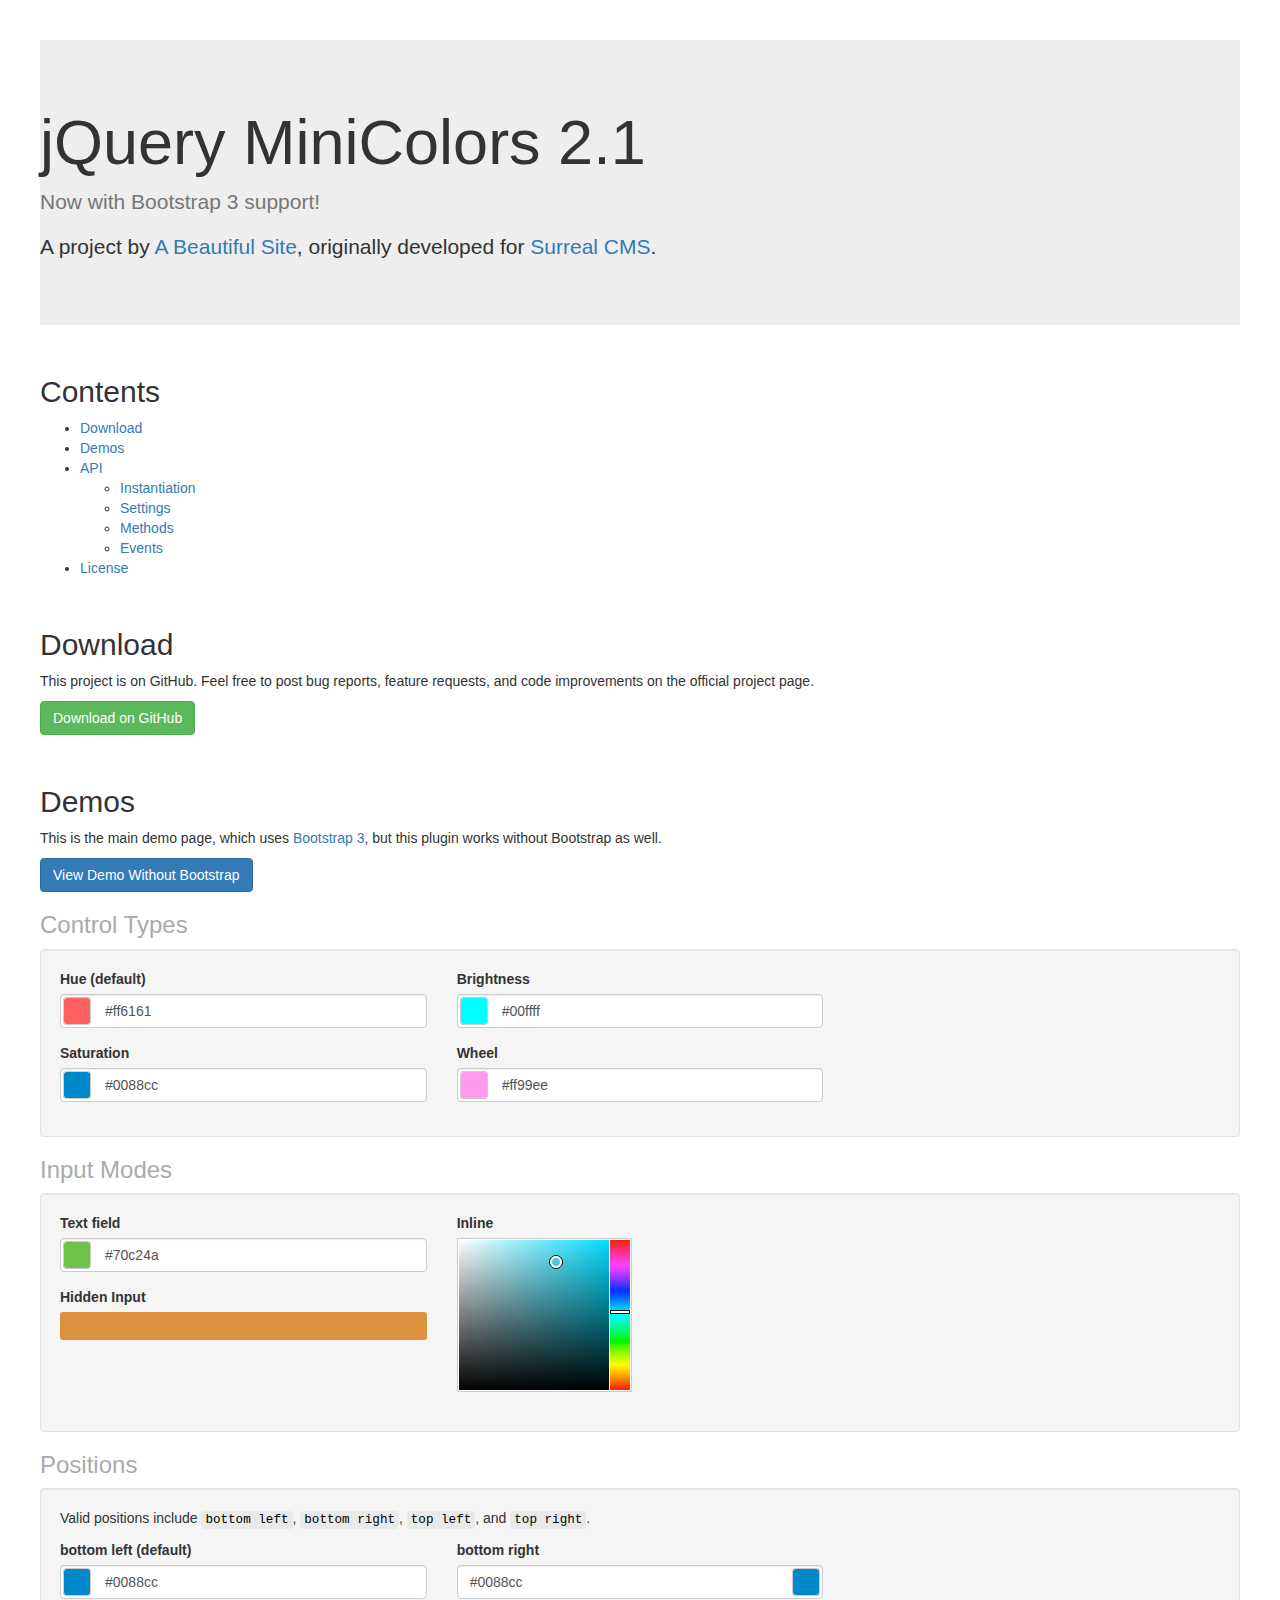
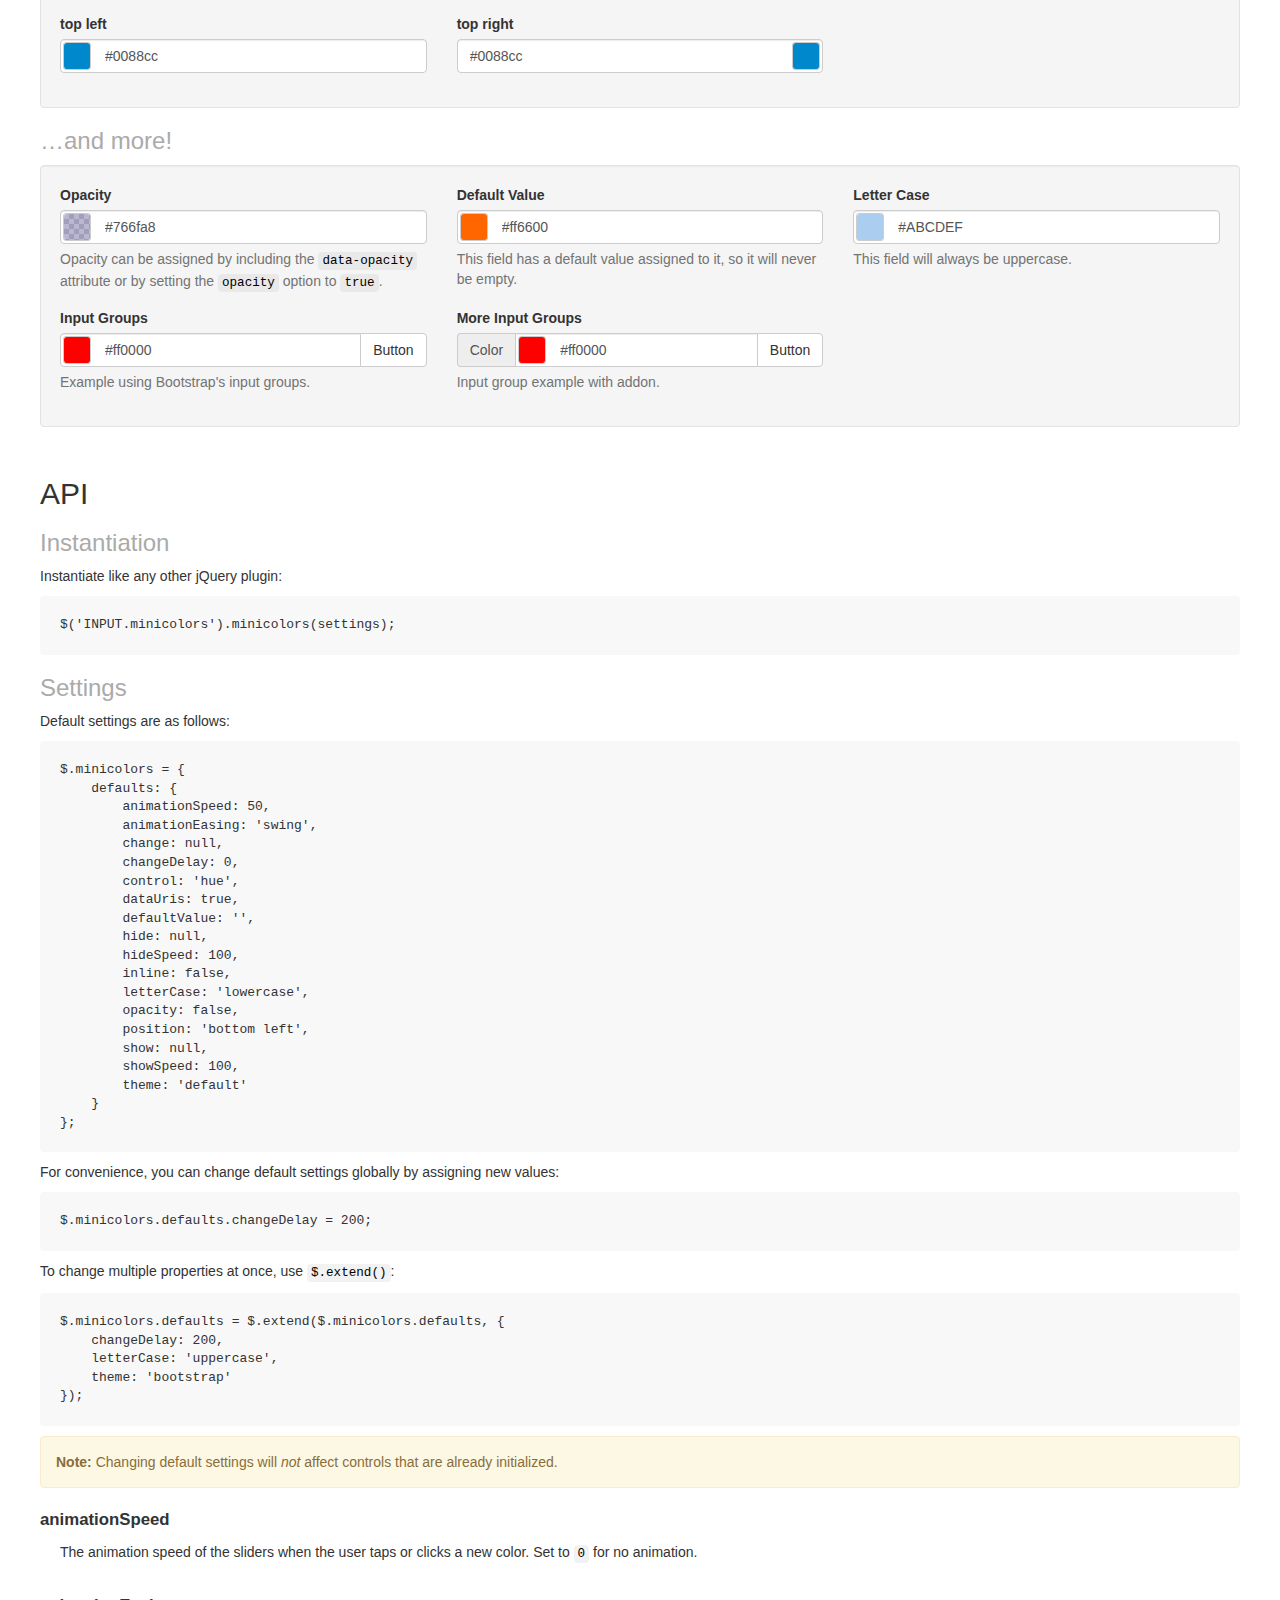
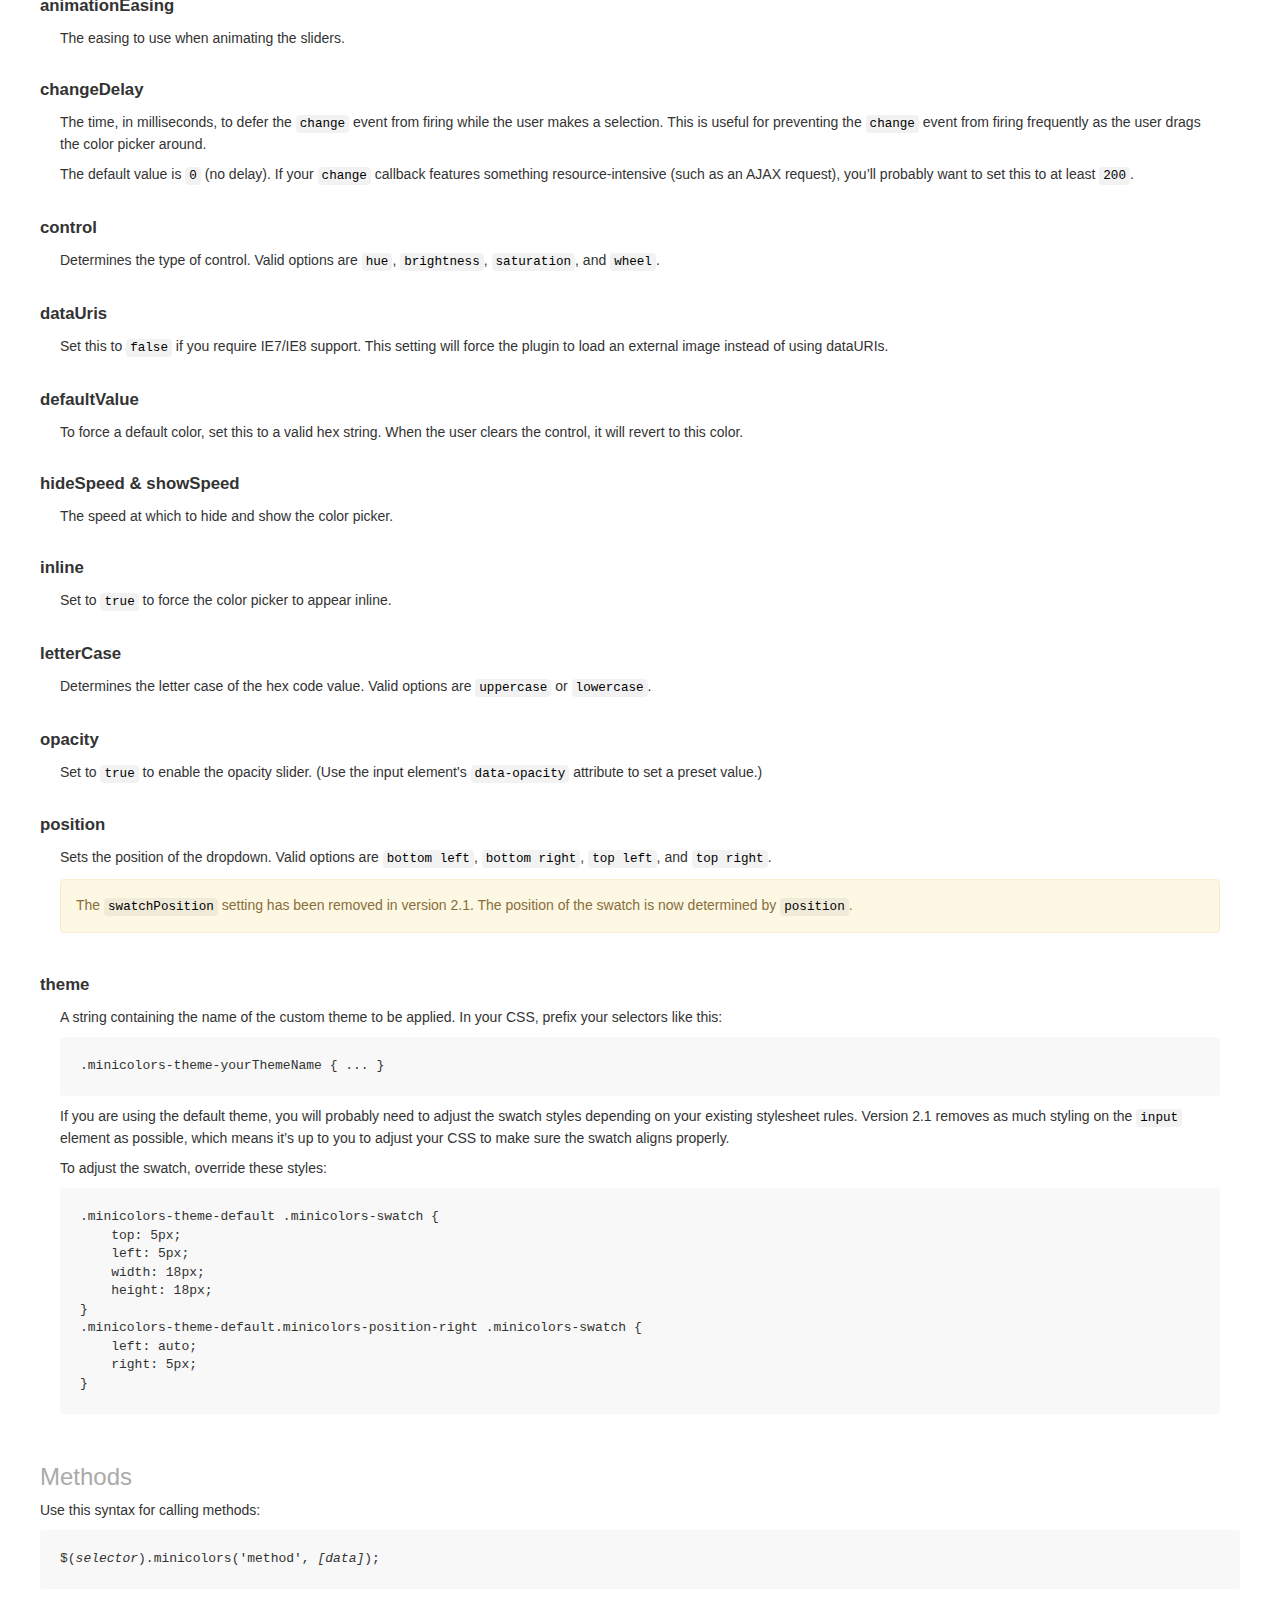
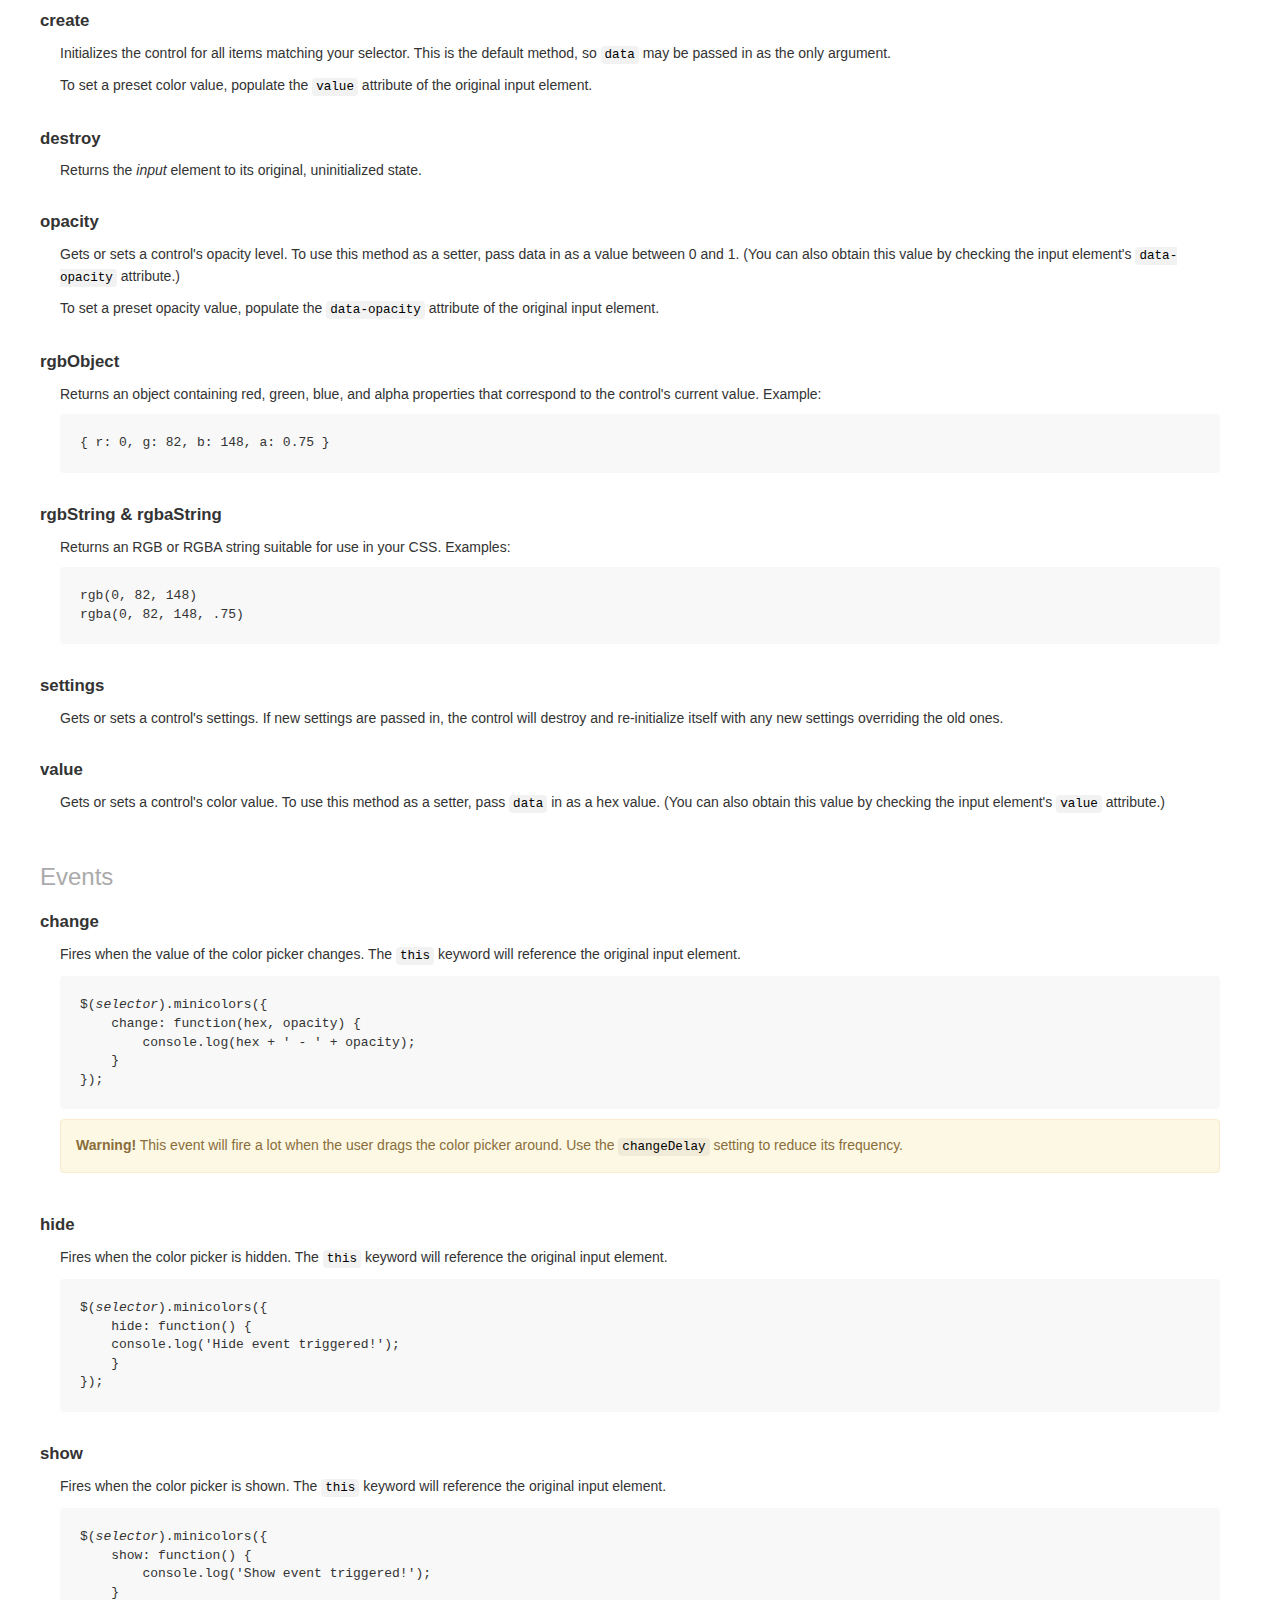
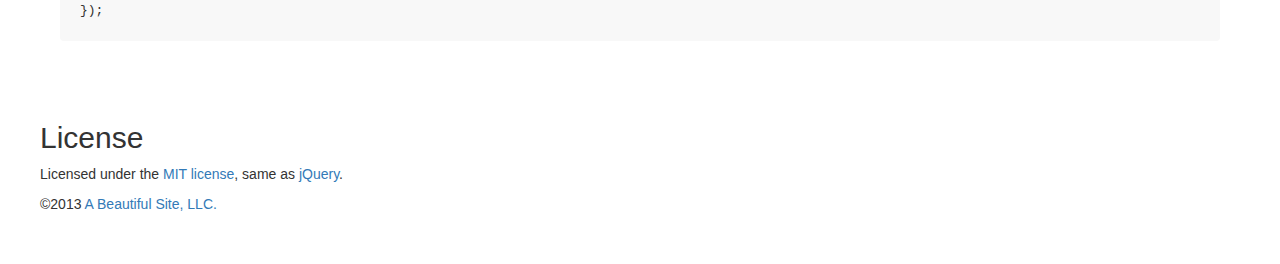
<file: bower_components/minicolors/index.html>
<!DOCTYPE html>
<html>
<head>
    <title>jQuery MiniColors</title>
    <meta charset="utf-8">

    <!-- jQuery -->
    <script src="//ajax.googleapis.com/ajax/libs/jquery/1.10.2/jquery.min.js"></script>

    <!-- Bootstrap 3 -->
    <link rel="stylesheet" href="//netdna.bootstrapcdn.com/bootstrap/3.3.1/css/bootstrap.min.css">
    <script src="//netdna.bootstrapcdn.com/bootstrap/3.3.1/js/bootstrap.min.js"></script>

    <!-- MiniColors -->
    <script src="jquery.minicolors.js"></script>
    <link rel="stylesheet" href="jquery.minicolors.css">

    <style>
        dl {
            margin: 20px 0;
        }
        dt {
            font-size: 120%;
        }
        dd {
            padding: 10px 20px 20px 20px;
        }
        dd:last-child {
            border-bottom: none;
        }
        code {
            color: black;
            border: none;
            background: rgba(128, 128, 128, .1);
        }
        pre {
            background: #f8f8f8;
            border: none;
            color: #333;
            padding: 20px;
        }
        h2 {
            margin-top: 50px;
        }
        h3 {
            color: #aaa;
        }
    </style>

    <script>
        $(document).ready( function() {

            $('.demo').each( function() {
                //
                // Dear reader, it's actually very easy to initialize MiniColors. For example:
                //
                //  $(selector).minicolors();
                //
                // The way I've done it below is just for the demo, so don't get confused
                // by it. Also, data- attributes aren't supported at this time...they're
                // only used for this demo.
                //
                $(this).minicolors({
                    control: $(this).attr('data-control') || 'hue',
                    defaultValue: $(this).attr('data-defaultValue') || '',
                    inline: $(this).attr('data-inline') === 'true',
                    letterCase: $(this).attr('data-letterCase') || 'lowercase',
                    opacity: $(this).attr('data-opacity'),
                    position: $(this).attr('data-position') || 'bottom left',
                    change: function(hex, opacity) {
                        if( !hex ) return;
                        if( opacity ) hex += ', ' + opacity;
                        if( typeof console === 'object' ) {
                            console.log(hex);
                        }
                    },
                    theme: 'bootstrap'
                });

            });

        });
    </script>
</head>
<body>
    <div class="row" style="margin: 40px 40px;">
        <div class="col-12">

            <!-- Intro -->
            <div id="intro" class="jumbotron">
                <h1>jQuery MiniColors 2.1</h1>
                <p class="text-muted">
                    Now with Bootstrap 3 support!
                </p>
                <p>
                    A project by <a href="http://www.abeautifulsite.net/">A Beautiful Site</a>,
                    originally developed for <a href="http://www.surrealcms.com/">Surreal CMS</a>.
                </p>
            </div>

            <!-- Contents -->
            <h2 id="contents">Contents</h2>
            <ul>
                <li><a href="#download">Download</a></li>
                <li><a href="#demos">Demos</a></li>
                <li><a href="#api">API</a>
                    <ul>
                        <li><a href="#instantiation">Instantiation</a></li>
                        <li><a href="#settings">Settings</a></li>
                        <li><a href="#methods">Methods</a></li>
                        <li><a href="#events">Events</a></li>
                    </ul>
                </li>
                <li><a href="#license">License</a></li>
            </ul>

            <!-- Download -->
            <h2 id="download">Download</h2>
            <p>
                This project is on GitHub. Feel free to post bug reports, feature requests, and code
                improvements on the official project page.
            </p>
            <p>
                <a href="https://github.com/claviska/jquery-minicolors" class="btn btn-success">Download on GitHub</a>
            </p>

            <!-- Demos -->
            <h2 id="demos">Demos</h2>
            <p>
                This is the main demo page, which uses <a href="http://getbootstrap.com/">Bootstrap 3</a>,
                but this plugin works without Bootstrap as well.
            </p>
            <p>
                <a href="without-bootstrap.html" class="btn btn-primary">View Demo Without Bootstrap</a>
            </p>

            <!-- Control types -->
            <h3>Control Types</h3>
            <div class="well">
                <div class="row">
                    <div class="col-lg-4 col-sm-4 col-12">

                        <div class="form-group">
                            <label for="hue-demo">Hue (default)</label>
                            <input type="text" id="hue-demo" class="form-control demo" data-control="hue" value="#ff6161">
                        </div>
                        <div class="form-group">
                            <label for="saturation-demo">Saturation</label>
                            <input type="text" id="saturation-demo" class="form-control demo" data-control="saturation" value="#0088cc">
                        </div>
                    </div>

                    <div class="col-lg-4 col-sm-4 col-12">
                        <div class="form-group">
                            <label for="brightness-demo">Brightness</label>
                            <input type="text" id="brightness-demo" class="form-control demo" data-control="brightness" value="#00ffff">
                        </div>
                        <div class="form-group">
                            <label for="wheel-demo">Wheel</label>
                            <input type="text" id="wheel-demo" class="form-control demo" data-control="wheel" value="#ff99ee">
                        </div>
                    </div>
                </div>
            </div>

            <!-- Input modes -->
            <h3>Input Modes</h3>
            <div class="well">
                <div class="row">
                    <div class="col-lg-4 col-sm-4 col-12">
                        <div class="form-group">
                            <label for="text-field">Text field</label>
                            <br>
                            <input type="text" id="text-field" class="form-control demo" value="#70c24a">
                        </div>
                        <div class="form-group">
                            <label for="hidden-input">Hidden Input</label>
                            <br>
                            <input type="hidden" id="hidden-input" class="demo" value="#db913d">
                        </div>
                    </div>
                    <div class="col-lg-4 col-sm-4 col-12">
                        <div class="form-group">
                            <label for="inline">Inline</label>
                            <br>
                            <input type="text" id="inline" class="form-control demo" data-inline="true" value="#4fc8db">
                        </div>
                    </div>
                </div>
            </div>

            <!-- Positions -->
            <h3>Positions</h3>
            <div class="well">
                <p>
                    Valid positions include <code>bottom left</code>, <code>bottom right</code>, <code>top
                    left</code>, and <code>top right</code>.
                </p>
                <div class="row">
                    <div class="col-lg-4 col-sm-4 col-12">
                        <div class="form-group">
                            <label for="position-bottom-left">bottom left (default)</label>
                            <input type="text" id="position-bottom-left" class="form-control demo" data-position="bottom left" value="#0088cc">
                        </div>
                        <div class="form-group">
                            <label for="position-top-left">top left</label>
                            <input type="text" id="position-top-left" class="form-control demo" data-position="top left" value="#0088cc">
                        </div>
                    </div>
                    <div class="col-lg-4 col-sm-4 col-12">
                        <div class="form-group">
                            <label for="position-bottom-right">bottom right</label>
                            <input type="text" id="position-bottom-right" class="form-control demo" data-position="bottom right" value="#0088cc">
                        </div>
                        <div class="form-group">
                            <label for="position-top-right">top right</label>
                            <input type="text" id="position-top-right" class="form-control demo" data-position="top right" value="#0088cc">
                        </div>
                    </div>
                    <div class="col-lg-4 col-sm-4 col-12">
                    </div>
                </div>
            </div>

            <!-- and more -->
            <h3>&hellip;and more!</h3>
            <div class="well">
                <div class="row">
                    <div class="col-lg-4 col-sm-4 col-12">
                        <div class="form-group">
                            <label for="opacity">Opacity</label>
                            <br>
                            <input type="text" id="opacity" class="form-control demo" data-opacity=".5" value="#766fa8">
                            <span class="help-block">
                                Opacity can be assigned by including the <code>data-opacity</code> attribute
                                or by setting the <code>opacity</code> option to <code>true</code>.
                            </span>
                        </div>
                    </div>
                    <div class="col-lg-4 col-sm-4 col-12">
                        <div class="form-group">
                            <label for="default-value">Default Value</label>
                            <br>
                            <input type="text" id="default-value" class="form-control demo" data-defaultValue="#ff6600">
                            <span class="help-block">
                                This field has a default value assigned to it, so it will never be empty.
                            </span>
                        </div>
                    </div>
                    <div class="col-lg-4 col-sm-4 col-12">
                        <div class="form-group">
                            <label for="letter-case">Letter Case</label>
                            <br>
                            <input type="text" id="letter-case" class="form-control demo" data-letterCase="uppercase" value="#abcdef">
                            <span class="help-block">
                                This field will always be uppercase.
                            </span>
                        </div>
                    </div>
                </div>
                <div class="row">
                    <div class="col-lg-4 col-sm-4 col-12">
                        <div class="form-group">
                            <label for="input-group">Input Groups</label>
                            <div class="input-group">
                                <input type="text" id="input-group" class="form-control demo" value="#ff0000"/>
                                <span class="input-group-btn">
                                    <button class="btn btn-default" type="button">Button</button>
                                </span>
                            </div>
                            <span class="help-block">
                                Example using Bootstrap's input groups.
                            </span>
                        </div>
                    </div>
                    <div class="col-lg-4 col-sm-4 col-12">
                        <div class="form-group">
                            <label for="more-input-group">More Input Groups</label>
                            <div class="input-group">
                                <span class="input-group-addon">Color</span>
                                <input type="text" id="more-input-group" class="form-control demo" value="#ff0000"/>
                                <span class="input-group-btn">
                                    <button class="btn btn-default" type="button">Button</button>
                                </span>
                            </div>
                            <span class="help-block">
                                Input group example with addon.
                            </span>
                        </div>
                    </div>
                </div>
            </div>

            <!-- API -->
            <h2 id="api">API</h2>

            <!-- Instantiation -->
            <h3 id="instantiation">Instantiation</h3>
            <p>
                Instantiate like any other jQuery plugin:
            </p>
            <pre>$('INPUT.minicolors').minicolors(settings);</pre>

            <!-- Settings -->
            <h3 id="settings">Settings</h3>

            <p>
                Default settings are as follows:
            </p>
<pre>
$.minicolors = {
    defaults: {
        animationSpeed: 50,
        animationEasing: 'swing',
        change: null,
        changeDelay: 0,
        control: 'hue',
        dataUris: true,
        defaultValue: '',
        hide: null,
        hideSpeed: 100,
        inline: false,
        letterCase: 'lowercase',
        opacity: false,
        position: 'bottom left',
        show: null,
        showSpeed: 100,
        theme: 'default'
    }
};
</pre>
            <p>
                For convenience, you can change default settings globally by assigning new values:
            </p>
<pre>
$.minicolors.defaults.changeDelay = 200;
</pre>
            <p>
                To change multiple properties at once, use <code>$.extend()</code>:
            </p>
<pre>
$.minicolors.defaults = $.extend($.minicolors.defaults, {
    changeDelay: 200,
    letterCase: 'uppercase',
    theme: 'bootstrap'
});
</pre>
            <p class="alert alert-warning">
                <strong>Note:</strong> Changing default settings will <em>not</em> affect controls that
                are already initialized.
            </p>



            <dl>
                <dt>animationSpeed</dt>
                <dd>
                    <p>
                        The animation speed of the sliders when the user taps or clicks a new color. Set to
                        <code>0</code> for no animation.
                    </p>
                </dd>

                <dt>animationEasing</dt>
                <dd>
                    <p>
                        The easing to use when animating the sliders.
                    </p>
                </dd>

                <dt>changeDelay</dt>
                <dd>
                    <p>
                        The time, in milliseconds, to defer the <code>change</code> event from firing while
                        the user makes a selection. This is useful for preventing the <code>change</code> event
                        from firing frequently as the user drags the color picker around.
                    </p>
                    <p>
                        The default value is <code>0</code> (no delay). If your <code>change</code> callback
                        features something resource-intensive (such as an AJAX request), you’ll probably want
                        to set this to at least <code>200</code>.
                    </p>
                </dd>

                <dt>control</dt>
                <dd>
                    <p>
                        Determines the type of control. Valid options are <code>hue</code>, <code>brightness</code>,
                        <code>saturation</code>, and <code>wheel</code>.
                    </p>
                </dd>

                <dt>dataUris</dt>
                <dd>
                    <p>
                        Set this to <code>false</code> if you require IE7/IE8 support. This setting will
                        force the plugin to load an external image instead of using dataURIs.
                    </p>
                </dd>

                <dt>defaultValue</dt>
                <dd>
                    <p>
                        To force a default color, set this to a valid hex string. When the user clears the
                        control, it will revert to this color.
                    </p>
                </dd>

                <dt>hideSpeed &amp; showSpeed</dt>
                <dd>
                    <p>
                        The speed at which to hide and show the color picker.
                    </p>
                </dd>

                <dt>inline</dt>
                <dd>
                    <p>
                        Set to <code>true</code> to force the color picker to appear inline.
                    </p>
                </dd>

                <dt>letterCase</dt>
                <dd>
                    <p>
                        Determines the letter case of the hex code value. Valid options are <code>uppercase</code>
                        or <code>lowercase</code>.
                    </p>
                </dd>

                <dt>opacity</dt>
                <dd>
                    <p>
                        Set to <code>true</code> to enable the opacity slider. (Use the input element's
                        <code>data-opacity</code> attribute to set a preset value.)
                    </p>
                </dd>

                <dt>position</dt>
                <dd>
                    <p>
                        Sets the position of the dropdown. Valid options are <code>bottom left</code>,
                        <code>bottom right</code>, <code>top left</code>, and <code>top right</code>.
                    </p>
                    <p class="alert alert-warning">
                        The <code>swatchPosition</code> setting has been removed in version 2.1. The position
                        of the swatch is now determined by <code>position</code>.
                    </p>
                </dd>

                <dt>theme</dt>
                <dd>
                    <p>
                        A string containing the name of the custom theme to be applied. In your CSS, prefix
                        your selectors like this:
                    </p>
<pre>
.minicolors-theme-yourThemeName { ... }
</pre>
                    <p>
                        If you are using the default theme, you will probably need to adjust the swatch
                        styles depending on your existing stylesheet rules. Version 2.1 removes as much
                        styling on the <code>input</code> element as possible, which means it’s up to
                        you to adjust your CSS to make sure the swatch aligns properly.
                    </p>
                    <p>
                        To adjust the swatch, override these styles:
                    </p>
<pre>
.minicolors-theme-default .minicolors-swatch {
    top: 5px;
    left: 5px;
    width: 18px;
    height: 18px;
}
.minicolors-theme-default.minicolors-position-right .minicolors-swatch {
    left: auto;
    right: 5px;
}
</pre>
                    </div>
                </dd>
            </dl>

            <!-- Methods -->
            <h3 id="methods">Methods</h3>
            <p>Use this syntax for calling methods:</p>
            <pre>$(<em>selector</em>).minicolors('method', <em>[data]</em>);</pre>
            <dl>
                <dt>create</dt>
                <dd>
                    <p>
                        Initializes the control for all items matching your selector. This is the default
                        method, so <code>data</code> may be passed in as the only argument.
                    </p>
                    <p>
                        To set a preset color value, populate the <code>value</code> attribute of the original
                        input element.
                    </p>
                </dd>

                <dt>destroy</dt>
                <dd>
                    <p>
                        Returns the <em>input</em> element to its original, uninitialized state.
                    </p>
                </dd>

                <dt>opacity</dt>
                <dd>
                    <p>
                        Gets or sets a control's opacity level. To use this method as a setter, pass data in
                        as a value between 0 and 1. (You can also obtain this value by checking the input
                        element's <code>data-opacity</code> attribute.)
                    </p>
                    <p>
                        To set a preset opacity value, populate the <code>data-opacity</code> attribute of the
                        original input element.
                    </p>
                </dd>

                <dt>rgbObject</dt>
                <dd>
                    <p>
                        Returns an object containing red, green, blue, and alpha properties that correspond to
                        the control's current value. Example:
                    </p>
                    <pre>{ r: 0, g: 82, b: 148, a: 0.75 }</pre>
                </dd>

                <dt>rgbString &amp; rgbaString</dt>
                <dd>
                    <p>
                        Returns an RGB or RGBA string suitable for use in your CSS. Examples:
                    </p>
<pre>
rgb(0, 82, 148)
rgba(0, 82, 148, .75)
</pre>
                </dd>

                <dt>settings</dt>
                <dd>
                    <p>
                        Gets or sets a control's settings. If new settings are passed in, the control will
                        destroy and re-initialize itself with any new settings overriding the old ones.
                    </p>
                </dd>

                <dt>value</dt>
                <dd>
                    <p>
                        Gets or sets a control's color value. To use this method as a setter, pass
                        <code>data</code> in as a hex value. (You can also obtain this value by checking the
                        input element's <code>value</code> attribute.)
                    </p>
                </dd>
            </dl>

            <!-- Events -->
            <h3 id="events">Events</h3>
            <dl>
                <dt>change</dt>
                <dd>
                    <p>Fires when the value of the color picker changes. The <code>this</code> keyword will reference the original input element.
<pre>
$(<em>selector</em>).minicolors({
    change: function(hex, opacity) {
        console.log(hex + ' - ' + opacity);
    }
});
</pre>
                    <p class="alert alert-warning">
                        <strong>Warning!</strong> This event will fire a lot when the user drags the
                        color picker around. Use the <code>changeDelay</code> setting to reduce its
                        frequency.
                    </p>
                </dd>

                <dt>hide</dt>
                <dd>
                    <p>
                        Fires when the color picker is hidden. The <code>this</code> keyword will reference
                        the original input element.
                    </p>
<pre>
$(<em>selector</em>).minicolors({
    hide: function() {
    console.log('Hide event triggered!');
    }
});
</pre>
                </dd>

                <dt>show</dt>
                <dd>
                    <p>
                        Fires when the color picker is shown. The <code>this</code> keyword will reference
                        the original input element.
                    </p>
<pre>
$(<em>selector</em>).minicolors({
    show: function() {
        console.log('Show event triggered!');
    }
});
</pre>
                </dd>
            </dl>

            <h2 id="license">License</h2>
            <p>
                Licensed under the <a href="http://opensource.org/licenses/MIT">MIT license</a>,
                same as <a href="https://jquery.org/license/">jQuery</a>.
            </p>
            <p>
                &copy;2013 <a href="http://www.abeautifulsite.net/">A Beautiful Site, LLC.</a>
            </p>
        </div>
    </div>
</body>
</html>
</file>
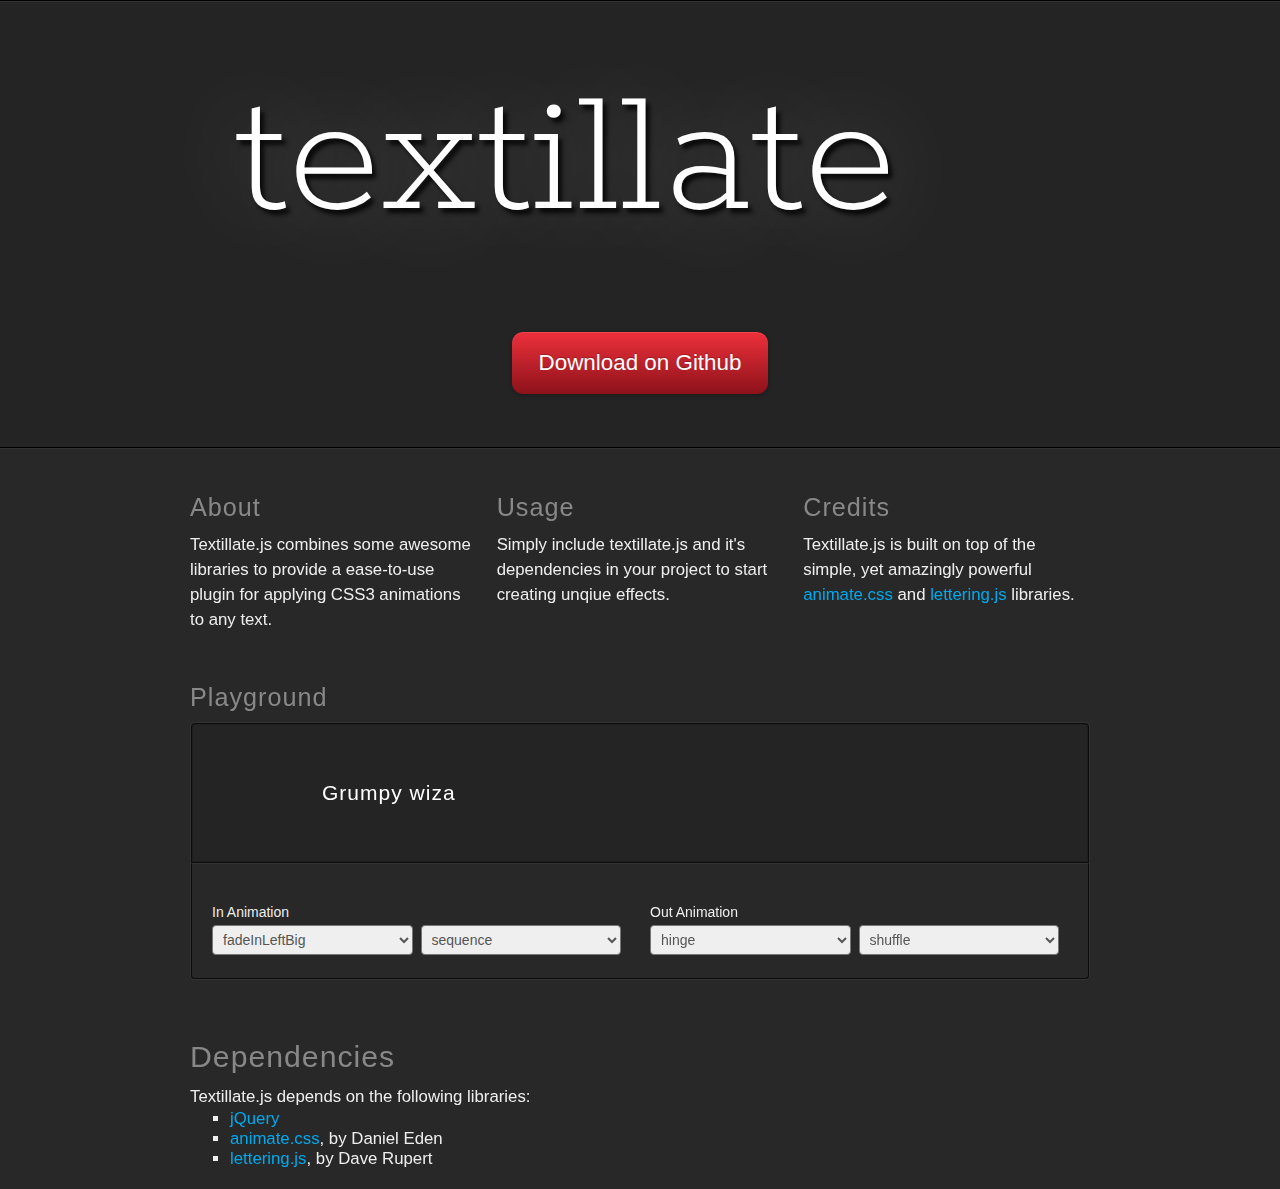
<file: bower_components/textillate/index.html>
<!DOCTYPE HTML>
<html>
  <meta charset="utf-8">
  <meta http-equiv="X-UA-Compatible" content="chrome=1">
  <meta name="viewport" content="width=device-width, initial-scale=1.0">
  <title>Textillate.js</title>
  <link href="assets/animate.css" rel="stylesheet">
  <link href="assets/style.css" rel="stylesheet">
  <link href='http://fonts.googleapis.com/css?family=Rokkitt' rel='stylesheet' type='text/css'>
  <body>
  	<!--<a href="https://github.com/jschr/textillate"><img style="position: absolute; top: 0; right: 0; border: 0;" src="https://s3.amazonaws.com/github/ribbons/forkme_right_darkblue_121621.png" alt="Fork me on GitHub"></a>-->
    <div class="decal"></div>
		<div class="jumbotron">
			<div class="container">
  		  <h1 class="glow in tlt">textillate.js</h1>
  		  <p class="tlt" data-in-effect="bounceInDown">
  		  	A simple plugin for CSS3 text animations.
  		  </p>
        <a href="https://github.com/jschr/textillate" class="btn fade in">Download on Github</a>
  		</div>
  	</div>
    <div class="decal"></div>
  	<div class="container fade in">
      <div class="about">
        <div class="grid grid-pad">
          <section class="col-1-3">
            <h2>About</h2>
            <p>Textillate.js combines some awesome libraries to provide a ease-to-use plugin for applying CSS3 animations to any text.</p>
          </section>
          <section class="col-1-3">
            <h2>Usage</h2>
            <p>Simply include textillate.js and it's dependencies in your project to start creating unqiue effects.</p>
          </section>
          <section class="col-1-3">
            <h2>Credits</h2>
            <p>Textillate.js is built on top of the simple, yet amazingly powerful <a href="http://daneden.me/animate">animate.css</a> and <a href="http://letteringjs.com">lettering.js</a> libraries.</p>
          </section>
        </div>
      </div>
      <!--<div class="grid grid-pad">
        <section class="col-1-1">
          <h2>Examples</h2>
          <pre><code class="xml"><span id="example">Some Text</span></code></pre>
          <pre><code class="javascript">$('#example').textillate()</code></pre>
        </section>
      </div>-->
      <div class="grid grid-pad">
        <section class="col-1-1">
            <h2>Playground</h2>
            <div class="playground grid">
              <div class="col-1-1 viewport">
                  <div class="tlt">
                    <ul class="texts" style="display: none">
                      <li>Grumpy wizards make toxic brew for the evil Queen and Jack.</li>
                      <li>The quick brown fox jumps over the lazy dog.</li>
                    </ul>
                  </div>
              </div>
              <div class="col-1-1 controls" style="padding-right: 0">
                <form class="grid grid-pad">
                  <div class="control col-1-2">
                    <label>In Animation</label>
                    <select data-key="effect" data-type="in"></select>
                    <select data-key="type" data-type="in">
                      <option value="">sequence</option>
                      <option value="reverse">reverse</option>
                      <option value="sync">sync</option>
                      <option value="shuffle">shuffle</option>
                    </select>
                  </div>
                  <div class="control col-1-2">
                    <label>Out Animation</label>
                    <select data-key="effect" data-type="out"></select>
                    <select data-key="type" data-type="out">
                      <option value="">sequence</option>
                      <option value="reverse">reverse</option>
                      <option value="sync">sync</option>
                      <option selected="selected" value="shuffle">shuffle</option>
                    </select>
                  </div>
                </form>
              </div>
            </div>
        </section>
      </div>
      <div class="grid grid-pad">
        <section class="col-1-1 deps">
            <h2>Dependencies</h2>
            <p>Textillate.js depends on the following libraries: </p>
            <div>
              <ul>
                <li><a href="http://jquery.com/">jQuery</a></li>
                <li><a href="http://daneden.me/animate/">animate.css</a>, by Daniel Eden</li>
                <li><a href="http://letteringjs.com/">lettering.js</a>, by Dave Rupert</li>
              </ul>
            </div>
        </section>
      </div>
  	</div>

<script src="http://ajax.googleapis.com/ajax/libs/jquery/1.9.0/jquery.min.js"></script>
<script src="assets/jquery.fittext.js"></script>
<script src="assets/jquery.lettering.js"></script>
<script src="http://yandex.st/highlightjs/7.3/highlight.min.js"></script>
<script src="jquery.textillate.js"></script>
<script>hljs.initHighlightingOnLoad();</script>
<script>
  $(function (){
    var log = function (msg) {
      return function () {
        if (console) console.log(msg);
      }
    }
    $('code').each(function () {
      var $this = $(this);
      $this.text($this.html());
    })

    var animateClasses = 'flash bounce shake tada swing wobble pulse flip flipInX flipOutX flipInY flipOutY fadeIn fadeInUp fadeInDown fadeInLeft fadeInRight fadeInUpBig fadeInDownBig fadeInLeftBig fadeInRightBig fadeOut fadeOutUp fadeOutDown fadeOutLeft fadeOutRight fadeOutUpBig fadeOutDownBig fadeOutLeftBig fadeOutRightBig bounceIn bounceInDown bounceInUp bounceInLeft bounceInRight bounceOut bounceOutDown bounceOutUp bounceOutLeft bounceOutRight rotateIn rotateInDownLeft rotateInDownRight rotateInUpLeft rotateInUpRight rotateOut rotateOutDownLeft rotateOutDownRight rotateOutUpLeft rotateOutUpRight hinge rollIn rollOut';

    var $form = $('.playground form')
      , $viewport = $('.playground .viewport');

    var getFormData = function () {
      var data = { 
        loop: true, 
        in: { callback: log('in callback called.') }, 
        out: { callback: log('out callback called.') }
      };
      
      $form.find('[data-key="effect"]').each(function () {
        var $this = $(this)
          , key = $this.data('key')
          , type = $this.data('type');

          data[type][key] = $this.val();
      });

      $form.find('[data-key="type"]').each(function () {
        var $this = $(this)
          , key = $this.data('key')
          , type = $this.data('type')
          , val = $this.val();

          data[type].shuffle = (val === 'shuffle');
          data[type].reverse = (val === 'reverse');
          data[type].sync = (val === 'sync');
      });

      return data;
    };

    $.each(animateClasses.split(' '), function (i, value) {
      var type = '[data-type]'
        , option = '<option value="' + value + '">' + value + '</option>';

      if (/Out/.test(value) || value === 'hinge') {
        type = '[data-type="out"]';
      } else if (/In/.test(value)) {
        type = '[data-type="in"]';
      } 

      if (type) {
        $form.find('[data-key="effect"]' + type).append(option);        
      }
    });

    $form.find('[data-key="effect"][data-type="in"]').val('fadeInLeftBig');
    $form.find('[data-key="effect"][data-type="out"]').val('hinge');

    $('.jumbotron h1')
      .fitText(0.5)
      .textillate({ in: { effect: 'flipInY' }});
    
    $('.jumbotron p')
      .fitText(3.2, { maxFontSize: 18 })
      .textillate({ initialDelay: 1000, in: { delay: 3, shuffle: true } });

    setTimeout(function () {
        $('.fade').addClass('in');
    }, 250);

    setTimeout(function () {
      $('h1.glow').removeClass('in');
    }, 2000);

    var $tlt = $viewport.find('.tlt')
      .on('start.tlt', log('start.tlt triggered.'))
      .on('inAnimationBegin.tlt', log('inAnimationBegin.tlt triggered.'))
      .on('inAnimationEnd.tlt', log('inAnimationEnd.tlt triggered.'))
      .on('outAnimationBegin.tlt', log('outAnimationBegin.tlt triggered.'))
      .on('outAnimationEnd.tlt', log('outAnimationEnd.tlt triggered.'))
      .on('end.tlt', log('end.tlt'));
    
    $form.on('change', function () {
      var obj = getFormData();
      $tlt.textillate(obj);
    }).trigger('change');

  });

	</script>
  </body>
</html>
</file>
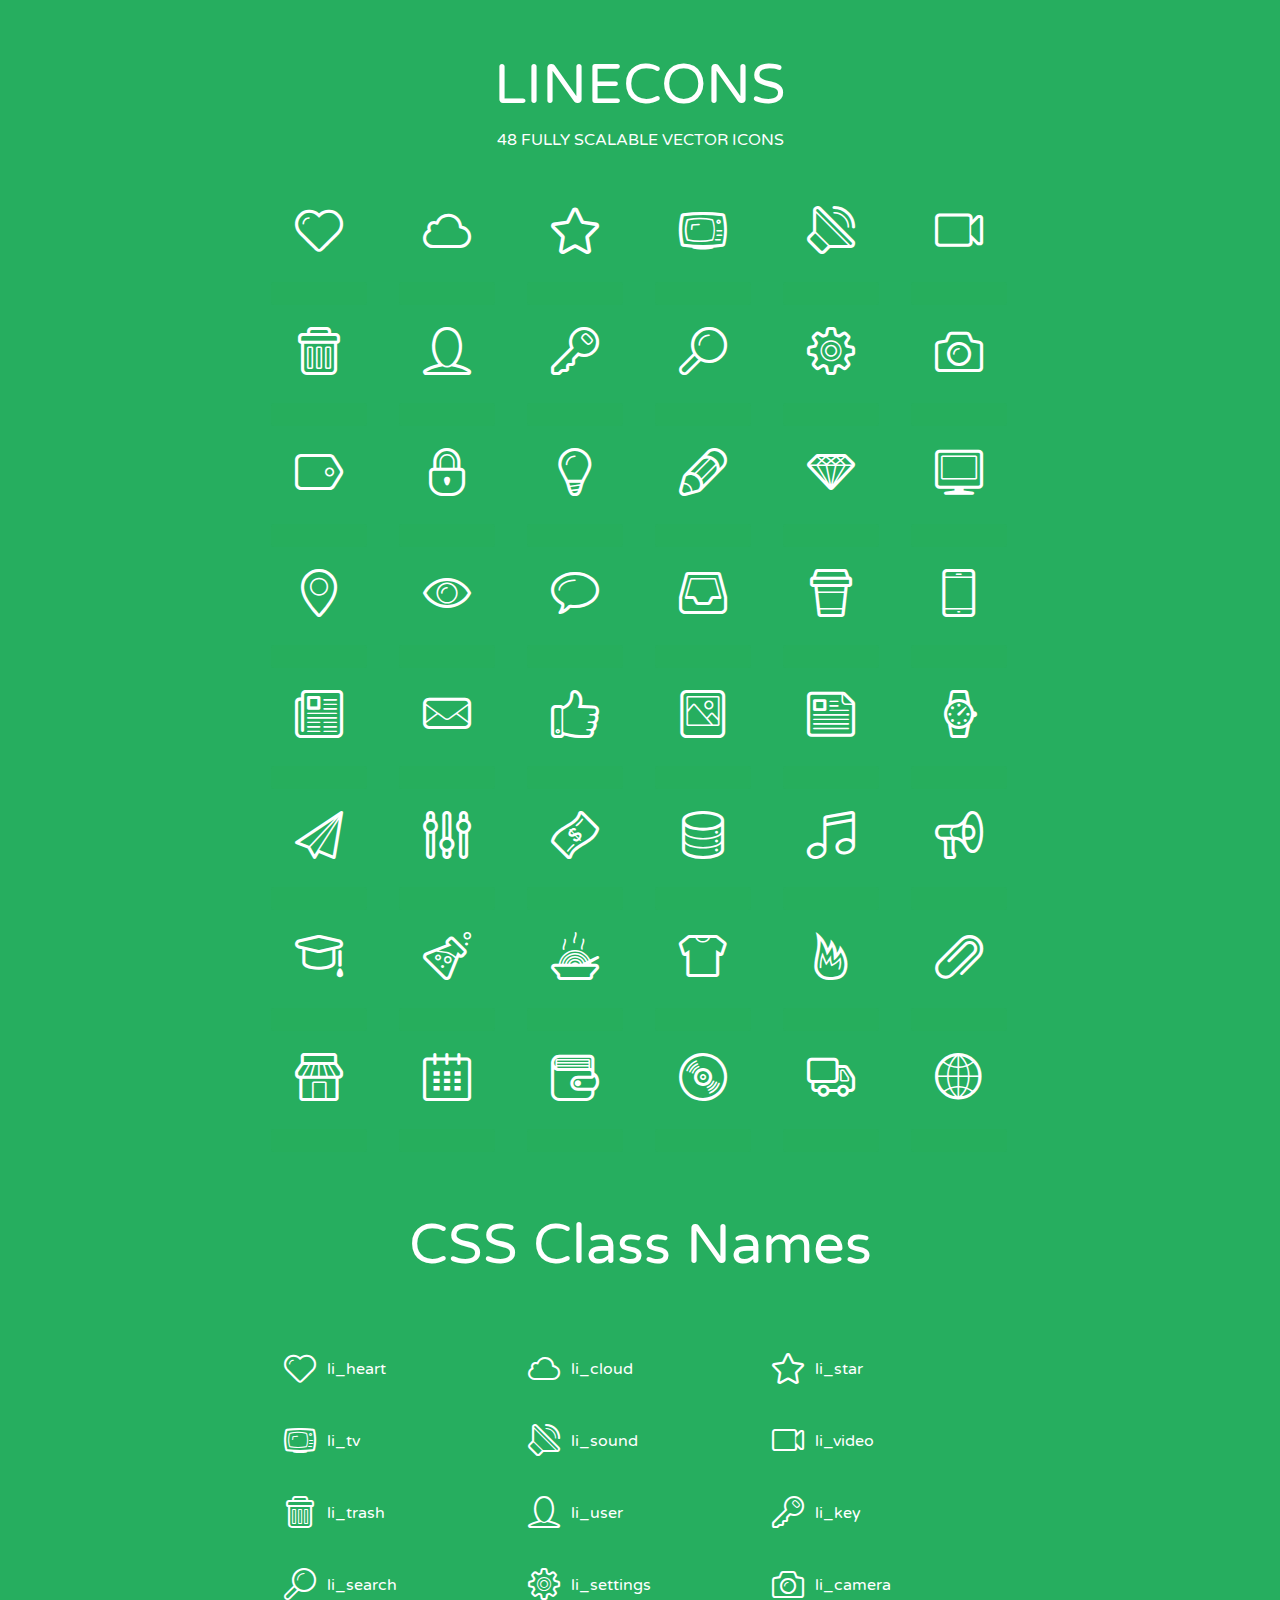
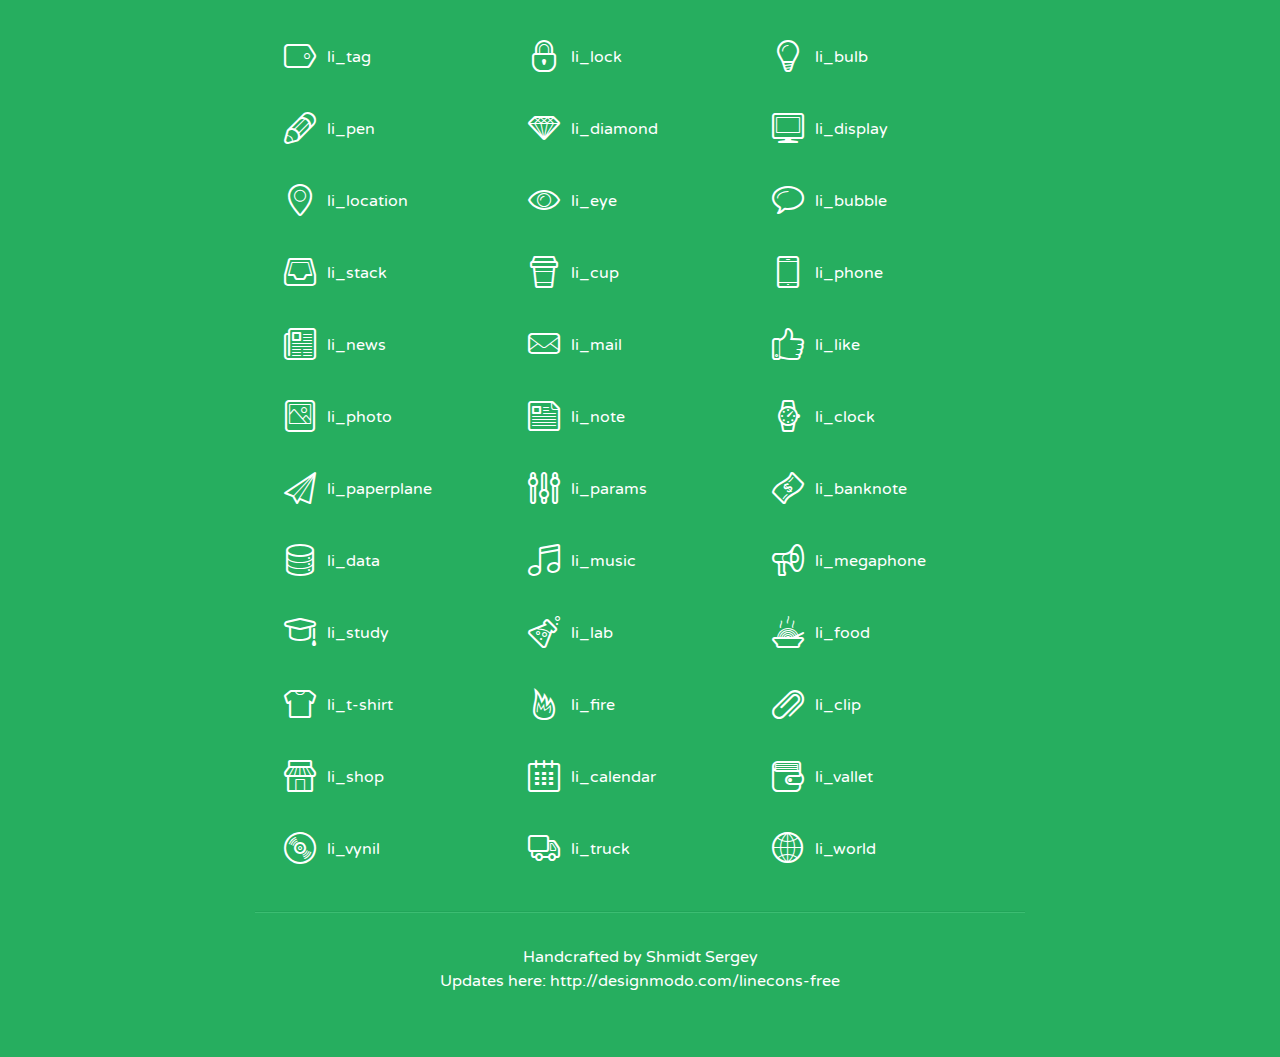
<file: lib/linecons/index.html>
<!doctype html>
<html>
<head>
<title>LINECONS - 48 Fully Scalable Vector Icons</title>
<link rel="stylesheet" href="style.css" />
<link href='http://fonts.googleapis.com/css?family=Varela+Round' rel='stylesheet' type='text/css'>
<!--[if lte IE 7]><script src="lte-ie7.js"></script><![endif]-->

<!-- 

Thanks http://icomoon.io/app/ for amazing service!

-->


<style>
	section, header, footer {display: block;}
	body {
		font-family: 'Varela Round', sans-serif;
		color: #333333;
		line-height: 1.5;
		font-size: 16px;
		background:#26ae5f;
		color:white;
		-moz-text-shadow: 0 1px 1px rgba(0, 0, 0, 0.21);
		-webkit-text-shadow: 0 1px 1px rgba(0, 0, 0, 0.21);
	}
	* {
		-moz-box-sizing: border-box;
		-webkit-box-sizing: border-box;
		box-sizing: border-box;
		margin: 0;
		padding: 0;
	}
	.glyph {
		float: left;
		text-align: center;
		padding: .5em;
		margin: 0 .5em;
		width: 7em;
		border-radius: .375em;
		top:0;
		position:relative;
		-webkit-transition:0.2s ease-in;
		-o-transition:0.2s ease-in;
		-moz-transition:0.2s ease-in;
		-ie-transition:0.2s ease-in;
		transition:0.2s ease-in;
	}
	.glyph input {
		width: 100%;
		text-align: center;
		font-family: consolas, monospace;
		border-radius:3px;
		border:none;
		padding:4px;
		background:#26AE5C;
		color:#26AE5C;
		-webkit-transition:0.2s ease-in;
		-o-transition:0.2s ease-in;
		-moz-transition:0.2s ease-in;
		-ie-transition:0.2s ease-in;
		transition:0.2s ease-in;
	}
	.glyph:hover input {
		background:#26ae5f;
		padding:4px;
		color:#ffffff;
	}
	.glyph:hover {
		-webkit-transition: all 0.5s ease-out;
		background:#222821;
		color:#fff;
		text-shadow: none;
		-moz-text-shadow: none;
		-webkit-text-shadow: none;
		top:-5px;
		position:relative;
	}
	.glyph input, .mtm {
		margin-top: .75em;
	}
	.w-main {
		width: 770px;
		text-align:center;
	}
	.centered {
		margin-left: auto;
		margin-right: auto;
	}
	.fs1 {
		font-size: 3em;
	}
	header {
		margin: 2em 0;
		padding-bottom: .5em;
	}
	header h1 {
		font-size: 3.5em;
		font-weight: normal;
	}
	.clearfix:before, .clearfix:after { content: ""; display: table; }
	.clearfix:after, .clear { clear: both; }
	footer {
		margin: 2em 0;
		padding: 2em 0;
		border-top: 1px solid rgb(60, 189, 114);
		box-shadow: 0 -1px rgb(33, 165, 89);
	}
	a, a:visited {
		color: #ffffff; text-decoration:none;
	}
	a:hover, a:focus {color: #222821; text-decoration:none;}
	.box1 {
		display: inline-block;
		width: 14em;
		padding: .25em .5em;
		margin: .5em 1em .5em 0;
		text-align:left;
		
	}
	.box1 span { 
		font-size:2em;
		position: relative;
		top: 0.25em;
		margin-right: 0.1em;
	}
</style>
</head>
<body>
	<div class="w-main centered">
	<section class="mtm clearfix" id="glyphs">
	<header>
		<h1>LINECONS</h1>
		<p>48 FULLY SCALABLE VECTOR ICONS</p>
	</header>
	<div class="glyph">
		<div class="fs1" aria-hidden="true" data-icon="&#xe000;"></div>
		<input type="text" readonly="readonly" value="&amp;#xe000;" />
	</div>
	<div class="glyph">
		<div class="fs1" aria-hidden="true" data-icon="&#xe001;"></div>
		<input type="text" readonly="readonly" value="&amp;#xe001;" />
	</div>
	<div class="glyph">
		<div class="fs1" aria-hidden="true" data-icon="&#xe002;"></div>
		<input type="text" readonly="readonly" value="&amp;#xe002;" />
	</div>
	<div class="glyph">
		<div class="fs1" aria-hidden="true" data-icon="&#xe003;"></div>
		<input type="text" readonly="readonly" value="&amp;#xe003;" />
	</div>
	<div class="glyph">
		<div class="fs1" aria-hidden="true" data-icon="&#xe004;"></div>
		<input type="text" readonly="readonly" value="&amp;#xe004;" />
	</div>
	<div class="glyph">
		<div class="fs1" aria-hidden="true" data-icon="&#xe005;"></div>
		<input type="text" readonly="readonly" value="&amp;#xe005;" />
	</div>
	<div class="glyph">
		<div class="fs1" aria-hidden="true" data-icon="&#xe006;"></div>
		<input type="text" readonly="readonly" value="&amp;#xe006;" />
	</div>
	<div class="glyph">
		<div class="fs1" aria-hidden="true" data-icon="&#xe007;"></div>
		<input type="text" readonly="readonly" value="&amp;#xe007;" />
	</div>
	<div class="glyph">
		<div class="fs1" aria-hidden="true" data-icon="&#xe008;"></div>
		<input type="text" readonly="readonly" value="&amp;#xe008;" />
	</div>
	<div class="glyph">
		<div class="fs1" aria-hidden="true" data-icon="&#xe009;"></div>
		<input type="text" readonly="readonly" value="&amp;#xe009;" />
	</div>
	<div class="glyph">
		<div class="fs1" aria-hidden="true" data-icon="&#xe00a;"></div>
		<input type="text" readonly="readonly" value="&amp;#xe00a;" />
	</div>
	<div class="glyph">
		<div class="fs1" aria-hidden="true" data-icon="&#xe00b;"></div>
		<input type="text" readonly="readonly" value="&amp;#xe00b;" />
	</div>
	<div class="glyph">
		<div class="fs1" aria-hidden="true" data-icon="&#xe00c;"></div>
		<input type="text" readonly="readonly" value="&amp;#xe00c;" />
	</div>
	<div class="glyph">
		<div class="fs1" aria-hidden="true" data-icon="&#xe00d;"></div>
		<input type="text" readonly="readonly" value="&amp;#xe00d;" />
	</div>
	<div class="glyph">
		<div class="fs1" aria-hidden="true" data-icon="&#xe00e;"></div>
		<input type="text" readonly="readonly" value="&amp;#xe00e;" />
	</div>
	<div class="glyph">
		<div class="fs1" aria-hidden="true" data-icon="&#xe00f;"></div>
		<input type="text" readonly="readonly" value="&amp;#xe00f;" />
	</div>
	<div class="glyph">
		<div class="fs1" aria-hidden="true" data-icon="&#xe010;"></div>
		<input type="text" readonly="readonly" value="&amp;#xe010;" />
	</div>
	<div class="glyph">
		<div class="fs1" aria-hidden="true" data-icon="&#xe011;"></div>
		<input type="text" readonly="readonly" value="&amp;#xe011;" />
	</div>
	<div class="glyph">
		<div class="fs1" aria-hidden="true" data-icon="&#xe012;"></div>
		<input type="text" readonly="readonly" value="&amp;#xe012;" />
	</div>
	<div class="glyph">
		<div class="fs1" aria-hidden="true" data-icon="&#xe013;"></div>
		<input type="text" readonly="readonly" value="&amp;#xe013;" />
	</div>
	<div class="glyph">
		<div class="fs1" aria-hidden="true" data-icon="&#xe014;"></div>
		<input type="text" readonly="readonly" value="&amp;#xe014;" />
	</div>
	<div class="glyph">
		<div class="fs1" aria-hidden="true" data-icon="&#xe015;"></div>
		<input type="text" readonly="readonly" value="&amp;#xe015;" />
	</div>
	<div class="glyph">
		<div class="fs1" aria-hidden="true" data-icon="&#xe016;"></div>
		<input type="text" readonly="readonly" value="&amp;#xe016;" />
	</div>
	<div class="glyph">
		<div class="fs1" aria-hidden="true" data-icon="&#xe017;"></div>
		<input type="text" readonly="readonly" value="&amp;#xe017;" />
	</div>
	<div class="glyph">
		<div class="fs1" aria-hidden="true" data-icon="&#xe018;"></div>
		<input type="text" readonly="readonly" value="&amp;#xe018;" />
	</div>
	<div class="glyph">
		<div class="fs1" aria-hidden="true" data-icon="&#xe019;"></div>
		<input type="text" readonly="readonly" value="&amp;#xe019;" />
	</div>
	<div class="glyph">
		<div class="fs1" aria-hidden="true" data-icon="&#xe01a;"></div>
		<input type="text" readonly="readonly" value="&amp;#xe01a;" />
	</div>
	<div class="glyph">
		<div class="fs1" aria-hidden="true" data-icon="&#xe01b;"></div>
		<input type="text" readonly="readonly" value="&amp;#xe01b;" />
	</div>
	<div class="glyph">
		<div class="fs1" aria-hidden="true" data-icon="&#xe01c;"></div>
		<input type="text" readonly="readonly" value="&amp;#xe01c;" />
	</div>
	<div class="glyph">
		<div class="fs1" aria-hidden="true" data-icon="&#xe01d;"></div>
		<input type="text" readonly="readonly" value="&amp;#xe01d;" />
	</div>
	<div class="glyph">
		<div class="fs1" aria-hidden="true" data-icon="&#xe01e;"></div>
		<input type="text" readonly="readonly" value="&amp;#xe01e;" />
	</div>
	<div class="glyph">
		<div class="fs1" aria-hidden="true" data-icon="&#xe01f;"></div>
		<input type="text" readonly="readonly" value="&amp;#xe01f;" />
	</div>
	<div class="glyph">
		<div class="fs1" aria-hidden="true" data-icon="&#xe020;"></div>
		<input type="text" readonly="readonly" value="&amp;#xe020;" />
	</div>
	<div class="glyph">
		<div class="fs1" aria-hidden="true" data-icon="&#xe021;"></div>
		<input type="text" readonly="readonly" value="&amp;#xe021;" />
	</div>
	<div class="glyph">
		<div class="fs1" aria-hidden="true" data-icon="&#xe022;"></div>
		<input type="text" readonly="readonly" value="&amp;#xe022;" />
	</div>
	<div class="glyph">
		<div class="fs1" aria-hidden="true" data-icon="&#xe023;"></div>
		<input type="text" readonly="readonly" value="&amp;#xe023;" />
	</div>
	<div class="glyph">
		<div class="fs1" aria-hidden="true" data-icon="&#xe024;"></div>
		<input type="text" readonly="readonly" value="&amp;#xe024;" />
	</div>
	<div class="glyph">
		<div class="fs1" aria-hidden="true" data-icon="&#xe025;"></div>
		<input type="text" readonly="readonly" value="&amp;#xe025;" />
	</div>
	<div class="glyph">
		<div class="fs1" aria-hidden="true" data-icon="&#xe026;"></div>
		<input type="text" readonly="readonly" value="&amp;#xe026;" />
	</div>
	<div class="glyph">
		<div class="fs1" aria-hidden="true" data-icon="&#xe027;"></div>
		<input type="text" readonly="readonly" value="&amp;#xe027;" />
	</div>
	<div class="glyph">
		<div class="fs1" aria-hidden="true" data-icon="&#xe028;"></div>
		<input type="text" readonly="readonly" value="&amp;#xe028;" />
	</div>
	<div class="glyph">
		<div class="fs1" aria-hidden="true" data-icon="&#xe029;"></div>
		<input type="text" readonly="readonly" value="&amp;#xe029;" />
	</div>
	<div class="glyph">
		<div class="fs1" aria-hidden="true" data-icon="&#xe02a;"></div>
		<input type="text" readonly="readonly" value="&amp;#xe02a;" />
	</div>
	<div class="glyph">
		<div class="fs1" aria-hidden="true" data-icon="&#xe02b;"></div>
		<input type="text" readonly="readonly" value="&amp;#xe02b;" />
	</div>
	<div class="glyph">
		<div class="fs1" aria-hidden="true" data-icon="&#xe02c;"></div>
		<input type="text" readonly="readonly" value="&amp;#xe02c;" />
	</div>
	<div class="glyph">
		<div class="fs1" aria-hidden="true" data-icon="&#xe02d;"></div>
		<input type="text" readonly="readonly" value="&amp;#xe02d;" />
	</div>
	<div class="glyph">
		<div class="fs1" aria-hidden="true" data-icon="&#xe02e;"></div>
		<input type="text" readonly="readonly" value="&amp;#xe02e;" />
	</div>
	<div class="glyph">
		<div class="fs1" aria-hidden="true" data-icon="&#xe02f;"></div>
		<input type="text" readonly="readonly" value="&amp;#xe02f;" />
	</div>
	</section>
	<div class="clear"></div>
	<section class="mtm clearfix" id="glyphs">
	<header>
		<h1>CSS Class Names</h1>
	</header>
	<span class="box1">
		<span aria-hidden="true" class="li_heart"></span>
		&nbsp;li_heart
	</span>
	<span class="box1">
		<span aria-hidden="true" class="li_cloud"></span>
		&nbsp;li_cloud
	</span>
	<span class="box1">
		<span aria-hidden="true" class="li_star"></span>
		&nbsp;li_star
	</span>
	<span class="box1">
		<span aria-hidden="true" class="li_tv"></span>
		&nbsp;li_tv
	</span>
	<span class="box1">
		<span aria-hidden="true" class="li_sound"></span>
		&nbsp;li_sound
	</span>
	<span class="box1">
		<span aria-hidden="true" class="li_video"></span>
		&nbsp;li_video
	</span>
	<span class="box1">
		<span aria-hidden="true" class="li_trash"></span>
		&nbsp;li_trash
	</span>
	<span class="box1">
		<span aria-hidden="true" class="li_user"></span>
		&nbsp;li_user
	</span>
	<span class="box1">
		<span aria-hidden="true" class="li_key"></span>
		&nbsp;li_key
	</span>
	<span class="box1">
		<span aria-hidden="true" class="li_search"></span>
		&nbsp;li_search
	</span>
	<span class="box1">
		<span aria-hidden="true" class="li_settings"></span>
		&nbsp;li_settings
	</span>
	<span class="box1">
		<span aria-hidden="true" class="li_camera"></span>
		&nbsp;li_camera
	</span>
	<span class="box1">
		<span aria-hidden="true" class="li_tag"></span>
		&nbsp;li_tag
	</span>
	<span class="box1">
		<span aria-hidden="true" class="li_lock"></span>
		&nbsp;li_lock
	</span>
	<span class="box1">
		<span aria-hidden="true" class="li_bulb"></span>
		&nbsp;li_bulb
	</span>
	<span class="box1">
		<span aria-hidden="true" class="li_pen"></span>
		&nbsp;li_pen
	</span>
	<span class="box1">
		<span aria-hidden="true" class="li_diamond"></span>
		&nbsp;li_diamond
	</span>
	<span class="box1">
		<span aria-hidden="true" class="li_display"></span>
		&nbsp;li_display
	</span>
	<span class="box1">
		<span aria-hidden="true" class="li_location"></span>
		&nbsp;li_location
	</span>
	<span class="box1">
		<span aria-hidden="true" class="li_eye"></span>
		&nbsp;li_eye
	</span>
	<span class="box1">
		<span aria-hidden="true" class="li_bubble"></span>
		&nbsp;li_bubble
	</span>
	<span class="box1">
		<span aria-hidden="true" class="li_stack"></span>
		&nbsp;li_stack
	</span>
	<span class="box1">
		<span aria-hidden="true" class="li_cup"></span>
		&nbsp;li_cup
	</span>
	<span class="box1">
		<span aria-hidden="true" class="li_phone"></span>
		&nbsp;li_phone
	</span>
	<span class="box1">
		<span aria-hidden="true" class="li_news"></span>
		&nbsp;li_news
	</span>
	<span class="box1">
		<span aria-hidden="true" class="li_mail"></span>
		&nbsp;li_mail
	</span>
	<span class="box1">
		<span aria-hidden="true" class="li_like"></span>
		&nbsp;li_like
	</span>
	<span class="box1">
		<span aria-hidden="true" class="li_photo"></span>
		&nbsp;li_photo
	</span>
	<span class="box1">
		<span aria-hidden="true" class="li_note"></span>
		&nbsp;li_note
	</span>
	<span class="box1">
		<span aria-hidden="true" class="li_clock"></span>
		&nbsp;li_clock
	</span>
	<span class="box1">
		<span aria-hidden="true" class="li_paperplane"></span>
		&nbsp;li_paperplane
	</span>
	<span class="box1">
		<span aria-hidden="true" class="li_params"></span>
		&nbsp;li_params
	</span>
	<span class="box1">
		<span aria-hidden="true" class="li_banknote"></span>
		&nbsp;li_banknote
	</span>
	<span class="box1">
		<span aria-hidden="true" class="li_data"></span>
		&nbsp;li_data
	</span>
	<span class="box1">
		<span aria-hidden="true" class="li_music"></span>
		&nbsp;li_music
	</span>
	<span class="box1">
		<span aria-hidden="true" class="li_megaphone"></span>
		&nbsp;li_megaphone
	</span>
	<span class="box1">
		<span aria-hidden="true" class="li_study"></span>
		&nbsp;li_study
	</span>
	<span class="box1">
		<span aria-hidden="true" class="li_lab"></span>
		&nbsp;li_lab
	</span>
	<span class="box1">
		<span aria-hidden="true" class="li_food"></span>
		&nbsp;li_food
	</span>
	<span class="box1">
		<span aria-hidden="true" class="li_t-shirt"></span>
		&nbsp;li_t-shirt
	</span>
	<span class="box1">
		<span aria-hidden="true" class="li_fire"></span>
		&nbsp;li_fire
	</span>
	<span class="box1">
		<span aria-hidden="true" class="li_clip"></span>
		&nbsp;li_clip
	</span>
	<span class="box1">
		<span aria-hidden="true" class="li_shop"></span>
		&nbsp;li_shop
	</span>
	<span class="box1">
		<span aria-hidden="true" class="li_calendar"></span>
		&nbsp;li_calendar
	</span>
	<span class="box1">
		<span aria-hidden="true" class="li_vallet"></span>
		&nbsp;li_vallet
	</span>
	<span class="box1">
		<span aria-hidden="true" class="li_vynil"></span>
		&nbsp;li_vynil
	</span>
	<span class="box1">
		<span aria-hidden="true" class="li_truck"></span>
		&nbsp;li_truck
	</span>
	<span class="box1">
		<span aria-hidden="true" class="li_world"></span>
		&nbsp;li_world
	</span>
	</section>
	<footer>
		<p>Handcrafted by <a href="http://shmidt.in">Shmidt Sergey</a></p>
		<p>Updates here: <a href="http://designmodo.com/linecons-free">http://designmodo.com/linecons-free</a></p>
	</footer>
	</div>
	<script>
	document.getElementById("glyphs").addEventListener("click", function(e) {
		var target = e.target;
		if (target.tagName === "INPUT") {
			target.select();
		}
	});
	</script>
</body>
</html>
</file>
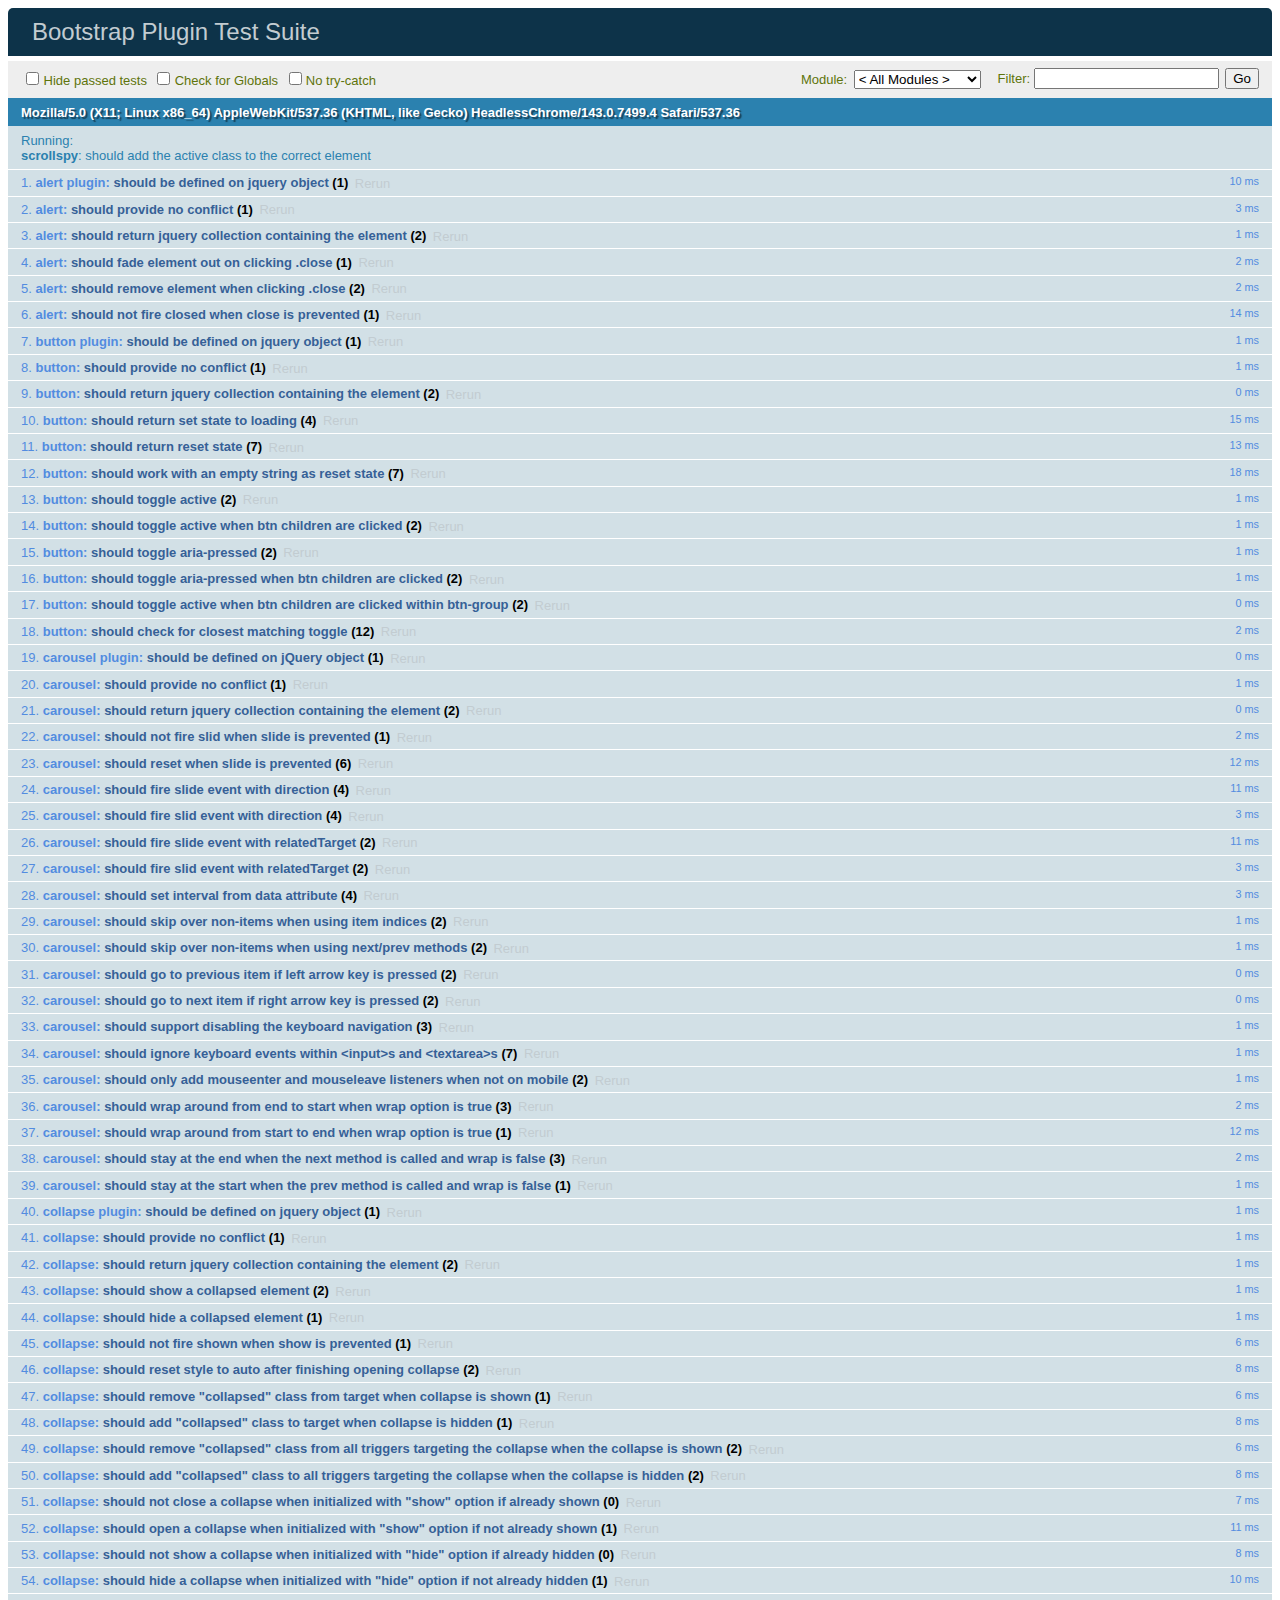
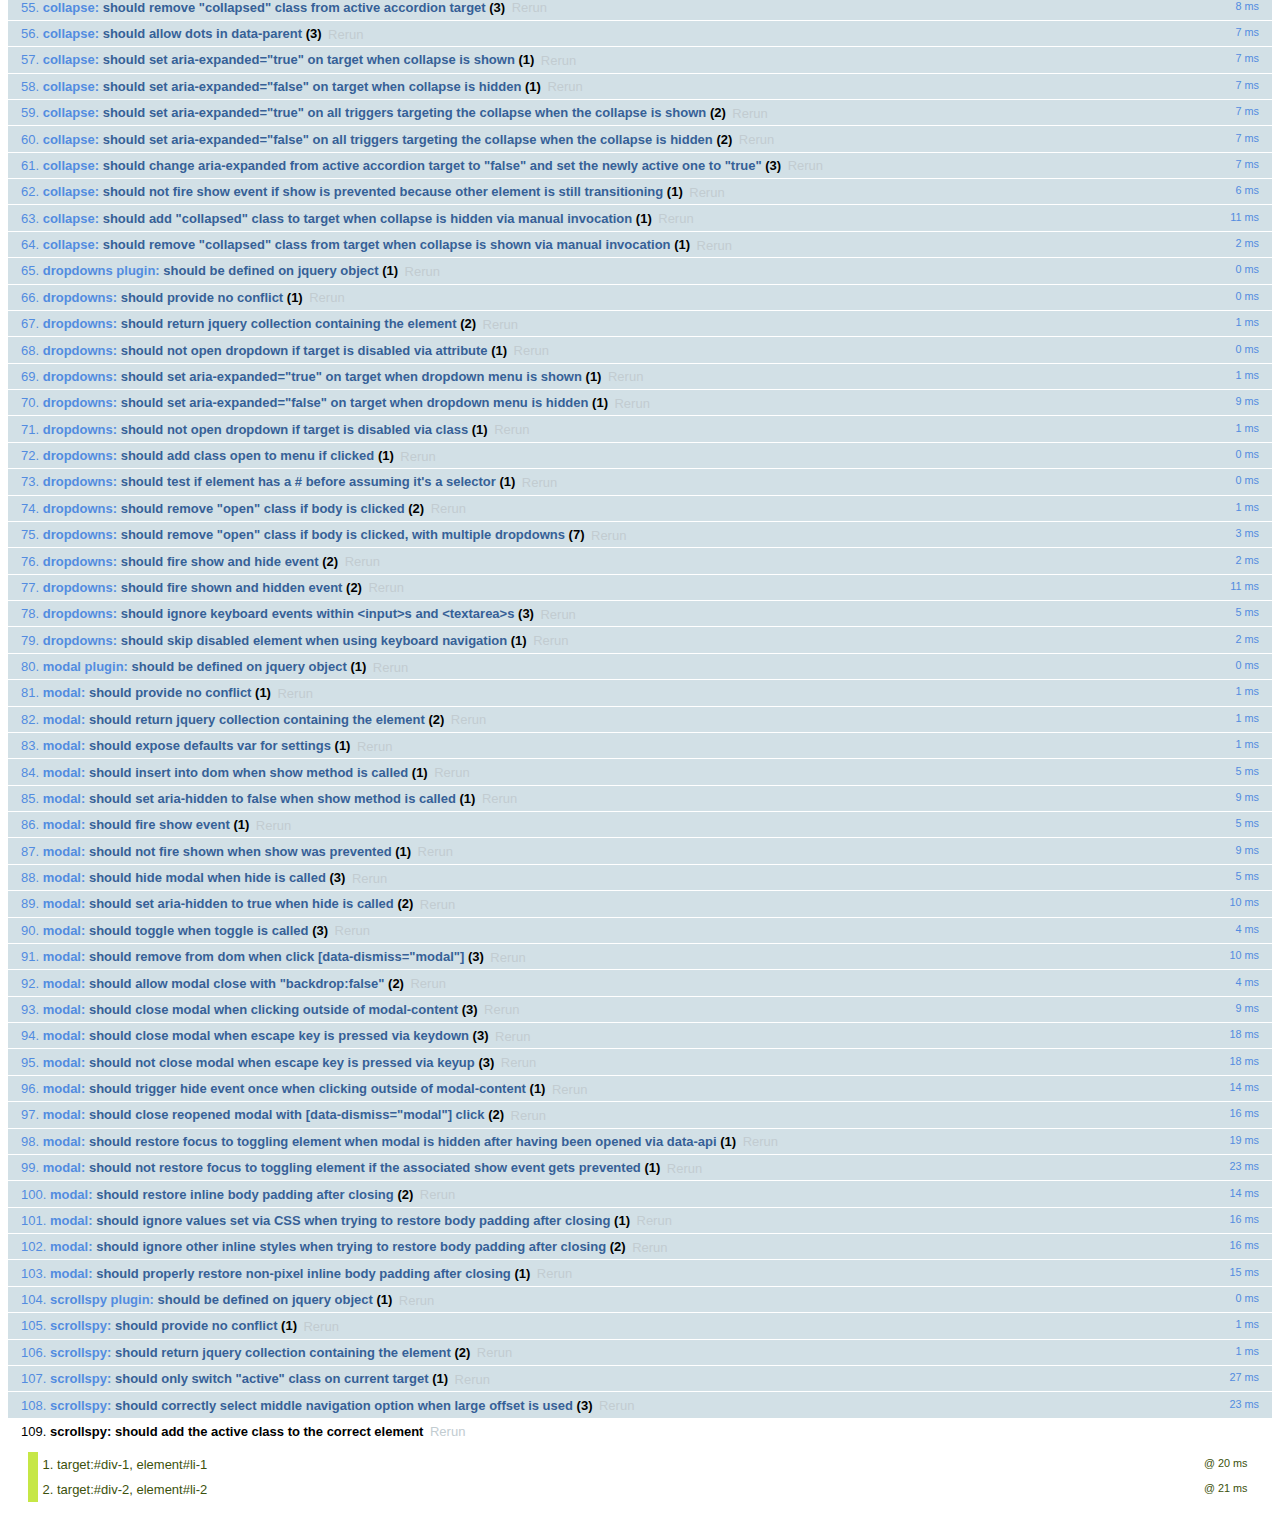
<file: bootstrap/js/tests/index.html>
<!DOCTYPE html>
<html>
  <head>
    <meta charset="utf-8">
    <title>Bootstrap Plugin Test Suite</title>
    <meta name="viewport" content="width=device-width, initial-scale=1">

    <!-- jQuery -->
    <script src="vendor/jquery.min.js"></script>
    <script>
      // Disable jQuery event aliases to ensure we don't accidentally use any of them
      (function () {
        var eventAliases = [
          'blur',
          'focus',
          'focusin',
          'focusout',
          'load',
          'resize',
          'scroll',
          'unload',
          'click',
          'dblclick',
          'mousedown',
          'mouseup',
          'mousemove',
          'mouseover',
          'mouseout',
          'mouseenter',
          'mouseleave',
          'change',
          'select',
          'submit',
          'keydown',
          'keypress',
          'keyup',
          'error',
          'contextmenu',
          'hover',
          'bind',
          'unbind',
          'delegate',
          'undelegate'
        ]
        for (var i = 0; i < eventAliases.length; i++) {
          $.fn[eventAliases[i]] = undefined
        }
      })()
    </script>

    <!-- QUnit -->
    <link rel="stylesheet" href="vendor/qunit.css" media="screen">
    <script src="vendor/qunit.js"></script>
    <script>
      // See https://github.com/axemclion/grunt-saucelabs#test-result-details-with-qunit
      var log = []
      // Require assert.expect in each test.
      QUnit.config.requireExpects = true
      QUnit.done(function (testResults) {
        var tests = []
        for (var i = 0, len = log.length; i < len; i++) {
          var details = log[i]
          tests.push({
            name: details.name,
            result: details.result,
            expected: details.expected,
            actual: details.actual,
            source: details.source
          })
        }
        testResults.tests = tests

        window.global_test_results = testResults
      })

      QUnit.testStart(function (testDetails) {
        $(window).scrollTop(0)
        QUnit.log(function (details) {
          if (!details.result) {
            details.name = testDetails.name
            log.push(details)
          }
        })
      })

      // Cleanup
      QUnit.testDone(function () {
        $('#qunit-fixture').empty()
        $('#modal-test, .modal-backdrop').remove()
      })

      // Display fixture on-screen on iOS to avoid false positives
      if (/iPhone|iPad|iPod/.test(navigator.userAgent)) {
        QUnit.begin(function() {
          $('#qunit-fixture').css({ top: 0, left: 0 })
        })

        QUnit.done(function () {
          $('#qunit-fixture').css({ top: '', left: '' })
        })
      }

      // Disable deprecated global QUnit method aliases in preparation for QUnit v2
      (function () {
        var methodNames = [
          'async',
          'asyncTest',
          'deepEqual',
          'equal',
          'expect',
          'module',
          'notDeepEqual',
          'notEqual',
          'notPropEqual',
          'notStrictEqual',
          'ok',
          'propEqual',
          'push',
          'start',
          'stop',
          'strictEqual',
          'test',
          'throws'
        ];
        for (var i = 0; i < methodNames.length; i++) {
          var methodName = methodNames[i];
          window[methodName] = undefined;
        }
      })();
    </script>

    <!-- Plugin sources -->
    <script>$.support.transition = false</script>
    <script src="../../js/alert.js"></script>
    <script src="../../js/button.js"></script>
    <script src="../../js/carousel.js"></script>
    <script src="../../js/collapse.js"></script>
    <script src="../../js/dropdown.js"></script>
    <script src="../../js/modal.js"></script>
    <script src="../../js/scrollspy.js"></script>
    <script src="../../js/tab.js"></script>
    <script src="../../js/tooltip.js"></script>
    <script src="../../js/popover.js"></script>
    <script src="../../js/affix.js"></script>

    <!-- Unit tests -->
    <script src="unit/alert.js"></script>
    <script src="unit/button.js"></script>
    <script src="unit/carousel.js"></script>
    <script src="unit/collapse.js"></script>
    <script src="unit/dropdown.js"></script>
    <script src="unit/modal.js"></script>
    <script src="unit/scrollspy.js"></script>
    <script src="unit/tab.js"></script>
    <script src="unit/tooltip.js"></script>
    <script src="unit/popover.js"></script>
    <script src="unit/affix.js"></script>

  </head>
  <body>
    <div id="qunit-container">
      <div id="qunit"></div>
      <div id="qunit-fixture"></div>
    </div>
  </body>
</html>
</file>
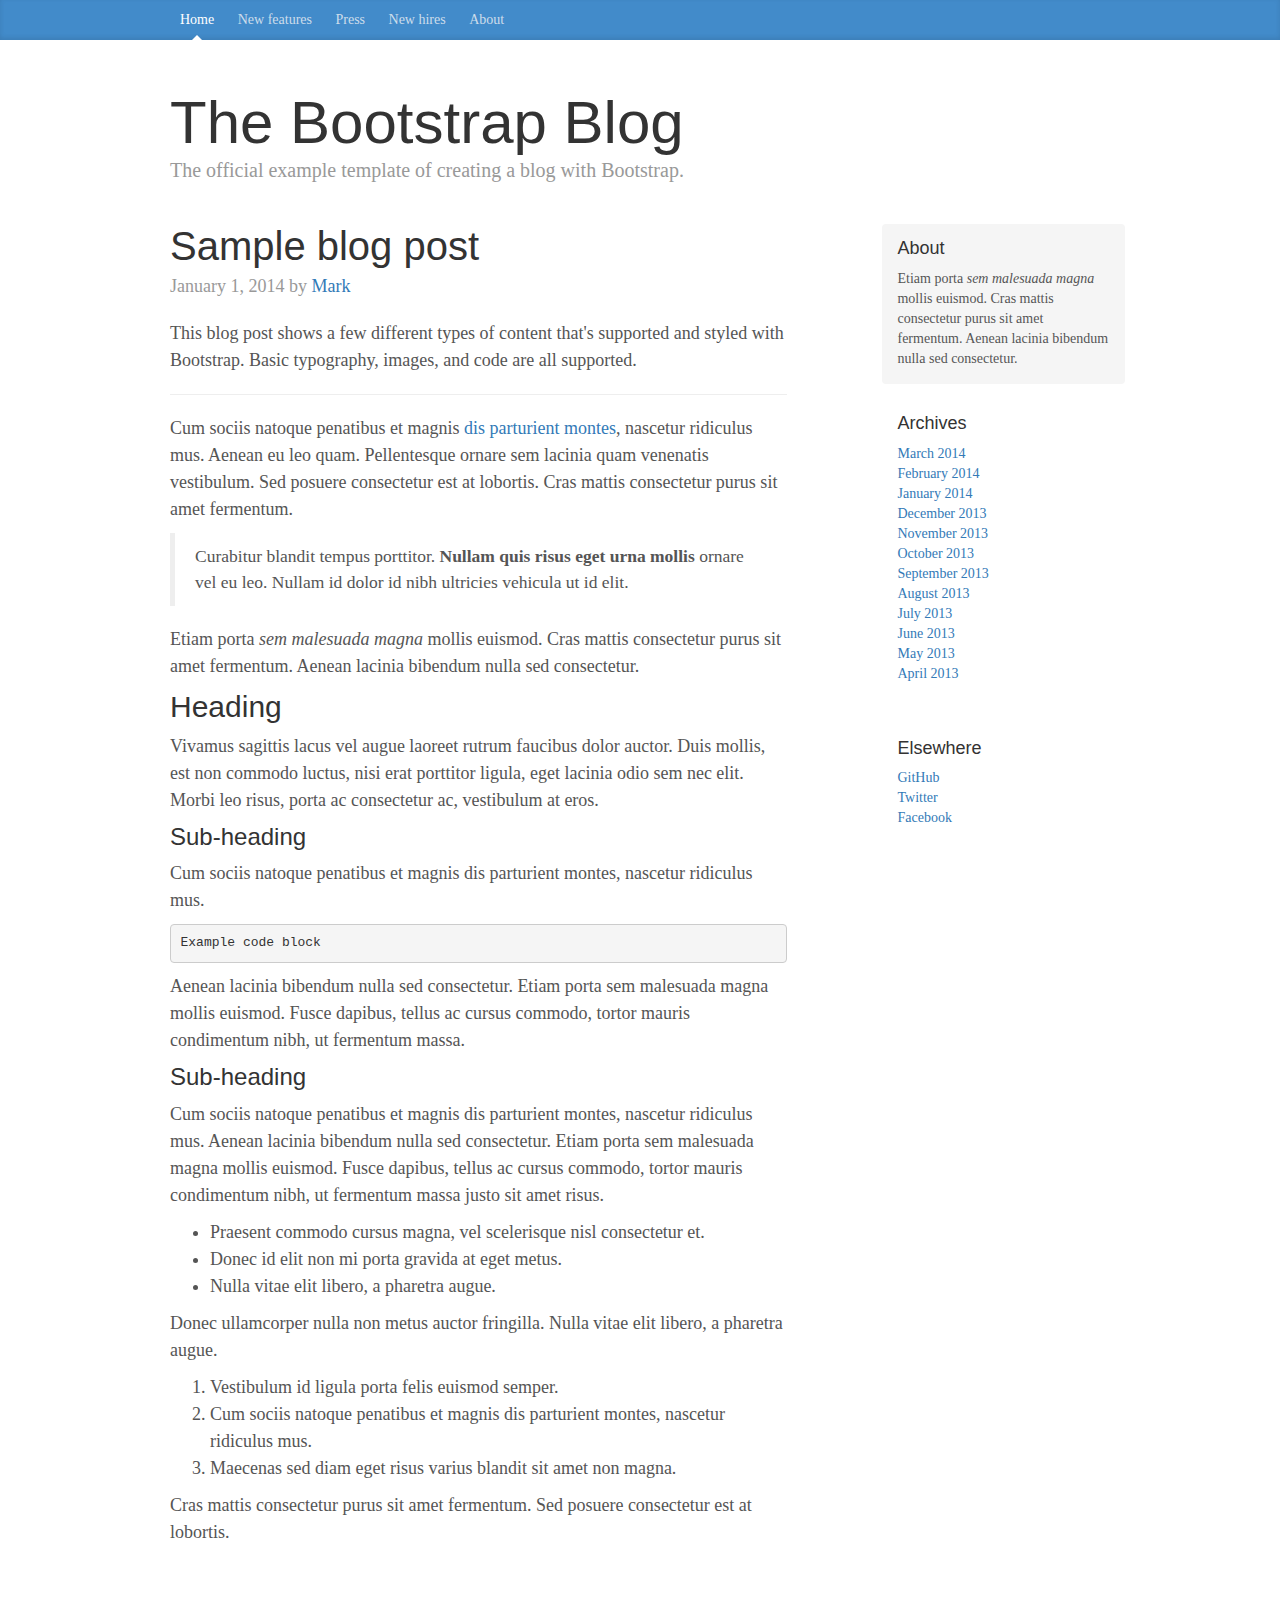
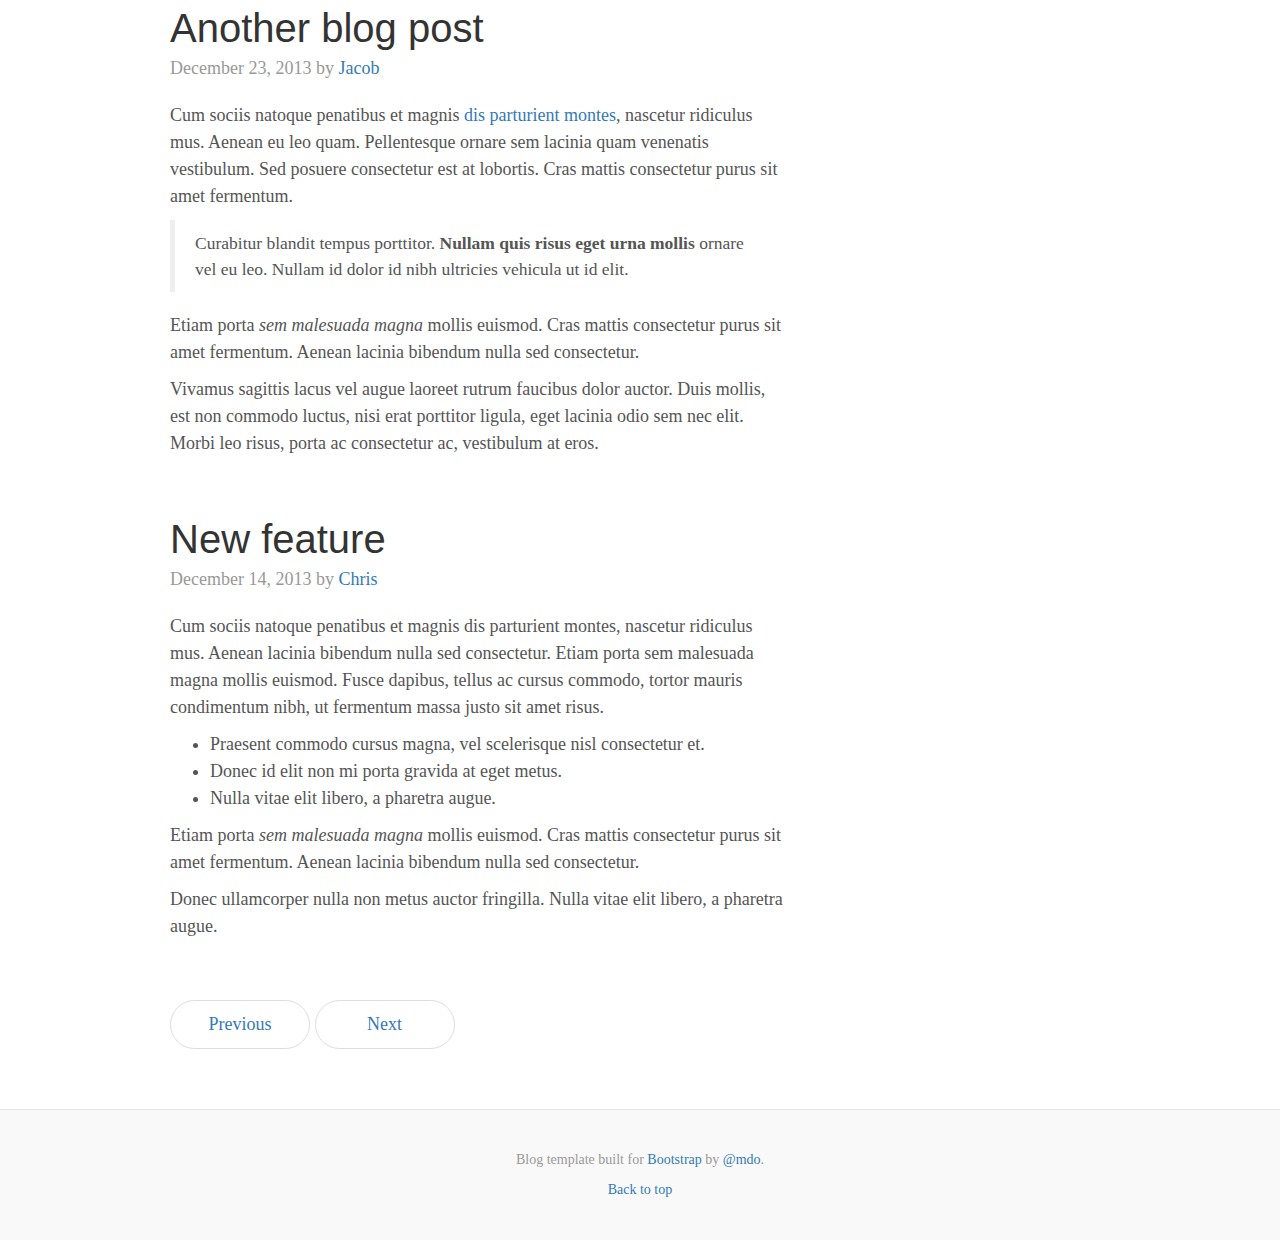
<file: bootstrap/docs/examples/blog/index.html>
<!DOCTYPE html>
<html lang="en">
  <head>
    <meta charset="utf-8">
    <meta http-equiv="X-UA-Compatible" content="IE=edge">
    <meta name="viewport" content="width=device-width, initial-scale=1">
    <!-- The above 3 meta tags *must* come first in the head; any other head content must come *after* these tags -->
    <meta name="description" content="">
    <meta name="author" content="">
    <link rel="icon" href="../../favicon.ico">

    <title>Blog Template for Bootstrap</title>

    <!-- Bootstrap core CSS -->
    <link href="../../dist/css/bootstrap.min.css" rel="stylesheet">

    <!-- Custom styles for this template -->
    <link href="blog.css" rel="stylesheet">

    <!-- Just for debugging purposes. Don't actually copy these 2 lines! -->
    <!--[if lt IE 9]><script src="../../assets/js/ie8-responsive-file-warning.js"></script><![endif]-->
    <script src="../../assets/js/ie-emulation-modes-warning.js"></script>

    <!-- HTML5 shim and Respond.js for IE8 support of HTML5 elements and media queries -->
    <!--[if lt IE 9]>
      <script src="https://oss.maxcdn.com/html5shiv/3.7.2/html5shiv.min.js"></script>
      <script src="https://oss.maxcdn.com/respond/1.4.2/respond.min.js"></script>
    <![endif]-->
  </head>

  <body>

    <div class="blog-masthead">
      <div class="container">
        <nav class="blog-nav">
          <a class="blog-nav-item active" href="#">Home</a>
          <a class="blog-nav-item" href="#">New features</a>
          <a class="blog-nav-item" href="#">Press</a>
          <a class="blog-nav-item" href="#">New hires</a>
          <a class="blog-nav-item" href="#">About</a>
        </nav>
      </div>
    </div>

    <div class="container">

      <div class="blog-header">
        <h1 class="blog-title">The Bootstrap Blog</h1>
        <p class="lead blog-description">The official example template of creating a blog with Bootstrap.</p>
      </div>

      <div class="row">

        <div class="col-sm-8 blog-main">

          <div class="blog-post">
            <h2 class="blog-post-title">Sample blog post</h2>
            <p class="blog-post-meta">January 1, 2014 by <a href="#">Mark</a></p>

            <p>This blog post shows a few different types of content that's supported and styled with Bootstrap. Basic typography, images, and code are all supported.</p>
            <hr>
            <p>Cum sociis natoque penatibus et magnis <a href="#">dis parturient montes</a>, nascetur ridiculus mus. Aenean eu leo quam. Pellentesque ornare sem lacinia quam venenatis vestibulum. Sed posuere consectetur est at lobortis. Cras mattis consectetur purus sit amet fermentum.</p>
            <blockquote>
              <p>Curabitur blandit tempus porttitor. <strong>Nullam quis risus eget urna mollis</strong> ornare vel eu leo. Nullam id dolor id nibh ultricies vehicula ut id elit.</p>
            </blockquote>
            <p>Etiam porta <em>sem malesuada magna</em> mollis euismod. Cras mattis consectetur purus sit amet fermentum. Aenean lacinia bibendum nulla sed consectetur.</p>
            <h2>Heading</h2>
            <p>Vivamus sagittis lacus vel augue laoreet rutrum faucibus dolor auctor. Duis mollis, est non commodo luctus, nisi erat porttitor ligula, eget lacinia odio sem nec elit. Morbi leo risus, porta ac consectetur ac, vestibulum at eros.</p>
            <h3>Sub-heading</h3>
            <p>Cum sociis natoque penatibus et magnis dis parturient montes, nascetur ridiculus mus.</p>
            <pre><code>Example code block</code></pre>
            <p>Aenean lacinia bibendum nulla sed consectetur. Etiam porta sem malesuada magna mollis euismod. Fusce dapibus, tellus ac cursus commodo, tortor mauris condimentum nibh, ut fermentum massa.</p>
            <h3>Sub-heading</h3>
            <p>Cum sociis natoque penatibus et magnis dis parturient montes, nascetur ridiculus mus. Aenean lacinia bibendum nulla sed consectetur. Etiam porta sem malesuada magna mollis euismod. Fusce dapibus, tellus ac cursus commodo, tortor mauris condimentum nibh, ut fermentum massa justo sit amet risus.</p>
            <ul>
              <li>Praesent commodo cursus magna, vel scelerisque nisl consectetur et.</li>
              <li>Donec id elit non mi porta gravida at eget metus.</li>
              <li>Nulla vitae elit libero, a pharetra augue.</li>
            </ul>
            <p>Donec ullamcorper nulla non metus auctor fringilla. Nulla vitae elit libero, a pharetra augue.</p>
            <ol>
              <li>Vestibulum id ligula porta felis euismod semper.</li>
              <li>Cum sociis natoque penatibus et magnis dis parturient montes, nascetur ridiculus mus.</li>
              <li>Maecenas sed diam eget risus varius blandit sit amet non magna.</li>
            </ol>
            <p>Cras mattis consectetur purus sit amet fermentum. Sed posuere consectetur est at lobortis.</p>
          </div><!-- /.blog-post -->

          <div class="blog-post">
            <h2 class="blog-post-title">Another blog post</h2>
            <p class="blog-post-meta">December 23, 2013 by <a href="#">Jacob</a></p>

            <p>Cum sociis natoque penatibus et magnis <a href="#">dis parturient montes</a>, nascetur ridiculus mus. Aenean eu leo quam. Pellentesque ornare sem lacinia quam venenatis vestibulum. Sed posuere consectetur est at lobortis. Cras mattis consectetur purus sit amet fermentum.</p>
            <blockquote>
              <p>Curabitur blandit tempus porttitor. <strong>Nullam quis risus eget urna mollis</strong> ornare vel eu leo. Nullam id dolor id nibh ultricies vehicula ut id elit.</p>
            </blockquote>
            <p>Etiam porta <em>sem malesuada magna</em> mollis euismod. Cras mattis consectetur purus sit amet fermentum. Aenean lacinia bibendum nulla sed consectetur.</p>
            <p>Vivamus sagittis lacus vel augue laoreet rutrum faucibus dolor auctor. Duis mollis, est non commodo luctus, nisi erat porttitor ligula, eget lacinia odio sem nec elit. Morbi leo risus, porta ac consectetur ac, vestibulum at eros.</p>
          </div><!-- /.blog-post -->

          <div class="blog-post">
            <h2 class="blog-post-title">New feature</h2>
            <p class="blog-post-meta">December 14, 2013 by <a href="#">Chris</a></p>

            <p>Cum sociis natoque penatibus et magnis dis parturient montes, nascetur ridiculus mus. Aenean lacinia bibendum nulla sed consectetur. Etiam porta sem malesuada magna mollis euismod. Fusce dapibus, tellus ac cursus commodo, tortor mauris condimentum nibh, ut fermentum massa justo sit amet risus.</p>
            <ul>
              <li>Praesent commodo cursus magna, vel scelerisque nisl consectetur et.</li>
              <li>Donec id elit non mi porta gravida at eget metus.</li>
              <li>Nulla vitae elit libero, a pharetra augue.</li>
            </ul>
            <p>Etiam porta <em>sem malesuada magna</em> mollis euismod. Cras mattis consectetur purus sit amet fermentum. Aenean lacinia bibendum nulla sed consectetur.</p>
            <p>Donec ullamcorper nulla non metus auctor fringilla. Nulla vitae elit libero, a pharetra augue.</p>
          </div><!-- /.blog-post -->

          <nav>
            <ul class="pager">
              <li><a href="#">Previous</a></li>
              <li><a href="#">Next</a></li>
            </ul>
          </nav>

        </div><!-- /.blog-main -->

        <div class="col-sm-3 col-sm-offset-1 blog-sidebar">
          <div class="sidebar-module sidebar-module-inset">
            <h4>About</h4>
            <p>Etiam porta <em>sem malesuada magna</em> mollis euismod. Cras mattis consectetur purus sit amet fermentum. Aenean lacinia bibendum nulla sed consectetur.</p>
          </div>
          <div class="sidebar-module">
            <h4>Archives</h4>
            <ol class="list-unstyled">
              <li><a href="#">March 2014</a></li>
              <li><a href="#">February 2014</a></li>
              <li><a href="#">January 2014</a></li>
              <li><a href="#">December 2013</a></li>
              <li><a href="#">November 2013</a></li>
              <li><a href="#">October 2013</a></li>
              <li><a href="#">September 2013</a></li>
              <li><a href="#">August 2013</a></li>
              <li><a href="#">July 2013</a></li>
              <li><a href="#">June 2013</a></li>
              <li><a href="#">May 2013</a></li>
              <li><a href="#">April 2013</a></li>
            </ol>
          </div>
          <div class="sidebar-module">
            <h4>Elsewhere</h4>
            <ol class="list-unstyled">
              <li><a href="#">GitHub</a></li>
              <li><a href="#">Twitter</a></li>
              <li><a href="#">Facebook</a></li>
            </ol>
          </div>
        </div><!-- /.blog-sidebar -->

      </div><!-- /.row -->

    </div><!-- /.container -->

    <footer class="blog-footer">
      <p>Blog template built for <a href="http://getbootstrap.com">Bootstrap</a> by <a href="https://twitter.com/mdo">@mdo</a>.</p>
      <p>
        <a href="#">Back to top</a>
      </p>
    </footer>


    <!-- Bootstrap core JavaScript
    ================================================== -->
    <!-- Placed at the end of the document so the pages load faster -->
    <script src="https://ajax.googleapis.com/ajax/libs/jquery/1.11.2/jquery.min.js"></script>
    <script src="../../dist/js/bootstrap.min.js"></script>
    <!-- IE10 viewport hack for Surface/desktop Windows 8 bug -->
    <script src="../../assets/js/ie10-viewport-bug-workaround.js"></script>
  </body>
</html>
</file>
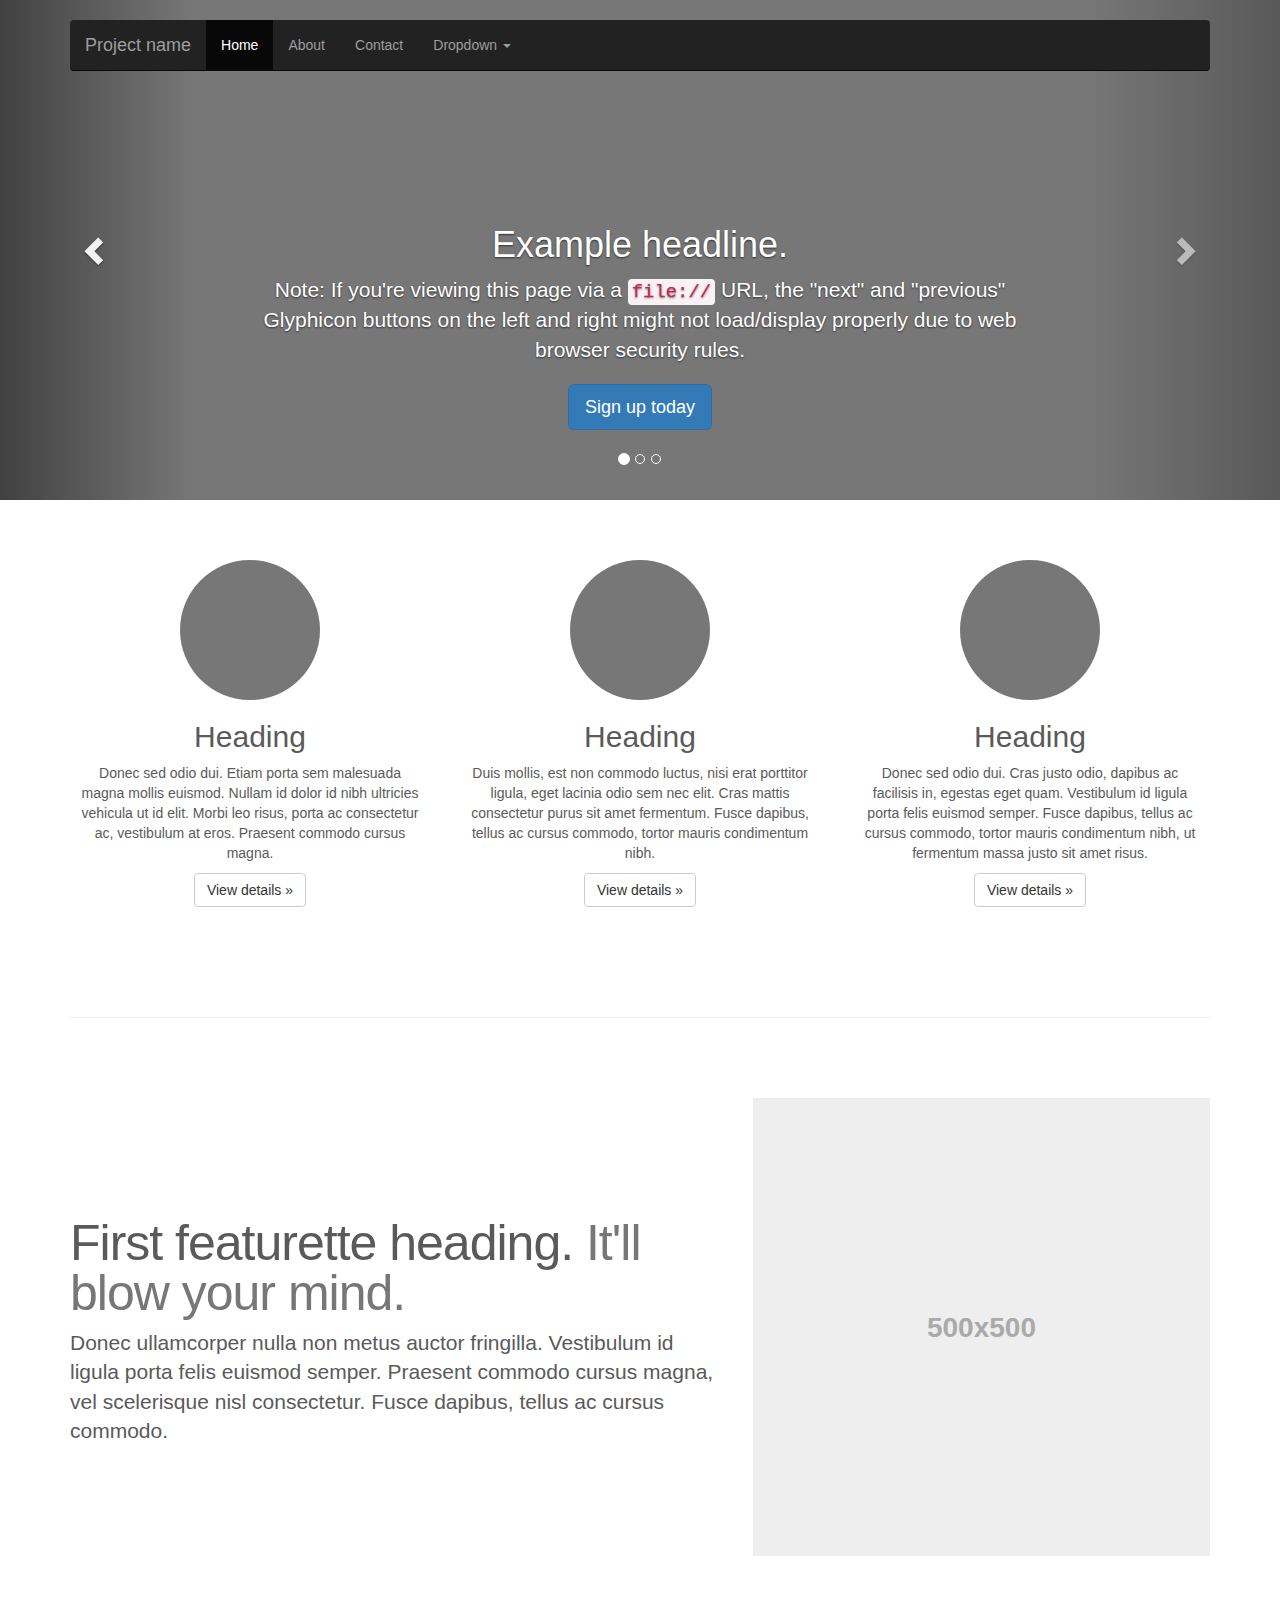
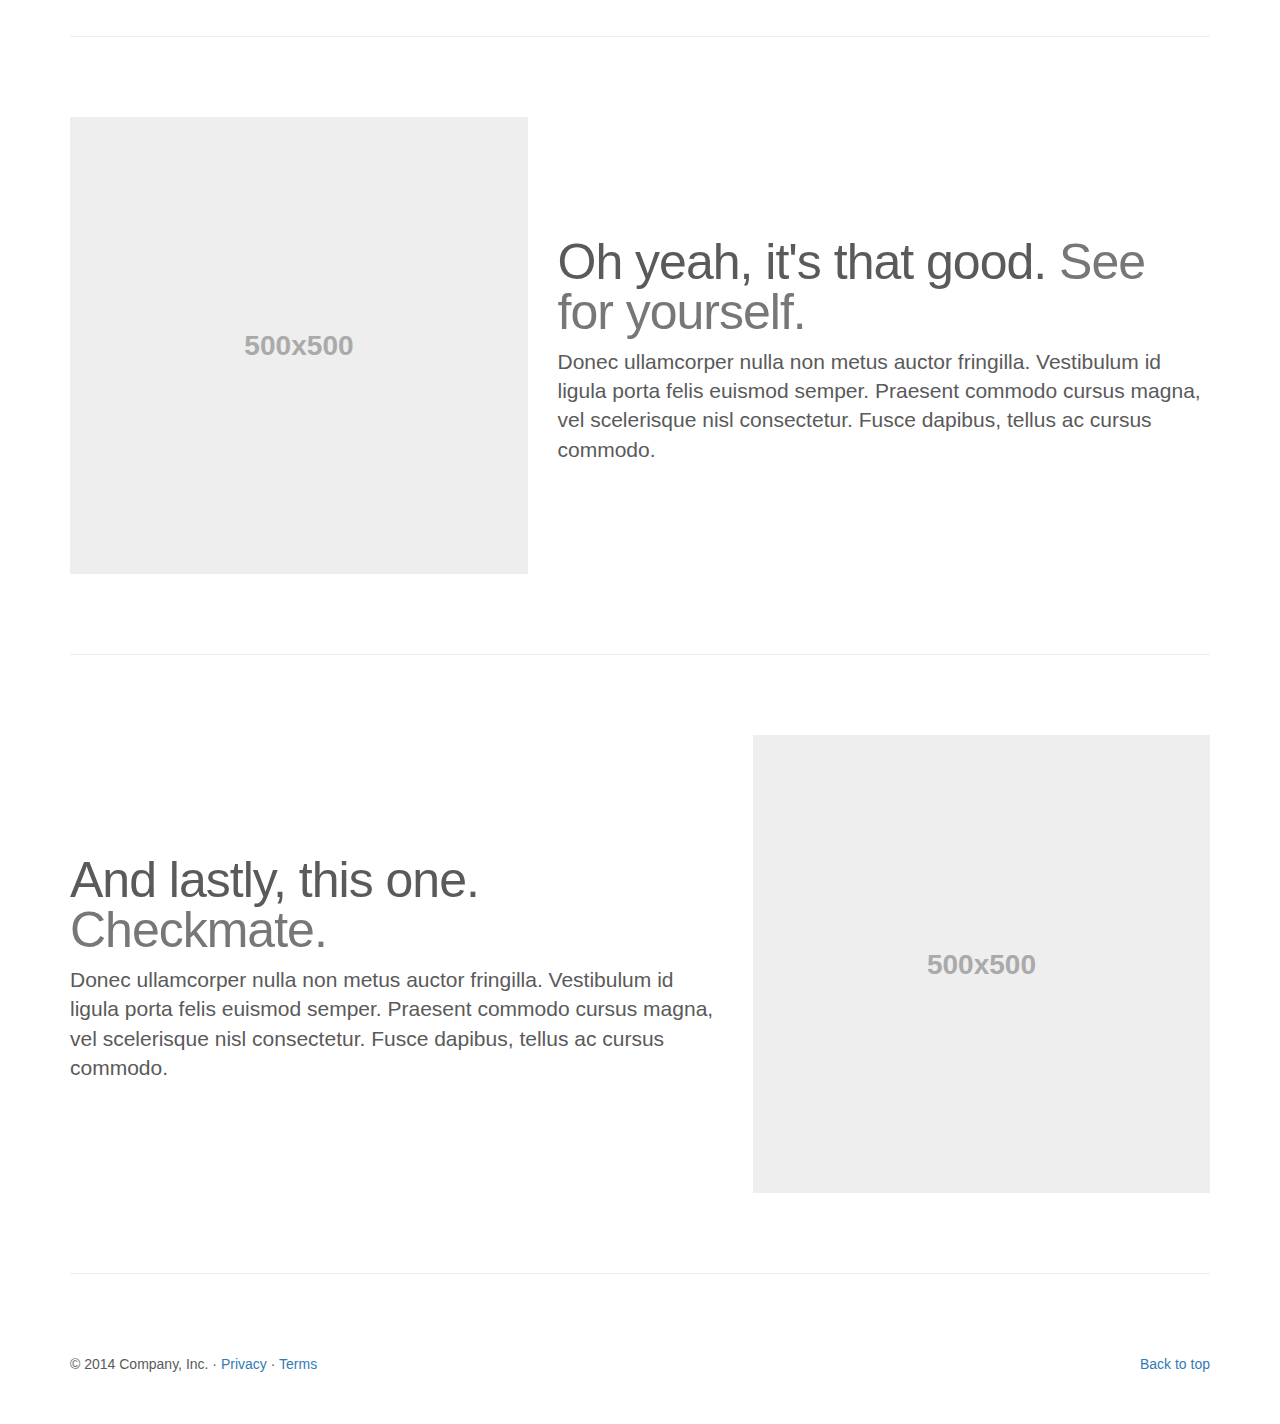
<file: bootstrap/docs/examples/carousel/index.html>
<!DOCTYPE html>
<html lang="en">
  <head>
    <meta charset="utf-8">
    <meta http-equiv="X-UA-Compatible" content="IE=edge">
    <meta name="viewport" content="width=device-width, initial-scale=1">
    <!-- The above 3 meta tags *must* come first in the head; any other head content must come *after* these tags -->
    <meta name="description" content="">
    <meta name="author" content="">
    <link rel="icon" href="../../favicon.ico">

    <title>Carousel Template for Bootstrap</title>

    <!-- Bootstrap core CSS -->
    <link href="../../dist/css/bootstrap.min.css" rel="stylesheet">

    <!-- Just for debugging purposes. Don't actually copy these 2 lines! -->
    <!--[if lt IE 9]><script src="../../assets/js/ie8-responsive-file-warning.js"></script><![endif]-->
    <script src="../../assets/js/ie-emulation-modes-warning.js"></script>

    <!-- HTML5 shim and Respond.js for IE8 support of HTML5 elements and media queries -->
    <!--[if lt IE 9]>
      <script src="https://oss.maxcdn.com/html5shiv/3.7.2/html5shiv.min.js"></script>
      <script src="https://oss.maxcdn.com/respond/1.4.2/respond.min.js"></script>
    <![endif]-->

    <!-- Custom styles for this template -->
    <link href="carousel.css" rel="stylesheet">
  </head>
<!-- NAVBAR
================================================== -->
  <body>
    <div class="navbar-wrapper">
      <div class="container">

        <nav class="navbar navbar-inverse navbar-static-top">
          <div class="container">
            <div class="navbar-header">
              <button type="button" class="navbar-toggle collapsed" data-toggle="collapse" data-target="#navbar" aria-expanded="false" aria-controls="navbar">
                <span class="sr-only">Toggle navigation</span>
                <span class="icon-bar"></span>
                <span class="icon-bar"></span>
                <span class="icon-bar"></span>
              </button>
              <a class="navbar-brand" href="#">Project name</a>
            </div>
            <div id="navbar" class="navbar-collapse collapse">
              <ul class="nav navbar-nav">
                <li class="active"><a href="#">Home</a></li>
                <li><a href="#about">About</a></li>
                <li><a href="#contact">Contact</a></li>
                <li class="dropdown">
                  <a href="#" class="dropdown-toggle" data-toggle="dropdown" role="button" aria-expanded="false">Dropdown <span class="caret"></span></a>
                  <ul class="dropdown-menu" role="menu">
                    <li><a href="#">Action</a></li>
                    <li><a href="#">Another action</a></li>
                    <li><a href="#">Something else here</a></li>
                    <li class="divider"></li>
                    <li class="dropdown-header">Nav header</li>
                    <li><a href="#">Separated link</a></li>
                    <li><a href="#">One more separated link</a></li>
                  </ul>
                </li>
              </ul>
            </div>
          </div>
        </nav>

      </div>
    </div>


    <!-- Carousel
    ================================================== -->
    <div id="myCarousel" class="carousel slide" data-ride="carousel">
      <!-- Indicators -->
      <ol class="carousel-indicators">
        <li data-target="#myCarousel" data-slide-to="0" class="active"></li>
        <li data-target="#myCarousel" data-slide-to="1"></li>
        <li data-target="#myCarousel" data-slide-to="2"></li>
      </ol>
      <div class="carousel-inner" role="listbox">
        <div class="item active">
          <img class="first-slide" src="[data-uri]" alt="First slide">
          <div class="container">
            <div class="carousel-caption">
              <h1>Example headline.</h1>
              <p>Note: If you're viewing this page via a <code>file://</code> URL, the "next" and "previous" Glyphicon buttons on the left and right might not load/display properly due to web browser security rules.</p>
              <p><a class="btn btn-lg btn-primary" href="#" role="button">Sign up today</a></p>
            </div>
          </div>
        </div>
        <div class="item">
          <img class="second-slide" src="[data-uri]" alt="Second slide">
          <div class="container">
            <div class="carousel-caption">
              <h1>Another example headline.</h1>
              <p>Cras justo odio, dapibus ac facilisis in, egestas eget quam. Donec id elit non mi porta gravida at eget metus. Nullam id dolor id nibh ultricies vehicula ut id elit.</p>
              <p><a class="btn btn-lg btn-primary" href="#" role="button">Learn more</a></p>
            </div>
          </div>
        </div>
        <div class="item">
          <img class="third-slide" src="[data-uri]" alt="Third slide">
          <div class="container">
            <div class="carousel-caption">
              <h1>One more for good measure.</h1>
              <p>Cras justo odio, dapibus ac facilisis in, egestas eget quam. Donec id elit non mi porta gravida at eget metus. Nullam id dolor id nibh ultricies vehicula ut id elit.</p>
              <p><a class="btn btn-lg btn-primary" href="#" role="button">Browse gallery</a></p>
            </div>
          </div>
        </div>
      </div>
      <a class="left carousel-control" href="#myCarousel" role="button" data-slide="prev">
        <span class="glyphicon glyphicon-chevron-left" aria-hidden="true"></span>
        <span class="sr-only">Previous</span>
      </a>
      <a class="right carousel-control" href="#myCarousel" role="button" data-slide="next">
        <span class="glyphicon glyphicon-chevron-right" aria-hidden="true"></span>
        <span class="sr-only">Next</span>
      </a>
    </div><!-- /.carousel -->


    <!-- Marketing messaging and featurettes
    ================================================== -->
    <!-- Wrap the rest of the page in another container to center all the content. -->

    <div class="container marketing">

      <!-- Three columns of text below the carousel -->
      <div class="row">
        <div class="col-lg-4">
          <img class="img-circle" src="[data-uri]" alt="Generic placeholder image" width="140" height="140">
          <h2>Heading</h2>
          <p>Donec sed odio dui. Etiam porta sem malesuada magna mollis euismod. Nullam id dolor id nibh ultricies vehicula ut id elit. Morbi leo risus, porta ac consectetur ac, vestibulum at eros. Praesent commodo cursus magna.</p>
          <p><a class="btn btn-default" href="#" role="button">View details &raquo;</a></p>
        </div><!-- /.col-lg-4 -->
        <div class="col-lg-4">
          <img class="img-circle" src="[data-uri]" alt="Generic placeholder image" width="140" height="140">
          <h2>Heading</h2>
          <p>Duis mollis, est non commodo luctus, nisi erat porttitor ligula, eget lacinia odio sem nec elit. Cras mattis consectetur purus sit amet fermentum. Fusce dapibus, tellus ac cursus commodo, tortor mauris condimentum nibh.</p>
          <p><a class="btn btn-default" href="#" role="button">View details &raquo;</a></p>
        </div><!-- /.col-lg-4 -->
        <div class="col-lg-4">
          <img class="img-circle" src="[data-uri]" alt="Generic placeholder image" width="140" height="140">
          <h2>Heading</h2>
          <p>Donec sed odio dui. Cras justo odio, dapibus ac facilisis in, egestas eget quam. Vestibulum id ligula porta felis euismod semper. Fusce dapibus, tellus ac cursus commodo, tortor mauris condimentum nibh, ut fermentum massa justo sit amet risus.</p>
          <p><a class="btn btn-default" href="#" role="button">View details &raquo;</a></p>
        </div><!-- /.col-lg-4 -->
      </div><!-- /.row -->


      <!-- START THE FEATURETTES -->

      <hr class="featurette-divider">

      <div class="row featurette">
        <div class="col-md-7">
          <h2 class="featurette-heading">First featurette heading. <span class="text-muted">It'll blow your mind.</span></h2>
          <p class="lead">Donec ullamcorper nulla non metus auctor fringilla. Vestibulum id ligula porta felis euismod semper. Praesent commodo cursus magna, vel scelerisque nisl consectetur. Fusce dapibus, tellus ac cursus commodo.</p>
        </div>
        <div class="col-md-5">
          <img class="featurette-image img-responsive center-block" data-src="holder.js/500x500/auto" alt="Generic placeholder image">
        </div>
      </div>

      <hr class="featurette-divider">

      <div class="row featurette">
        <div class="col-md-7 col-md-push-5">
          <h2 class="featurette-heading">Oh yeah, it's that good. <span class="text-muted">See for yourself.</span></h2>
          <p class="lead">Donec ullamcorper nulla non metus auctor fringilla. Vestibulum id ligula porta felis euismod semper. Praesent commodo cursus magna, vel scelerisque nisl consectetur. Fusce dapibus, tellus ac cursus commodo.</p>
        </div>
        <div class="col-md-5 col-md-pull-7">
          <img class="featurette-image img-responsive center-block" data-src="holder.js/500x500/auto" alt="Generic placeholder image">
        </div>
      </div>

      <hr class="featurette-divider">

      <div class="row featurette">
        <div class="col-md-7">
          <h2 class="featurette-heading">And lastly, this one. <span class="text-muted">Checkmate.</span></h2>
          <p class="lead">Donec ullamcorper nulla non metus auctor fringilla. Vestibulum id ligula porta felis euismod semper. Praesent commodo cursus magna, vel scelerisque nisl consectetur. Fusce dapibus, tellus ac cursus commodo.</p>
        </div>
        <div class="col-md-5">
          <img class="featurette-image img-responsive center-block" data-src="holder.js/500x500/auto" alt="Generic placeholder image">
        </div>
      </div>

      <hr class="featurette-divider">

      <!-- /END THE FEATURETTES -->


      <!-- FOOTER -->
      <footer>
        <p class="pull-right"><a href="#">Back to top</a></p>
        <p>&copy; 2014 Company, Inc. &middot; <a href="#">Privacy</a> &middot; <a href="#">Terms</a></p>
      </footer>

    </div><!-- /.container -->


    <!-- Bootstrap core JavaScript
    ================================================== -->
    <!-- Placed at the end of the document so the pages load faster -->
    <script src="https://ajax.googleapis.com/ajax/libs/jquery/1.11.2/jquery.min.js"></script>
    <script src="../../dist/js/bootstrap.min.js"></script>
    <!-- Just to make our placeholder images work. Don't actually copy the next line! -->
    <script src="../../assets/js/vendor/holder.js"></script>
    <!-- IE10 viewport hack for Surface/desktop Windows 8 bug -->
    <script src="../../assets/js/ie10-viewport-bug-workaround.js"></script>
  </body>
</html>
</file>
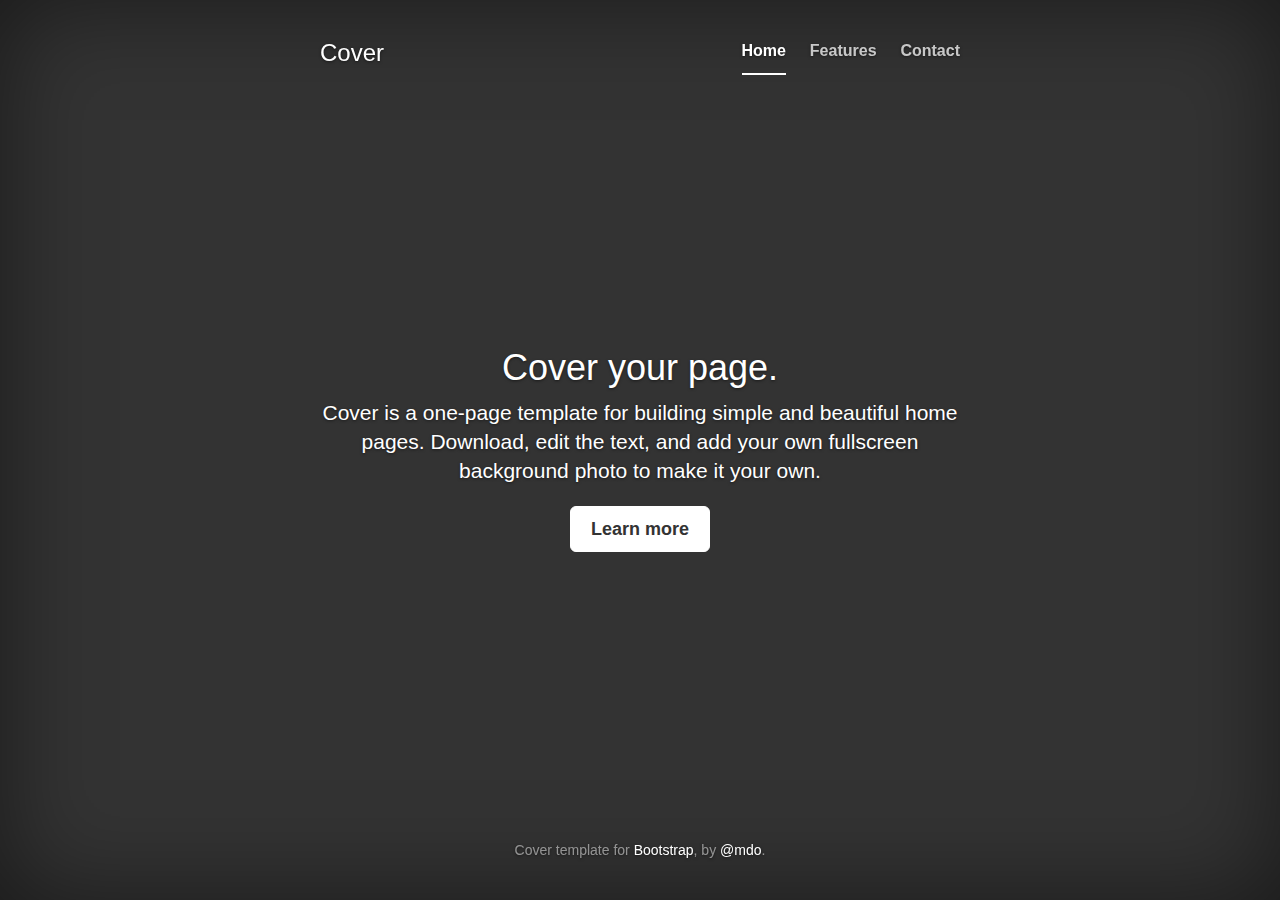
<file: bootstrap/docs/examples/cover/index.html>
<!DOCTYPE html>
<html lang="en">
  <head>
    <meta charset="utf-8">
    <meta http-equiv="X-UA-Compatible" content="IE=edge">
    <meta name="viewport" content="width=device-width, initial-scale=1">
    <!-- The above 3 meta tags *must* come first in the head; any other head content must come *after* these tags -->
    <meta name="description" content="">
    <meta name="author" content="">
    <link rel="icon" href="../../favicon.ico">

    <title>Cover Template for Bootstrap</title>

    <!-- Bootstrap core CSS -->
    <link href="../../dist/css/bootstrap.min.css" rel="stylesheet">

    <!-- Custom styles for this template -->
    <link href="cover.css" rel="stylesheet">

    <!-- Just for debugging purposes. Don't actually copy these 2 lines! -->
    <!--[if lt IE 9]><script src="../../assets/js/ie8-responsive-file-warning.js"></script><![endif]-->
    <script src="../../assets/js/ie-emulation-modes-warning.js"></script>

    <!-- HTML5 shim and Respond.js for IE8 support of HTML5 elements and media queries -->
    <!--[if lt IE 9]>
      <script src="https://oss.maxcdn.com/html5shiv/3.7.2/html5shiv.min.js"></script>
      <script src="https://oss.maxcdn.com/respond/1.4.2/respond.min.js"></script>
    <![endif]-->
  </head>

  <body>

    <div class="site-wrapper">

      <div class="site-wrapper-inner">

        <div class="cover-container">

          <div class="masthead clearfix">
            <div class="inner">
              <h3 class="masthead-brand">Cover</h3>
              <nav>
                <ul class="nav masthead-nav">
                  <li class="active"><a href="#">Home</a></li>
                  <li><a href="#">Features</a></li>
                  <li><a href="#">Contact</a></li>
                </ul>
              </nav>
            </div>
          </div>

          <div class="inner cover">
            <h1 class="cover-heading">Cover your page.</h1>
            <p class="lead">Cover is a one-page template for building simple and beautiful home pages. Download, edit the text, and add your own fullscreen background photo to make it your own.</p>
            <p class="lead">
              <a href="#" class="btn btn-lg btn-default">Learn more</a>
            </p>
          </div>

          <div class="mastfoot">
            <div class="inner">
              <p>Cover template for <a href="http://getbootstrap.com">Bootstrap</a>, by <a href="https://twitter.com/mdo">@mdo</a>.</p>
            </div>
          </div>

        </div>

      </div>

    </div>

    <!-- Bootstrap core JavaScript
    ================================================== -->
    <!-- Placed at the end of the document so the pages load faster -->
    <script src="https://ajax.googleapis.com/ajax/libs/jquery/1.11.2/jquery.min.js"></script>
    <script src="../../dist/js/bootstrap.min.js"></script>
    <!-- IE10 viewport hack for Surface/desktop Windows 8 bug -->
    <script src="../../assets/js/ie10-viewport-bug-workaround.js"></script>
  </body>
</html>
</file>
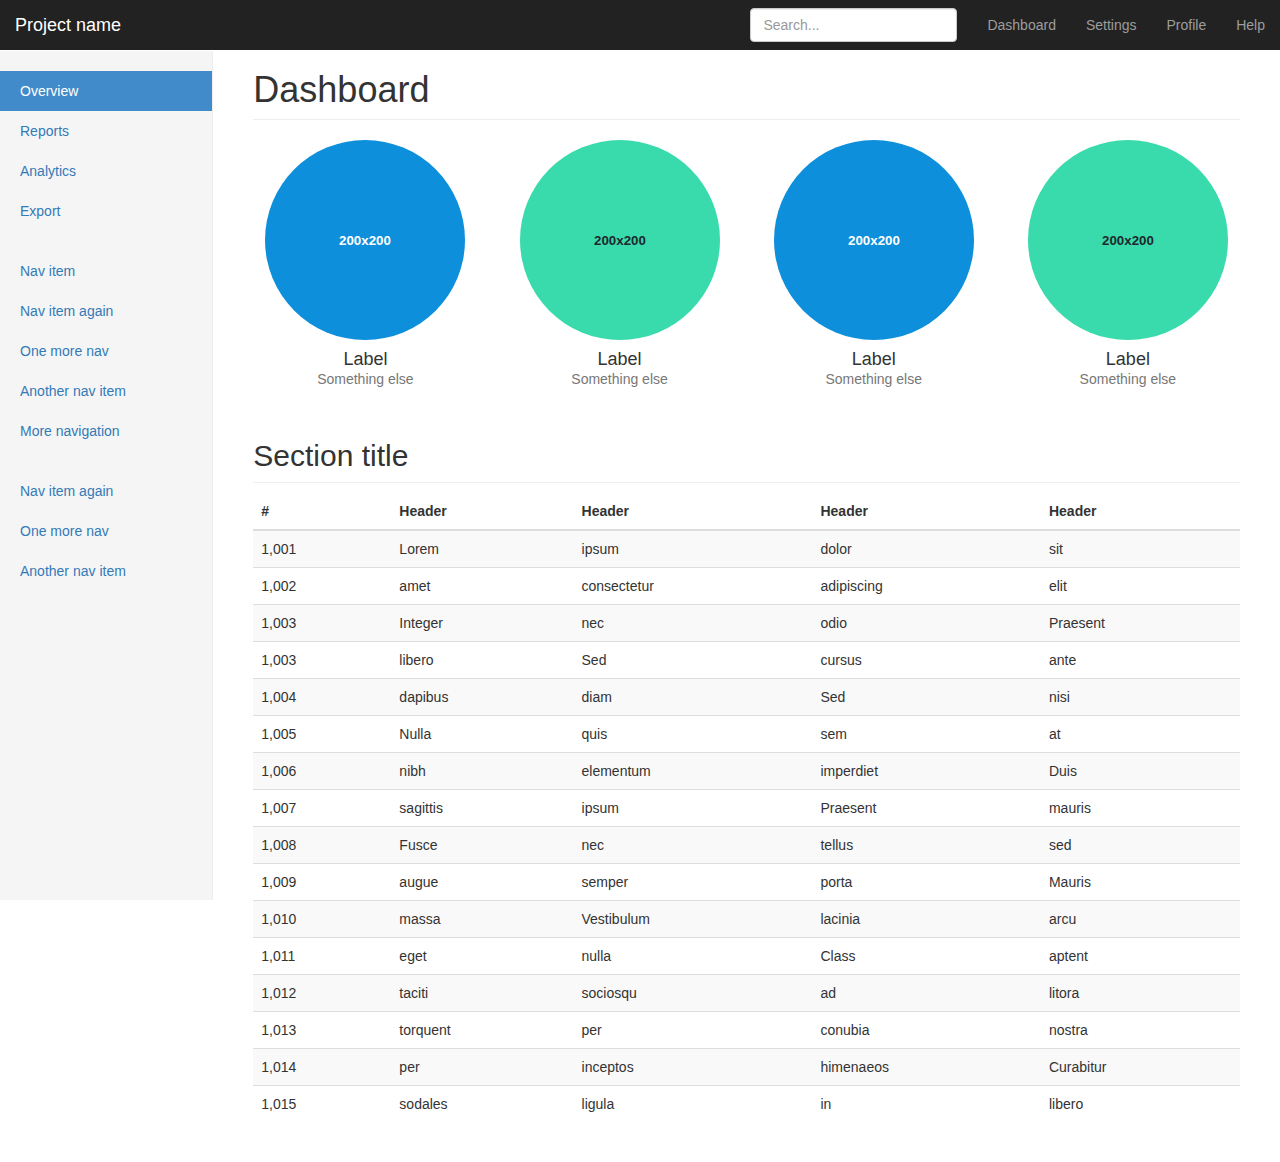
<file: bootstrap/docs/examples/dashboard/index.html>
<!DOCTYPE html>
<html lang="en">
  <head>
    <meta charset="utf-8">
    <meta http-equiv="X-UA-Compatible" content="IE=edge">
    <meta name="viewport" content="width=device-width, initial-scale=1">
    <!-- The above 3 meta tags *must* come first in the head; any other head content must come *after* these tags -->
    <meta name="description" content="">
    <meta name="author" content="">
    <link rel="icon" href="../../favicon.ico">

    <title>Dashboard Template for Bootstrap</title>

    <!-- Bootstrap core CSS -->
    <link href="../../dist/css/bootstrap.min.css" rel="stylesheet">

    <!-- Custom styles for this template -->
    <link href="dashboard.css" rel="stylesheet">

    <!-- Just for debugging purposes. Don't actually copy these 2 lines! -->
    <!--[if lt IE 9]><script src="../../assets/js/ie8-responsive-file-warning.js"></script><![endif]-->
    <script src="../../assets/js/ie-emulation-modes-warning.js"></script>

    <!-- HTML5 shim and Respond.js for IE8 support of HTML5 elements and media queries -->
    <!--[if lt IE 9]>
      <script src="https://oss.maxcdn.com/html5shiv/3.7.2/html5shiv.min.js"></script>
      <script src="https://oss.maxcdn.com/respond/1.4.2/respond.min.js"></script>
    <![endif]-->
  </head>

  <body>

    <nav class="navbar navbar-inverse navbar-fixed-top">
      <div class="container-fluid">
        <div class="navbar-header">
          <button type="button" class="navbar-toggle collapsed" data-toggle="collapse" data-target="#navbar" aria-expanded="false" aria-controls="navbar">
            <span class="sr-only">Toggle navigation</span>
            <span class="icon-bar"></span>
            <span class="icon-bar"></span>
            <span class="icon-bar"></span>
          </button>
          <a class="navbar-brand" href="#">Project name</a>
        </div>
        <div id="navbar" class="navbar-collapse collapse">
          <ul class="nav navbar-nav navbar-right">
            <li><a href="#">Dashboard</a></li>
            <li><a href="#">Settings</a></li>
            <li><a href="#">Profile</a></li>
            <li><a href="#">Help</a></li>
          </ul>
          <form class="navbar-form navbar-right">
            <input type="text" class="form-control" placeholder="Search...">
          </form>
        </div>
      </div>
    </nav>

    <div class="container-fluid">
      <div class="row">
        <div class="col-sm-3 col-md-2 sidebar">
          <ul class="nav nav-sidebar">
            <li class="active"><a href="#">Overview <span class="sr-only">(current)</span></a></li>
            <li><a href="#">Reports</a></li>
            <li><a href="#">Analytics</a></li>
            <li><a href="#">Export</a></li>
          </ul>
          <ul class="nav nav-sidebar">
            <li><a href="">Nav item</a></li>
            <li><a href="">Nav item again</a></li>
            <li><a href="">One more nav</a></li>
            <li><a href="">Another nav item</a></li>
            <li><a href="">More navigation</a></li>
          </ul>
          <ul class="nav nav-sidebar">
            <li><a href="">Nav item again</a></li>
            <li><a href="">One more nav</a></li>
            <li><a href="">Another nav item</a></li>
          </ul>
        </div>
        <div class="col-sm-9 col-sm-offset-3 col-md-10 col-md-offset-2 main">
          <h1 class="page-header">Dashboard</h1>

          <div class="row placeholders">
            <div class="col-xs-6 col-sm-3 placeholder">
              <img data-src="holder.js/200x200/auto/sky" class="img-responsive" alt="Generic placeholder thumbnail">
              <h4>Label</h4>
              <span class="text-muted">Something else</span>
            </div>
            <div class="col-xs-6 col-sm-3 placeholder">
              <img data-src="holder.js/200x200/auto/vine" class="img-responsive" alt="Generic placeholder thumbnail">
              <h4>Label</h4>
              <span class="text-muted">Something else</span>
            </div>
            <div class="col-xs-6 col-sm-3 placeholder">
              <img data-src="holder.js/200x200/auto/sky" class="img-responsive" alt="Generic placeholder thumbnail">
              <h4>Label</h4>
              <span class="text-muted">Something else</span>
            </div>
            <div class="col-xs-6 col-sm-3 placeholder">
              <img data-src="holder.js/200x200/auto/vine" class="img-responsive" alt="Generic placeholder thumbnail">
              <h4>Label</h4>
              <span class="text-muted">Something else</span>
            </div>
          </div>

          <h2 class="sub-header">Section title</h2>
          <div class="table-responsive">
            <table class="table table-striped">
              <thead>
                <tr>
                  <th>#</th>
                  <th>Header</th>
                  <th>Header</th>
                  <th>Header</th>
                  <th>Header</th>
                </tr>
              </thead>
              <tbody>
                <tr>
                  <td>1,001</td>
                  <td>Lorem</td>
                  <td>ipsum</td>
                  <td>dolor</td>
                  <td>sit</td>
                </tr>
                <tr>
                  <td>1,002</td>
                  <td>amet</td>
                  <td>consectetur</td>
                  <td>adipiscing</td>
                  <td>elit</td>
                </tr>
                <tr>
                  <td>1,003</td>
                  <td>Integer</td>
                  <td>nec</td>
                  <td>odio</td>
                  <td>Praesent</td>
                </tr>
                <tr>
                  <td>1,003</td>
                  <td>libero</td>
                  <td>Sed</td>
                  <td>cursus</td>
                  <td>ante</td>
                </tr>
                <tr>
                  <td>1,004</td>
                  <td>dapibus</td>
                  <td>diam</td>
                  <td>Sed</td>
                  <td>nisi</td>
                </tr>
                <tr>
                  <td>1,005</td>
                  <td>Nulla</td>
                  <td>quis</td>
                  <td>sem</td>
                  <td>at</td>
                </tr>
                <tr>
                  <td>1,006</td>
                  <td>nibh</td>
                  <td>elementum</td>
                  <td>imperdiet</td>
                  <td>Duis</td>
                </tr>
                <tr>
                  <td>1,007</td>
                  <td>sagittis</td>
                  <td>ipsum</td>
                  <td>Praesent</td>
                  <td>mauris</td>
                </tr>
                <tr>
                  <td>1,008</td>
                  <td>Fusce</td>
                  <td>nec</td>
                  <td>tellus</td>
                  <td>sed</td>
                </tr>
                <tr>
                  <td>1,009</td>
                  <td>augue</td>
                  <td>semper</td>
                  <td>porta</td>
                  <td>Mauris</td>
                </tr>
                <tr>
                  <td>1,010</td>
                  <td>massa</td>
                  <td>Vestibulum</td>
                  <td>lacinia</td>
                  <td>arcu</td>
                </tr>
                <tr>
                  <td>1,011</td>
                  <td>eget</td>
                  <td>nulla</td>
                  <td>Class</td>
                  <td>aptent</td>
                </tr>
                <tr>
                  <td>1,012</td>
                  <td>taciti</td>
                  <td>sociosqu</td>
                  <td>ad</td>
                  <td>litora</td>
                </tr>
                <tr>
                  <td>1,013</td>
                  <td>torquent</td>
                  <td>per</td>
                  <td>conubia</td>
                  <td>nostra</td>
                </tr>
                <tr>
                  <td>1,014</td>
                  <td>per</td>
                  <td>inceptos</td>
                  <td>himenaeos</td>
                  <td>Curabitur</td>
                </tr>
                <tr>
                  <td>1,015</td>
                  <td>sodales</td>
                  <td>ligula</td>
                  <td>in</td>
                  <td>libero</td>
                </tr>
              </tbody>
            </table>
          </div>
        </div>
      </div>
    </div>

    <!-- Bootstrap core JavaScript
    ================================================== -->
    <!-- Placed at the end of the document so the pages load faster -->
    <script src="https://ajax.googleapis.com/ajax/libs/jquery/1.11.2/jquery.min.js"></script>
    <script src="../../dist/js/bootstrap.min.js"></script>
    <!-- Just to make our placeholder images work. Don't actually copy the next line! -->
    <script src="../../assets/js/vendor/holder.js"></script>
    <!-- IE10 viewport hack for Surface/desktop Windows 8 bug -->
    <script src="../../assets/js/ie10-viewport-bug-workaround.js"></script>
  </body>
</html>
</file>
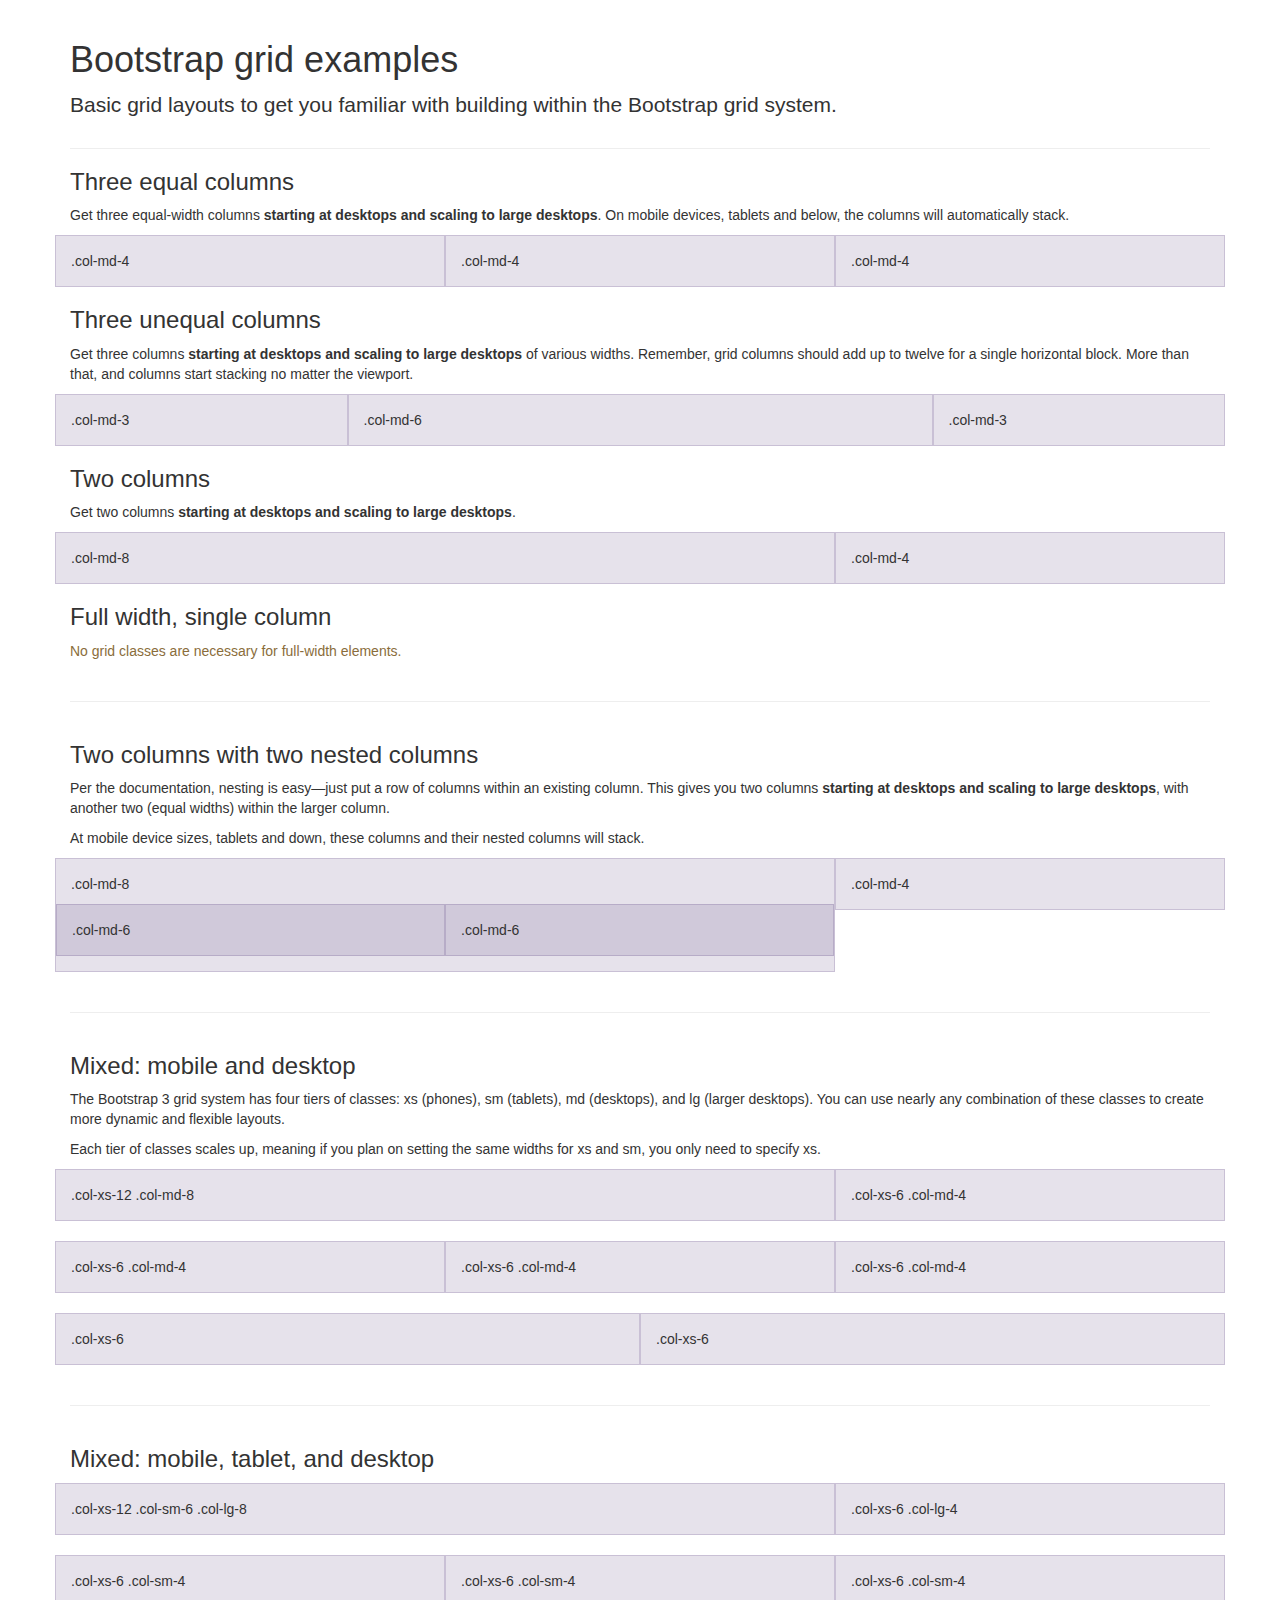
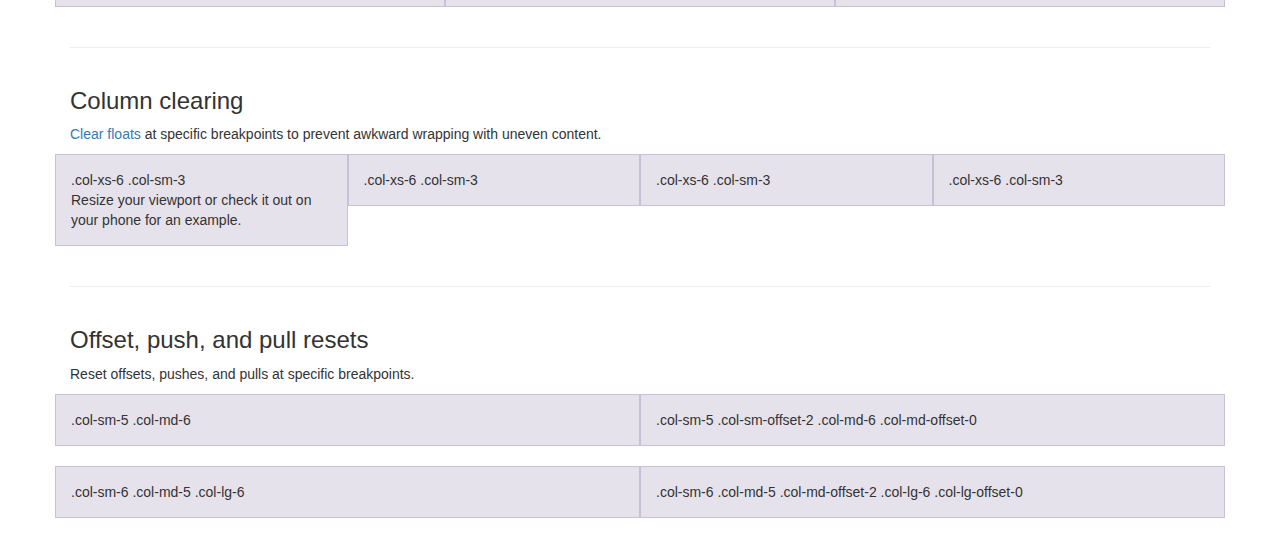
<file: bootstrap/docs/examples/grid/index.html>
<!DOCTYPE html>
<html lang="en">
  <head>
    <meta charset="utf-8">
    <meta http-equiv="X-UA-Compatible" content="IE=edge">
    <meta name="viewport" content="width=device-width, initial-scale=1">
    <!-- The above 3 meta tags *must* come first in the head; any other head content must come *after* these tags -->
    <meta name="description" content="">
    <meta name="author" content="">
    <link rel="icon" href="../../favicon.ico">

    <title>Grid Template for Bootstrap</title>

    <!-- Bootstrap core CSS -->
    <link href="../../dist/css/bootstrap.min.css" rel="stylesheet">

    <!-- Custom styles for this template -->
    <link href="grid.css" rel="stylesheet">

    <!-- Just for debugging purposes. Don't actually copy these 2 lines! -->
    <!--[if lt IE 9]><script src="../../assets/js/ie8-responsive-file-warning.js"></script><![endif]-->
    <script src="../../assets/js/ie-emulation-modes-warning.js"></script>

    <!-- HTML5 shim and Respond.js for IE8 support of HTML5 elements and media queries -->
    <!--[if lt IE 9]>
      <script src="https://oss.maxcdn.com/html5shiv/3.7.2/html5shiv.min.js"></script>
      <script src="https://oss.maxcdn.com/respond/1.4.2/respond.min.js"></script>
    <![endif]-->
  </head>

  <body>
    <div class="container">

      <div class="page-header">
        <h1>Bootstrap grid examples</h1>
        <p class="lead">Basic grid layouts to get you familiar with building within the Bootstrap grid system.</p>
      </div>

      <h3>Three equal columns</h3>
      <p>Get three equal-width columns <strong>starting at desktops and scaling to large desktops</strong>. On mobile devices, tablets and below, the columns will automatically stack.</p>
      <div class="row">
        <div class="col-md-4">.col-md-4</div>
        <div class="col-md-4">.col-md-4</div>
        <div class="col-md-4">.col-md-4</div>
      </div>

      <h3>Three unequal columns</h3>
      <p>Get three columns <strong>starting at desktops and scaling to large desktops</strong> of various widths. Remember, grid columns should add up to twelve for a single horizontal block. More than that, and columns start stacking no matter the viewport.</p>
      <div class="row">
        <div class="col-md-3">.col-md-3</div>
        <div class="col-md-6">.col-md-6</div>
        <div class="col-md-3">.col-md-3</div>
      </div>

      <h3>Two columns</h3>
      <p>Get two columns <strong>starting at desktops and scaling to large desktops</strong>.</p>
      <div class="row">
        <div class="col-md-8">.col-md-8</div>
        <div class="col-md-4">.col-md-4</div>
      </div>

      <h3>Full width, single column</h3>
      <p class="text-warning">No grid classes are necessary for full-width elements.</p>

      <hr>

      <h3>Two columns with two nested columns</h3>
      <p>Per the documentation, nesting is easy—just put a row of columns within an existing column. This gives you two columns <strong>starting at desktops and scaling to large desktops</strong>, with another two (equal widths) within the larger column.</p>
      <p>At mobile device sizes, tablets and down, these columns and their nested columns will stack.</p>
      <div class="row">
        <div class="col-md-8">
          .col-md-8
          <div class="row">
            <div class="col-md-6">.col-md-6</div>
            <div class="col-md-6">.col-md-6</div>
          </div>
        </div>
        <div class="col-md-4">.col-md-4</div>
      </div>

      <hr>

      <h3>Mixed: mobile and desktop</h3>
      <p>The Bootstrap 3 grid system has four tiers of classes: xs (phones), sm (tablets), md (desktops), and lg (larger desktops). You can use nearly any combination of these classes to create more dynamic and flexible layouts.</p>
      <p>Each tier of classes scales up, meaning if you plan on setting the same widths for xs and sm, you only need to specify xs.</p>
      <div class="row">
        <div class="col-xs-12 col-md-8">.col-xs-12 .col-md-8</div>
        <div class="col-xs-6 col-md-4">.col-xs-6 .col-md-4</div>
      </div>
      <div class="row">
        <div class="col-xs-6 col-md-4">.col-xs-6 .col-md-4</div>
        <div class="col-xs-6 col-md-4">.col-xs-6 .col-md-4</div>
        <div class="col-xs-6 col-md-4">.col-xs-6 .col-md-4</div>
      </div>
      <div class="row">
        <div class="col-xs-6">.col-xs-6</div>
        <div class="col-xs-6">.col-xs-6</div>
      </div>

      <hr>

      <h3>Mixed: mobile, tablet, and desktop</h3>
      <p></p>
      <div class="row">
        <div class="col-xs-12 col-sm-6 col-lg-8">.col-xs-12 .col-sm-6 .col-lg-8</div>
        <div class="col-xs-6 col-lg-4">.col-xs-6 .col-lg-4</div>
      </div>
      <div class="row">
        <div class="col-xs-6 col-sm-4">.col-xs-6 .col-sm-4</div>
        <div class="col-xs-6 col-sm-4">.col-xs-6 .col-sm-4</div>
        <div class="col-xs-6 col-sm-4">.col-xs-6 .col-sm-4</div>
      </div>

      <hr>

      <h3>Column clearing</h3>
      <p><a href="http://getbootstrap.com/css/#grid-responsive-resets">Clear floats</a> at specific breakpoints to prevent awkward wrapping with uneven content.</p>
      <div class="row">
        <div class="col-xs-6 col-sm-3">
          .col-xs-6 .col-sm-3
          <br>
          Resize your viewport or check it out on your phone for an example.
        </div>
        <div class="col-xs-6 col-sm-3">.col-xs-6 .col-sm-3</div>

        <!-- Add the extra clearfix for only the required viewport -->
        <div class="clearfix visible-xs"></div>

        <div class="col-xs-6 col-sm-3">.col-xs-6 .col-sm-3</div>
        <div class="col-xs-6 col-sm-3">.col-xs-6 .col-sm-3</div>
      </div>

      <hr>

      <h3>Offset, push, and pull resets</h3>
      <p>Reset offsets, pushes, and pulls at specific breakpoints.</p>
      <div class="row">
        <div class="col-sm-5 col-md-6">.col-sm-5 .col-md-6</div>
        <div class="col-sm-5 col-sm-offset-2 col-md-6 col-md-offset-0">.col-sm-5 .col-sm-offset-2 .col-md-6 .col-md-offset-0</div>
      </div>
      <div class="row">
        <div class="col-sm-6 col-md-5 col-lg-6">.col-sm-6 .col-md-5 .col-lg-6</div>
        <div class="col-sm-6 col-md-5 col-md-offset-2 col-lg-6 col-lg-offset-0">.col-sm-6 .col-md-5 .col-md-offset-2 .col-lg-6 .col-lg-offset-0</div>
      </div>


    </div> <!-- /container -->


    <!-- IE10 viewport hack for Surface/desktop Windows 8 bug -->
    <script src="../../assets/js/ie10-viewport-bug-workaround.js"></script>
  </body>
</html>
</file>
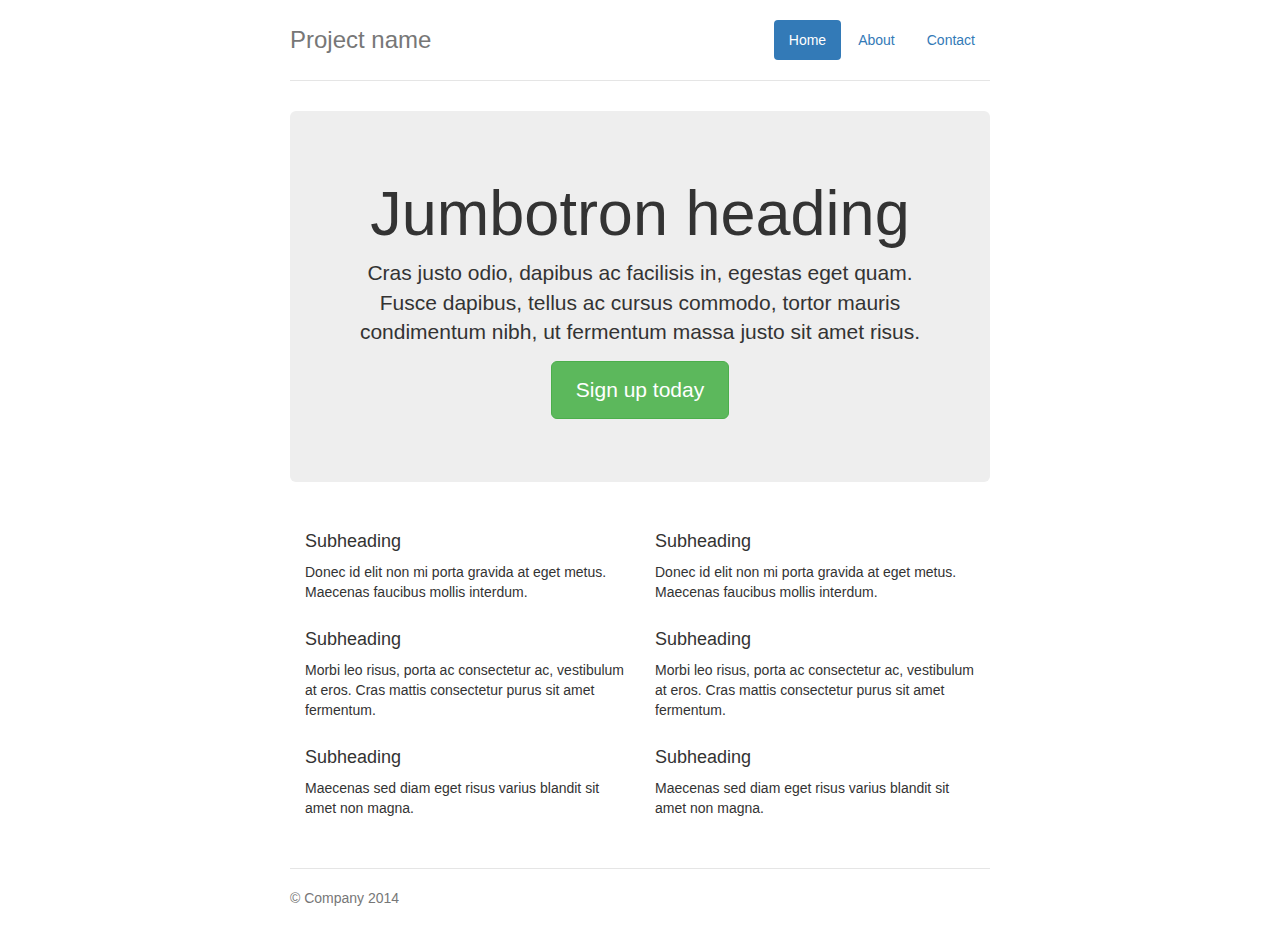
<file: bootstrap/docs/examples/jumbotron-narrow/index.html>
<!DOCTYPE html>
<html lang="en">
  <head>
    <meta charset="utf-8">
    <meta http-equiv="X-UA-Compatible" content="IE=edge">
    <meta name="viewport" content="width=device-width, initial-scale=1">
    <!-- The above 3 meta tags *must* come first in the head; any other head content must come *after* these tags -->
    <meta name="description" content="">
    <meta name="author" content="">
    <link rel="icon" href="../../favicon.ico">

    <title>Narrow Jumbotron Template for Bootstrap</title>

    <!-- Bootstrap core CSS -->
    <link href="../../dist/css/bootstrap.min.css" rel="stylesheet">

    <!-- Custom styles for this template -->
    <link href="jumbotron-narrow.css" rel="stylesheet">

    <!-- Just for debugging purposes. Don't actually copy these 2 lines! -->
    <!--[if lt IE 9]><script src="../../assets/js/ie8-responsive-file-warning.js"></script><![endif]-->
    <script src="../../assets/js/ie-emulation-modes-warning.js"></script>

    <!-- HTML5 shim and Respond.js for IE8 support of HTML5 elements and media queries -->
    <!--[if lt IE 9]>
      <script src="https://oss.maxcdn.com/html5shiv/3.7.2/html5shiv.min.js"></script>
      <script src="https://oss.maxcdn.com/respond/1.4.2/respond.min.js"></script>
    <![endif]-->
  </head>

  <body>

    <div class="container">
      <div class="header clearfix">
        <nav>
          <ul class="nav nav-pills pull-right">
            <li role="presentation" class="active"><a href="#">Home</a></li>
            <li role="presentation"><a href="#">About</a></li>
            <li role="presentation"><a href="#">Contact</a></li>
          </ul>
        </nav>
        <h3 class="text-muted">Project name</h3>
      </div>

      <div class="jumbotron">
        <h1>Jumbotron heading</h1>
        <p class="lead">Cras justo odio, dapibus ac facilisis in, egestas eget quam. Fusce dapibus, tellus ac cursus commodo, tortor mauris condimentum nibh, ut fermentum massa justo sit amet risus.</p>
        <p><a class="btn btn-lg btn-success" href="#" role="button">Sign up today</a></p>
      </div>

      <div class="row marketing">
        <div class="col-lg-6">
          <h4>Subheading</h4>
          <p>Donec id elit non mi porta gravida at eget metus. Maecenas faucibus mollis interdum.</p>

          <h4>Subheading</h4>
          <p>Morbi leo risus, porta ac consectetur ac, vestibulum at eros. Cras mattis consectetur purus sit amet fermentum.</p>

          <h4>Subheading</h4>
          <p>Maecenas sed diam eget risus varius blandit sit amet non magna.</p>
        </div>

        <div class="col-lg-6">
          <h4>Subheading</h4>
          <p>Donec id elit non mi porta gravida at eget metus. Maecenas faucibus mollis interdum.</p>

          <h4>Subheading</h4>
          <p>Morbi leo risus, porta ac consectetur ac, vestibulum at eros. Cras mattis consectetur purus sit amet fermentum.</p>

          <h4>Subheading</h4>
          <p>Maecenas sed diam eget risus varius blandit sit amet non magna.</p>
        </div>
      </div>

      <footer class="footer">
        <p>&copy; Company 2014</p>
      </footer>

    </div> <!-- /container -->


    <!-- IE10 viewport hack for Surface/desktop Windows 8 bug -->
    <script src="../../assets/js/ie10-viewport-bug-workaround.js"></script>
  </body>
</html>
</file>
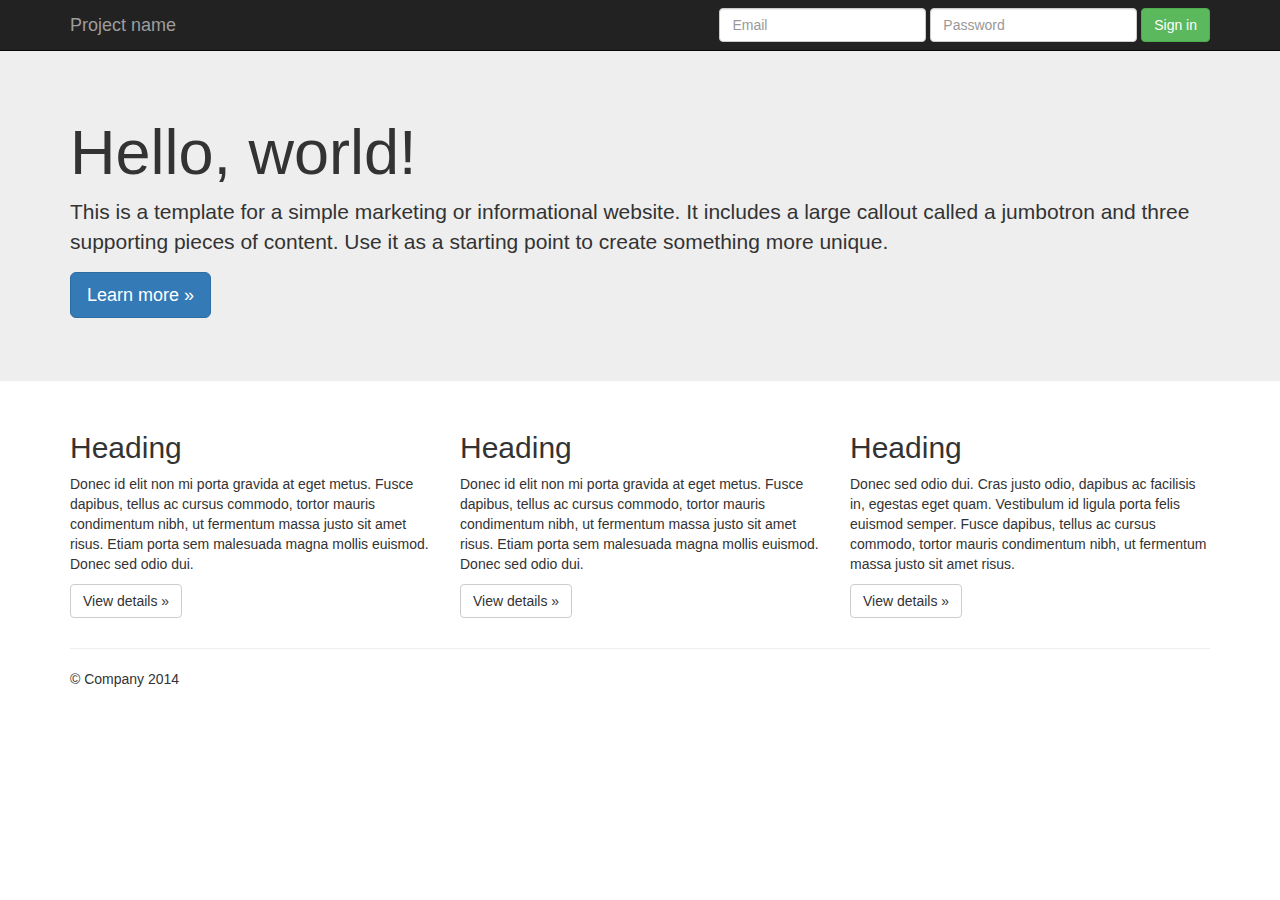
<file: bootstrap/docs/examples/jumbotron/index.html>
<!DOCTYPE html>
<html lang="en">
  <head>
    <meta charset="utf-8">
    <meta http-equiv="X-UA-Compatible" content="IE=edge">
    <meta name="viewport" content="width=device-width, initial-scale=1">
    <!-- The above 3 meta tags *must* come first in the head; any other head content must come *after* these tags -->
    <meta name="description" content="">
    <meta name="author" content="">
    <link rel="icon" href="../../favicon.ico">

    <title>Jumbotron Template for Bootstrap</title>

    <!-- Bootstrap core CSS -->
    <link href="../../dist/css/bootstrap.min.css" rel="stylesheet">

    <!-- Custom styles for this template -->
    <link href="jumbotron.css" rel="stylesheet">

    <!-- Just for debugging purposes. Don't actually copy these 2 lines! -->
    <!--[if lt IE 9]><script src="../../assets/js/ie8-responsive-file-warning.js"></script><![endif]-->
    <script src="../../assets/js/ie-emulation-modes-warning.js"></script>

    <!-- HTML5 shim and Respond.js for IE8 support of HTML5 elements and media queries -->
    <!--[if lt IE 9]>
      <script src="https://oss.maxcdn.com/html5shiv/3.7.2/html5shiv.min.js"></script>
      <script src="https://oss.maxcdn.com/respond/1.4.2/respond.min.js"></script>
    <![endif]-->
  </head>

  <body>

    <nav class="navbar navbar-inverse navbar-fixed-top">
      <div class="container">
        <div class="navbar-header">
          <button type="button" class="navbar-toggle collapsed" data-toggle="collapse" data-target="#navbar" aria-expanded="false" aria-controls="navbar">
            <span class="sr-only">Toggle navigation</span>
            <span class="icon-bar"></span>
            <span class="icon-bar"></span>
            <span class="icon-bar"></span>
          </button>
          <a class="navbar-brand" href="#">Project name</a>
        </div>
        <div id="navbar" class="navbar-collapse collapse">
          <form class="navbar-form navbar-right">
            <div class="form-group">
              <input type="text" placeholder="Email" class="form-control">
            </div>
            <div class="form-group">
              <input type="password" placeholder="Password" class="form-control">
            </div>
            <button type="submit" class="btn btn-success">Sign in</button>
          </form>
        </div><!--/.navbar-collapse -->
      </div>
    </nav>

    <!-- Main jumbotron for a primary marketing message or call to action -->
    <div class="jumbotron">
      <div class="container">
        <h1>Hello, world!</h1>
        <p>This is a template for a simple marketing or informational website. It includes a large callout called a jumbotron and three supporting pieces of content. Use it as a starting point to create something more unique.</p>
        <p><a class="btn btn-primary btn-lg" href="#" role="button">Learn more &raquo;</a></p>
      </div>
    </div>

    <div class="container">
      <!-- Example row of columns -->
      <div class="row">
        <div class="col-md-4">
          <h2>Heading</h2>
          <p>Donec id elit non mi porta gravida at eget metus. Fusce dapibus, tellus ac cursus commodo, tortor mauris condimentum nibh, ut fermentum massa justo sit amet risus. Etiam porta sem malesuada magna mollis euismod. Donec sed odio dui. </p>
          <p><a class="btn btn-default" href="#" role="button">View details &raquo;</a></p>
        </div>
        <div class="col-md-4">
          <h2>Heading</h2>
          <p>Donec id elit non mi porta gravida at eget metus. Fusce dapibus, tellus ac cursus commodo, tortor mauris condimentum nibh, ut fermentum massa justo sit amet risus. Etiam porta sem malesuada magna mollis euismod. Donec sed odio dui. </p>
          <p><a class="btn btn-default" href="#" role="button">View details &raquo;</a></p>
       </div>
        <div class="col-md-4">
          <h2>Heading</h2>
          <p>Donec sed odio dui. Cras justo odio, dapibus ac facilisis in, egestas eget quam. Vestibulum id ligula porta felis euismod semper. Fusce dapibus, tellus ac cursus commodo, tortor mauris condimentum nibh, ut fermentum massa justo sit amet risus.</p>
          <p><a class="btn btn-default" href="#" role="button">View details &raquo;</a></p>
        </div>
      </div>

      <hr>

      <footer>
        <p>&copy; Company 2014</p>
      </footer>
    </div> <!-- /container -->


    <!-- Bootstrap core JavaScript
    ================================================== -->
    <!-- Placed at the end of the document so the pages load faster -->
    <script src="https://ajax.googleapis.com/ajax/libs/jquery/1.11.2/jquery.min.js"></script>
    <script src="../../dist/js/bootstrap.min.js"></script>
    <!-- IE10 viewport hack for Surface/desktop Windows 8 bug -->
    <script src="../../assets/js/ie10-viewport-bug-workaround.js"></script>
  </body>
</html>
</file>
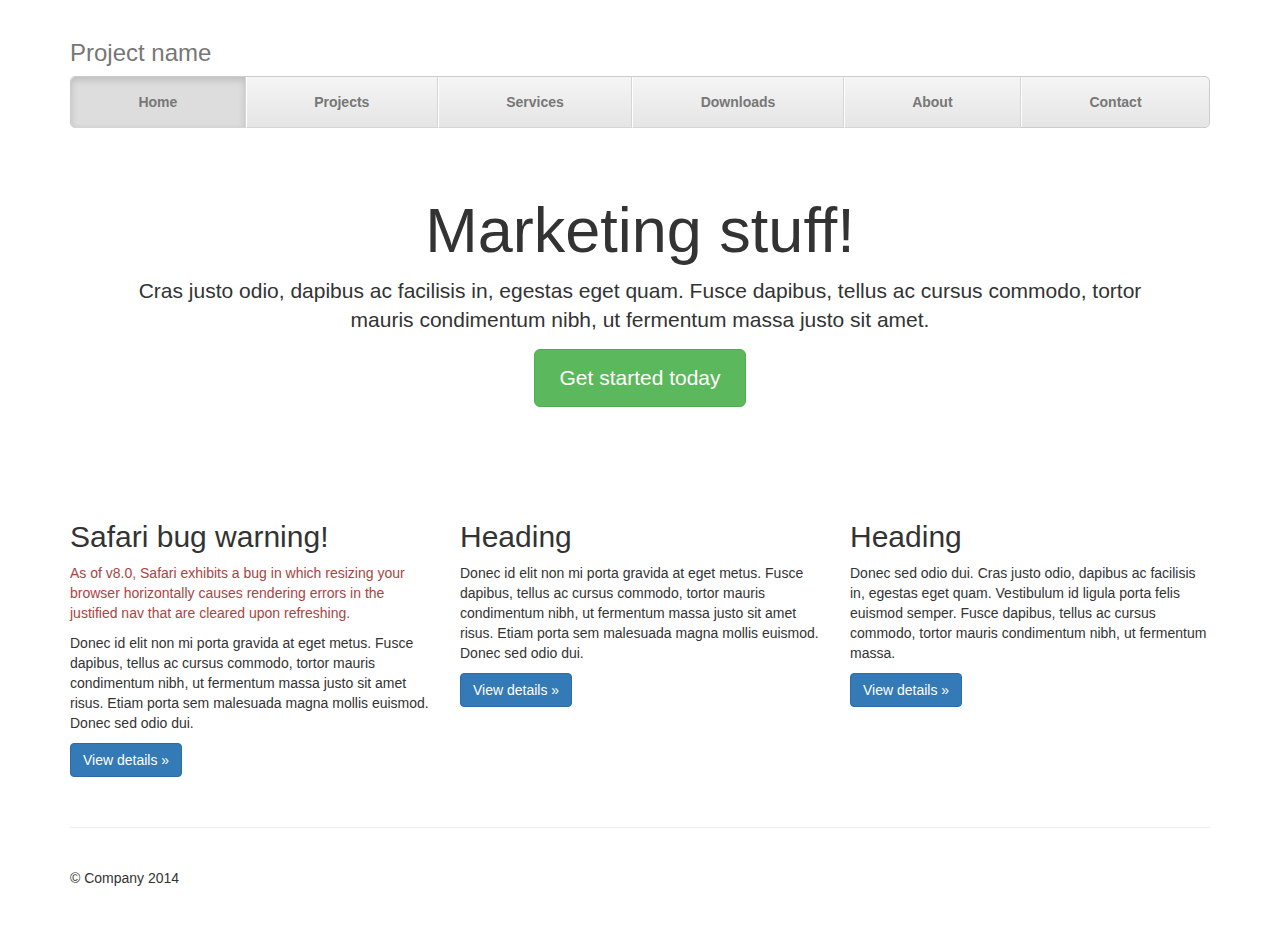
<file: bootstrap/docs/examples/justified-nav/index.html>
<!DOCTYPE html>
<html lang="en">
  <head>
    <meta charset="utf-8">
    <meta http-equiv="X-UA-Compatible" content="IE=edge">
    <meta name="viewport" content="width=device-width, initial-scale=1">
    <!-- The above 3 meta tags *must* come first in the head; any other head content must come *after* these tags -->
    <meta name="description" content="">
    <meta name="author" content="">
    <link rel="icon" href="../../favicon.ico">

    <title>Justified Nav Template for Bootstrap</title>

    <!-- Bootstrap core CSS -->
    <link href="../../dist/css/bootstrap.min.css" rel="stylesheet">

    <!-- Custom styles for this template -->
    <link href="justified-nav.css" rel="stylesheet">

    <!-- Just for debugging purposes. Don't actually copy these 2 lines! -->
    <!--[if lt IE 9]><script src="../../assets/js/ie8-responsive-file-warning.js"></script><![endif]-->
    <script src="../../assets/js/ie-emulation-modes-warning.js"></script>

    <!-- HTML5 shim and Respond.js for IE8 support of HTML5 elements and media queries -->
    <!--[if lt IE 9]>
      <script src="https://oss.maxcdn.com/html5shiv/3.7.2/html5shiv.min.js"></script>
      <script src="https://oss.maxcdn.com/respond/1.4.2/respond.min.js"></script>
    <![endif]-->
  </head>

  <body>

    <div class="container">

      <!-- The justified navigation menu is meant for single line per list item.
           Multiple lines will require custom code not provided by Bootstrap. -->
      <div class="masthead">
        <h3 class="text-muted">Project name</h3>
        <nav>
          <ul class="nav nav-justified">
            <li class="active"><a href="#">Home</a></li>
            <li><a href="#">Projects</a></li>
            <li><a href="#">Services</a></li>
            <li><a href="#">Downloads</a></li>
            <li><a href="#">About</a></li>
            <li><a href="#">Contact</a></li>
          </ul>
        </nav>
      </div>

      <!-- Jumbotron -->
      <div class="jumbotron">
        <h1>Marketing stuff!</h1>
        <p class="lead">Cras justo odio, dapibus ac facilisis in, egestas eget quam. Fusce dapibus, tellus ac cursus commodo, tortor mauris condimentum nibh, ut fermentum massa justo sit amet.</p>
        <p><a class="btn btn-lg btn-success" href="#" role="button">Get started today</a></p>
      </div>

      <!-- Example row of columns -->
      <div class="row">
        <div class="col-lg-4">
          <h2>Safari bug warning!</h2>
          <p class="text-danger">As of v8.0, Safari exhibits a bug in which resizing your browser horizontally causes rendering errors in the justified nav that are cleared upon refreshing.</p>
          <p>Donec id elit non mi porta gravida at eget metus. Fusce dapibus, tellus ac cursus commodo, tortor mauris condimentum nibh, ut fermentum massa justo sit amet risus. Etiam porta sem malesuada magna mollis euismod. Donec sed odio dui. </p>
          <p><a class="btn btn-primary" href="#" role="button">View details &raquo;</a></p>
        </div>
        <div class="col-lg-4">
          <h2>Heading</h2>
          <p>Donec id elit non mi porta gravida at eget metus. Fusce dapibus, tellus ac cursus commodo, tortor mauris condimentum nibh, ut fermentum massa justo sit amet risus. Etiam porta sem malesuada magna mollis euismod. Donec sed odio dui. </p>
          <p><a class="btn btn-primary" href="#" role="button">View details &raquo;</a></p>
       </div>
        <div class="col-lg-4">
          <h2>Heading</h2>
          <p>Donec sed odio dui. Cras justo odio, dapibus ac facilisis in, egestas eget quam. Vestibulum id ligula porta felis euismod semper. Fusce dapibus, tellus ac cursus commodo, tortor mauris condimentum nibh, ut fermentum massa.</p>
          <p><a class="btn btn-primary" href="#" role="button">View details &raquo;</a></p>
        </div>
      </div>

      <!-- Site footer -->
      <footer class="footer">
        <p>&copy; Company 2014</p>
      </footer>

    </div> <!-- /container -->


    <!-- IE10 viewport hack for Surface/desktop Windows 8 bug -->
    <script src="../../assets/js/ie10-viewport-bug-workaround.js"></script>
  </body>
</html>
</file>
<file: bower_components/textillate/assets/style.css>
* {
  -webkit-box-sizing: border-box;
  -moz-box-sizing: border-box;
  box-sizing: border-box;
}

body {
  margin: 0;
  background: #282828;
  color: #eee;
  font-family: 'Helvetica Neue', Arial, 'Liberation Sans', FreeSans, sans-serif;
  font-size: 14px;
}

h1, h2, h3, h4, h5, h6 {
  margin: 10px 0;
  font-weight: 200;
}

h2 {
  font-size: 1.8em;
  font-weight: 200;
  color: #888;
  letter-spacing: 1px;
} 

section {
  margin-bottom: 20px;
}

p {
  margin: 0;
  line-height: 1.5;
  font-weight: 200;
}

a {
  color: #00aaee;
  text-decoration: none;
}

a:hover {
  color: #0077a2;
  text-decoration: underline;
}

.hide {
  display: none;
}

.decal {
  height: 2px;
  background-color: #000;
  border-bottom: 1px solid #333;
}

.container {
  max-width: 940px;
  margin-right: auto;
  margin-left: auto;
}

/* EFFECTS
***************/

.glow {
  text-shadow: 0 0 0 rgba(0, 0, 0, 0);
    -webkit-transition: text-shadow 1s linear;
       -moz-transition: text-shadow 1s linear;
         -o-transition: text-shadow 1s linear;
            transition: text-shadow 1s linear;
}

.glow.in {
  text-shadow: 
    0.025em 0.025em 0.025em rgba(0, 0, 0, 0.8),
    0 0 0.5em rgba(255, 255, 255, 0.3);
}

.fade {
  opacity: 0;
    -webkit-transition: opacity 1s linear;
       -moz-transition: opacity 1s linear;
         -o-transition: opacity 1s linear;
            transition: opacity 1s linear;
}

.fade.in {
  opacity: 1;
}

/* BUTTONS
***************/

.btn {
  color: #fff;
  text-shadow: 0 -1px 0 rgba(0, 0, 0, 0.25);
  display: inline-block;
  text-decoration: none;
  font-weight: 200;
  text-align: center;
  vertical-align: middle;
  cursor: pointer;
  border-radius: 0.5em;
  padding: 0.8em 1.2em;
  background-color: #ED303C;
  background-image: -moz-linear-gradient(top, #ED303C, #8D121A);
  background-image: -webkit-gradient(linear, 0 0, 0 100%, from(#ED303C), to(#8D121A));
  background-image: -webkit-linear-gradient(top, #ED303C, #8D121A);
  background-image: -o-linear-gradient(top, #ED303C, #8D121A);
  background-image: linear-gradient(to bottom, #ED303C, #8D121A);
  background-repeat: repeat-x;
  -webkit-box-shadow: inset 0 1px 0 rgba(255,255,255,.1), 0 1px 5px rgba(0,0,0,.25);
     -moz-box-shadow: inset 0 1px 0 rgba(255,255,255,.1), 0 1px 5px rgba(0,0,0,.25);
          box-shadow: inset 0 1px 0 rgba(255,255,255,.1), 0 1px 5px rgba(0,0,0,.25);
}

.btn:hover,
.btn-primary:active,
.btn-primary.active,
.btn-primary.disabled,
.btn-primary[disabled] {
  text-decoration: none;
  color: #ddd;
  background-color: #8D121A;
  background-position: 0 -15px;
  -webkit-transition: background-position 0.1s linear;
     -moz-transition: background-position 0.1s linear;
       -o-transition: background-position 0.1s linear;
          transition: background-position 0.1s linear;
}

.btn.active,
.btn:active {
  background-image: none;
  outline: 0;
  -webkit-box-shadow: inset 0 2px 4px rgba(0, 0, 0, 0.15), 0 1px 2px rgba(0, 0, 0, 0.05);
     -moz-box-shadow: inset 0 2px 4px rgba(0, 0, 0, 0.15), 0 1px 2px rgba(0, 0, 0, 0.05);
          box-shadow: inset 0 2px 4px rgba(0, 0, 0, 0.15), 0 1px 2px rgba(0, 0, 0, 0.05);
}

/* MARKETING
***************/

.jumbotron {
  position: relative;
  padding: 3em 0;
  text-align: center;
  background: #242424;
}

.jumbotron h1 {
  color: #fff;
  font-family: Rokkitt;
  font-size: 13em;
  font-weight: 200;
  text-shadow: 0.025em 0.025em 0.025em rgba(0, 0, 0, 0.8);
  visibility: hidden;
}

.jumbotron h1 .char11 {
  color: #ED303C;
}

.jumbotron p {
  margin-top: -1em;
  letter-spacing: 0.15em;
  color: #ccc;
  font-size: 1.25em;
  font-weight: 200;
  text-shadow: 0.1em 0.1em 0.1em rgba(0, 0, 0, 0.8);
  visibility: hidden;
  text-align: center;
}

.jumbotron .btn {
  margin-top: 2em;
  margin-bottom: 0.5em;
  font-size: 1.6em;
}

.about {
  margin-top: 1em;
}

.about p {
  font-size: 1.2em;
}

.playground {
  background: #242424;
  border-radius: 4px;
  border: 1px solid #333;
  margin-bottom: 10px;
}

.playground .controls {
  margin-bottom: 0;
  background: #282828;
  border-radius: 0 0 4px 4px;
  border: 1px solid #0c0c0c;
  border-top: 1px solid #333;
}

.playground .controls form {
  margin-bottom: 0;
  padding-bottom: 8px;
}

.playground .controls select {
  width: 48%;
  margin-right: 4px;
}

@media (max-width: 480px) {
  .playground .controls select {
    width: 100%;
    margin-right: 0;
  }
}

.playground .viewport {
  display: table;
  min-height: 10em;
  padding: 20px;
  border-radius: 4px 4px 0 0;
  border: 1px solid #0c0c0c;
  overflow: hidden;
  -webkit-box-shadow: inset 0px 0px 2px rgba(0, 0, 0, 0.5);
     -moz-box-shadow: inset 0px 0px 2px rgba(0, 0, 0, 0.5);
          box-shadow: inset 0px 0px 2px rgba(0, 0, 0, 0.5);
}

.playground .viewport .tlt {
  color: #fff;
  font-size: 1.5em;
  font-weight: 200;
  letter-spacing: 1px;
  padding: 20px 0;
  display: inline-block;
  vertical-align: middle;
  display: table-cell;
  text-align: center;
  /*visibility: hidden;*/
}

.deps {
  font-size: 1.2em;
}

.deps ul {
  list-style-type: square;
  margin: 0;
}

.deps ul li {
  line-height: 1.5em
  font-weight: 200;
}

/* GRID 
***************/ 

.grid:after {
  content: "";
  display: table;
  clear: both;
}

[class*='col-'] {
  float: left;
  padding-right: 20px;
}
.grid [class*='col-']:last-of-type {
  padding-right: 0;
}

.col-1-1 {
  width: 100%;
}

.col-2-3 {
  width: 66.66%;
}

.col-1-3 {
  width: 33.33%;
}

.col-1-2 {
  width: 50%;
}

.col-1-4 {
  width: 25%;
}

.col-3-4 {
  width: 75%;
}

.col-4-5 {
  width: 80%;
}

.col-1-6 {
  width: 16.66%;
}

.col-1-8 {
  width: 12.5%;
}

.grid-pad {
  padding-left: 20px
}

.grid-pad [class*='col-'] {
  padding-top: 20px;
  padding-top: 20px;
}

.grid-pad [class*='col-']:last-of-type {
  padding-right: 20px;
}

@media (max-width: 767px) {
  [class*='col-'] {
    width: 100%;
  }
}

/* FORM
*********/

form .control {
  margin-bottom: 5px;
}

select,
input[type="text"] {
  width: 100%;
  display: inline-block;
  height: 30px;
  padding: 4px 6px;
  margin-bottom: 10px;
  font-size: 14px;
  line-height: 20px;
  color: #555555;
  vertical-align: middle;
  -webkit-border-radius: 4px;
     -moz-border-radius: 4px;
          border-radius: 4px;
}

input[type="text"] {
  background-color: #ddd;
  border: 1px solid #ccc;
  -webkit-box-shadow: inset 0 1px 1px rgba(0, 0, 0, 0.075);
     -moz-box-shadow: inset 0 1px 1px rgba(0, 0, 0, 0.075);
          box-shadow: inset 0 1px 1px rgba(0, 0, 0, 0.075);
  -webkit-transition: border linear 0.2s, box-shadow linear 0.2s;
     -moz-transition: border linear 0.2s, box-shadow linear 0.2s;
       -o-transition: border linear 0.2s, box-shadow linear 0.2s;
          transition: border linear 0.2s, box-shadow linear 0.2s;
}

input[type="text"]:focus {
  background-color: #fff;
  border-color: #8D121A;
  outline: 0;
  -webkit-box-shadow: inset 0 1px 1px #8D121A, 0 0 8px #ED303C;
     -moz-box-shadow: inset 0 1px 1px #8D121A, 0 0 8px #ED303C;
          box-shadow: inset 0 1px 1px #8D121A, 0 0 8px #ED303C;
}

label {
  display: block;
  margin-bottom: 5px;
}

label.inline {
  display: inline-block;
}

label.checkbox {
  padding: 4px 0;
  margin-right: 10px;
  white-space: nowrap;
  vertical-align: top;
}

/* CODE 
**************/

pre code {
  background: transparent;
}
</file>
<file: lib/linecons/style.css>
@font-face {
	font-family: 'linecons';
	src:url('fonts/linecons.eot');
}
@font-face {
	font-family: 'linecons';
	src: url([data-uri]) format('svg'),
		 url([data-uri]) format('truetype');
	font-weight: normal;
	font-style: normal;
}

/* Use the following CSS code if you want to use data attributes for inserting your icons */
[data-icon]:before {
	font-family: 'linecons';
	content: attr(data-icon);
	speak: none;
	font-weight: normal;
	line-height: 1;
	-webkit-font-smoothing: antialiased;
}

/* Use the following CSS code if you want to have a class per icon */
[class^="li_"]:before, [class*=" li_"]:before {
	font-family: 'linecons';
	font-style: normal;
	speak: none;
	font-weight: normal;
	line-height: 1;
	-webkit-font-smoothing: antialiased;
}
.li_heart:before {
	content: "\e000";
}
.li_cloud:before {
	content: "\e001";
}
.li_star:before {
	content: "\e002";
}
.li_tv:before {
	content: "\e003";
}
.li_sound:before {
	content: "\e004";
}
.li_video:before {
	content: "\e005";
}
.li_trash:before {
	content: "\e006";
}
.li_user:before {
	content: "\e007";
}
.li_key:before {
	content: "\e008";
}
.li_search:before {
	content: "\e009";
}
.li_settings:before {
	content: "\e00a";
}
.li_camera:before {
	content: "\e00b";
}
.li_tag:before {
	content: "\e00c";
}
.li_lock:before {
	content: "\e00d";
}
.li_bulb:before {
	content: "\e00e";
}
.li_pen:before {
	content: "\e00f";
}
.li_diamond:before {
	content: "\e010";
}
.li_display:before {
	content: "\e011";
}
.li_location:before {
	content: "\e012";
}
.li_eye:before {
	content: "\e013";
}
.li_bubble:before {
	content: "\e014";
}
.li_stack:before {
	content: "\e015";
}
.li_cup:before {
	content: "\e016";
}
.li_phone:before {
	content: "\e017";
}
.li_news:before {
	content: "\e018";
}
.li_mail:before {
	content: "\e019";
}
.li_like:before {
	content: "\e01a";
}
.li_photo:before {
	content: "\e01b";
}
.li_note:before {
	content: "\e01c";
}
.li_clock:before {
	content: "\e01d";
}
.li_paperplane:before {
	content: "\e01e";
}
.li_params:before {
	content: "\e01f";
}
.li_banknote:before {
	content: "\e020";
}
.li_data:before {
	content: "\e021";
}
.li_music:before {
	content: "\e022";
}
.li_megaphone:before {
	content: "\e023";
}
.li_study:before {
	content: "\e024";
}
.li_lab:before {
	content: "\e025";
}
.li_food:before {
	content: "\e026";
}
.li_t-shirt:before {
	content: "\e027";
}
.li_fire:before {
	content: "\e028";
}
.li_clip:before {
	content: "\e029";
}
.li_shop:before {
	content: "\e02a";
}
.li_calendar:before {
	content: "\e02b";
}
.li_vallet:before {
	content: "\e02c";
}
.li_vynil:before {
	content: "\e02d";
}
.li_truck:before {
	content: "\e02e";
}
.li_world:before {
	content: "\e02f";
}
</file>
<file: bootstrap/docs/examples/blog/blog.css>
/*
 * Globals
 */

body {
  font-family: Georgia, "Times New Roman", Times, serif;
  color: #555;
}

h1, .h1,
h2, .h2,
h3, .h3,
h4, .h4,
h5, .h5,
h6, .h6 {
  margin-top: 0;
  font-family: "Helvetica Neue", Helvetica, Arial, sans-serif;
  font-weight: normal;
  color: #333;
}


/*
 * Override Bootstrap's default container.
 */

@media (min-width: 1200px) {
  .container {
    width: 970px;
  }
}


/*
 * Masthead for nav
 */

.blog-masthead {
  background-color: #428bca;
  -webkit-box-shadow: inset 0 -2px 5px rgba(0,0,0,.1);
          box-shadow: inset 0 -2px 5px rgba(0,0,0,.1);
}

/* Nav links */
.blog-nav-item {
  position: relative;
  display: inline-block;
  padding: 10px;
  font-weight: 500;
  color: #cdddeb;
}
.blog-nav-item:hover,
.blog-nav-item:focus {
  color: #fff;
  text-decoration: none;
}

/* Active state gets a caret at the bottom */
.blog-nav .active {
  color: #fff;
}
.blog-nav .active:after {
  position: absolute;
  bottom: 0;
  left: 50%;
  width: 0;
  height: 0;
  margin-left: -5px;
  vertical-align: middle;
  content: " ";
  border-right: 5px solid transparent;
  border-bottom: 5px solid;
  border-left: 5px solid transparent;
}


/*
 * Blog name and description
 */

.blog-header {
  padding-top: 20px;
  padding-bottom: 20px;
}
.blog-title {
  margin-top: 30px;
  margin-bottom: 0;
  font-size: 60px;
  font-weight: normal;
}
.blog-description {
  font-size: 20px;
  color: #999;
}


/*
 * Main column and sidebar layout
 */

.blog-main {
  font-size: 18px;
  line-height: 1.5;
}

/* Sidebar modules for boxing content */
.sidebar-module {
  padding: 15px;
  margin: 0 -15px 15px;
}
.sidebar-module-inset {
  padding: 15px;
  background-color: #f5f5f5;
  border-radius: 4px;
}
.sidebar-module-inset p:last-child,
.sidebar-module-inset ul:last-child,
.sidebar-module-inset ol:last-child {
  margin-bottom: 0;
}


/* Pagination */
.pager {
  margin-bottom: 60px;
  text-align: left;
}
.pager > li > a {
  width: 140px;
  padding: 10px 20px;
  text-align: center;
  border-radius: 30px;
}


/*
 * Blog posts
 */

.blog-post {
  margin-bottom: 60px;
}
.blog-post-title {
  margin-bottom: 5px;
  font-size: 40px;
}
.blog-post-meta {
  margin-bottom: 20px;
  color: #999;
}


/*
 * Footer
 */

.blog-footer {
  padding: 40px 0;
  color: #999;
  text-align: center;
  background-color: #f9f9f9;
  border-top: 1px solid #e5e5e5;
}
.blog-footer p:last-child {
  margin-bottom: 0;
}
</file>
<file: bootstrap/docs/examples/carousel/carousel.css>
/* GLOBAL STYLES
-------------------------------------------------- */
/* Padding below the footer and lighter body text */

body {
  padding-bottom: 40px;
  color: #5a5a5a;
}


/* CUSTOMIZE THE NAVBAR
-------------------------------------------------- */

/* Special class on .container surrounding .navbar, used for positioning it into place. */
.navbar-wrapper {
  position: absolute;
  top: 0;
  right: 0;
  left: 0;
  z-index: 20;
}

/* Flip around the padding for proper display in narrow viewports */
.navbar-wrapper > .container {
  padding-right: 0;
  padding-left: 0;
}
.navbar-wrapper .navbar {
  padding-right: 15px;
  padding-left: 15px;
}
.navbar-wrapper .navbar .container {
  width: auto;
}


/* CUSTOMIZE THE CAROUSEL
-------------------------------------------------- */

/* Carousel base class */
.carousel {
  height: 500px;
  margin-bottom: 60px;
}
/* Since positioning the image, we need to help out the caption */
.carousel-caption {
  z-index: 10;
}

/* Declare heights because of positioning of img element */
.carousel .item {
  height: 500px;
  background-color: #777;
}
.carousel-inner > .item > img {
  position: absolute;
  top: 0;
  left: 0;
  min-width: 100%;
  height: 500px;
}


/* MARKETING CONTENT
-------------------------------------------------- */

/* Center align the text within the three columns below the carousel */
.marketing .col-lg-4 {
  margin-bottom: 20px;
  text-align: center;
}
.marketing h2 {
  font-weight: normal;
}
.marketing .col-lg-4 p {
  margin-right: 10px;
  margin-left: 10px;
}


/* Featurettes
------------------------- */

.featurette-divider {
  margin: 80px 0; /* Space out the Bootstrap <hr> more */
}

/* Thin out the marketing headings */
.featurette-heading {
  font-weight: 300;
  line-height: 1;
  letter-spacing: -1px;
}


/* RESPONSIVE CSS
-------------------------------------------------- */

@media (min-width: 768px) {
  /* Navbar positioning foo */
  .navbar-wrapper {
    margin-top: 20px;
  }
  .navbar-wrapper .container {
    padding-right: 15px;
    padding-left: 15px;
  }
  .navbar-wrapper .navbar {
    padding-right: 0;
    padding-left: 0;
  }

  /* The navbar becomes detached from the top, so we round the corners */
  .navbar-wrapper .navbar {
    border-radius: 4px;
  }

  /* Bump up size of carousel content */
  .carousel-caption p {
    margin-bottom: 20px;
    font-size: 21px;
    line-height: 1.4;
  }

  .featurette-heading {
    font-size: 50px;
  }
}

@media (min-width: 992px) {
  .featurette-heading {
    margin-top: 120px;
  }
}
</file>
<file: bootstrap/docs/examples/cover/cover.css>
/*
 * Globals
 */

/* Links */
a,
a:focus,
a:hover {
  color: #fff;
}

/* Custom default button */
.btn-default,
.btn-default:hover,
.btn-default:focus {
  color: #333;
  text-shadow: none; /* Prevent inheritence from `body` */
  background-color: #fff;
  border: 1px solid #fff;
}


/*
 * Base structure
 */

html,
body {
  height: 100%;
  background-color: #333;
}
body {
  color: #fff;
  text-align: center;
  text-shadow: 0 1px 3px rgba(0,0,0,.5);
}

/* Extra markup and styles for table-esque vertical and horizontal centering */
.site-wrapper {
  display: table;
  width: 100%;
  height: 100%; /* For at least Firefox */
  min-height: 100%;
  -webkit-box-shadow: inset 0 0 100px rgba(0,0,0,.5);
          box-shadow: inset 0 0 100px rgba(0,0,0,.5);
}
.site-wrapper-inner {
  display: table-cell;
  vertical-align: top;
}
.cover-container {
  margin-right: auto;
  margin-left: auto;
}

/* Padding for spacing */
.inner {
  padding: 30px;
}


/*
 * Header
 */
.masthead-brand {
  margin-top: 10px;
  margin-bottom: 10px;
}

.masthead-nav > li {
  display: inline-block;
}
.masthead-nav > li + li {
  margin-left: 20px;
}
.masthead-nav > li > a {
  padding-right: 0;
  padding-left: 0;
  font-size: 16px;
  font-weight: bold;
  color: #fff; /* IE8 proofing */
  color: rgba(255,255,255,.75);
  border-bottom: 2px solid transparent;
}
.masthead-nav > li > a:hover,
.masthead-nav > li > a:focus {
  background-color: transparent;
  border-bottom-color: #a9a9a9;
  border-bottom-color: rgba(255,255,255,.25);
}
.masthead-nav > .active > a,
.masthead-nav > .active > a:hover,
.masthead-nav > .active > a:focus {
  color: #fff;
  border-bottom-color: #fff;
}

@media (min-width: 768px) {
  .masthead-brand {
    float: left;
  }
  .masthead-nav {
    float: right;
  }
}


/*
 * Cover
 */

.cover {
  padding: 0 20px;
}
.cover .btn-lg {
  padding: 10px 20px;
  font-weight: bold;
}


/*
 * Footer
 */

.mastfoot {
  color: #999; /* IE8 proofing */
  color: rgba(255,255,255,.5);
}


/*
 * Affix and center
 */

@media (min-width: 768px) {
  /* Pull out the header and footer */
  .masthead {
    position: fixed;
    top: 0;
  }
  .mastfoot {
    position: fixed;
    bottom: 0;
  }
  /* Start the vertical centering */
  .site-wrapper-inner {
    vertical-align: middle;
  }
  /* Handle the widths */
  .masthead,
  .mastfoot,
  .cover-container {
    width: 100%; /* Must be percentage or pixels for horizontal alignment */
  }
}

@media (min-width: 992px) {
  .masthead,
  .mastfoot,
  .cover-container {
    width: 700px;
  }
}
</file>
<file: bootstrap/docs/examples/dashboard/dashboard.css>
/*
 * Base structure
 */

/* Move down content because we have a fixed navbar that is 50px tall */
body {
  padding-top: 50px;
}


/*
 * Global add-ons
 */

.sub-header {
  padding-bottom: 10px;
  border-bottom: 1px solid #eee;
}

/*
 * Top navigation
 * Hide default border to remove 1px line.
 */
.navbar-fixed-top {
  border: 0;
}

/*
 * Sidebar
 */

/* Hide for mobile, show later */
.sidebar {
  display: none;
}
@media (min-width: 768px) {
  .sidebar {
    position: fixed;
    top: 51px;
    bottom: 0;
    left: 0;
    z-index: 1000;
    display: block;
    padding: 20px;
    overflow-x: hidden;
    overflow-y: auto; /* Scrollable contents if viewport is shorter than content. */
    background-color: #f5f5f5;
    border-right: 1px solid #eee;
  }
}

/* Sidebar navigation */
.nav-sidebar {
  margin-right: -21px; /* 20px padding + 1px border */
  margin-bottom: 20px;
  margin-left: -20px;
}
.nav-sidebar > li > a {
  padding-right: 20px;
  padding-left: 20px;
}
.nav-sidebar > .active > a,
.nav-sidebar > .active > a:hover,
.nav-sidebar > .active > a:focus {
  color: #fff;
  background-color: #428bca;
}


/*
 * Main content
 */

.main {
  padding: 20px;
}
@media (min-width: 768px) {
  .main {
    padding-right: 40px;
    padding-left: 40px;
  }
}
.main .page-header {
  margin-top: 0;
}


/*
 * Placeholder dashboard ideas
 */

.placeholders {
  margin-bottom: 30px;
  text-align: center;
}
.placeholders h4 {
  margin-bottom: 0;
}
.placeholder {
  margin-bottom: 20px;
}
.placeholder img {
  display: inline-block;
  border-radius: 50%;
}
</file>
<file: bootstrap/docs/examples/grid/grid.css>
h4 {
  margin-top: 25px;
}
.row {
  margin-bottom: 20px;
}
.row .row {
  margin-top: 10px;
  margin-bottom: 0;
}
[class*="col-"] {
  padding-top: 15px;
  padding-bottom: 15px;
  background-color: #eee;
  background-color: rgba(86,61,124,.15);
  border: 1px solid #ddd;
  border: 1px solid rgba(86,61,124,.2);
}

hr {
  margin-top: 40px;
  margin-bottom: 40px;
}
</file>
<file: bootstrap/docs/examples/jumbotron-narrow/jumbotron-narrow.css>
/* Space out content a bit */
body {
  padding-top: 20px;
  padding-bottom: 20px;
}

/* Everything but the jumbotron gets side spacing for mobile first views */
.header,
.marketing,
.footer {
  padding-right: 15px;
  padding-left: 15px;
}

/* Custom page header */
.header {
  padding-bottom: 20px;
  border-bottom: 1px solid #e5e5e5;
}
/* Make the masthead heading the same height as the navigation */
.header h3 {
  margin-top: 0;
  margin-bottom: 0;
  line-height: 40px;
}

/* Custom page footer */
.footer {
  padding-top: 19px;
  color: #777;
  border-top: 1px solid #e5e5e5;
}

/* Customize container */
@media (min-width: 768px) {
  .container {
    max-width: 730px;
  }
}
.container-narrow > hr {
  margin: 30px 0;
}

/* Main marketing message and sign up button */
.jumbotron {
  text-align: center;
  border-bottom: 1px solid #e5e5e5;
}
.jumbotron .btn {
  padding: 14px 24px;
  font-size: 21px;
}

/* Supporting marketing content */
.marketing {
  margin: 40px 0;
}
.marketing p + h4 {
  margin-top: 28px;
}

/* Responsive: Portrait tablets and up */
@media screen and (min-width: 768px) {
  /* Remove the padding we set earlier */
  .header,
  .marketing,
  .footer {
    padding-right: 0;
    padding-left: 0;
  }
  /* Space out the masthead */
  .header {
    margin-bottom: 30px;
  }
  /* Remove the bottom border on the jumbotron for visual effect */
  .jumbotron {
    border-bottom: 0;
  }
}
</file>
<file: bootstrap/docs/examples/jumbotron/jumbotron.css>
/* Move down content because we have a fixed navbar that is 50px tall */
body {
  padding-top: 50px;
  padding-bottom: 20px;
}
</file>
<file: bootstrap/docs/examples/justified-nav/justified-nav.css>
body {
  padding-top: 20px;
}

.footer {
  padding-top: 40px;
  padding-bottom: 40px;
  margin-top: 40px;
  border-top: 1px solid #eee;
}

/* Main marketing message and sign up button */
.jumbotron {
  text-align: center;
  background-color: transparent;
}
.jumbotron .btn {
  padding: 14px 24px;
  font-size: 21px;
}

/* Customize the nav-justified links to be fill the entire space of the .navbar */

.nav-justified {
  background-color: #eee;
  border: 1px solid #ccc;
  border-radius: 5px;
}
.nav-justified > li > a {
  padding-top: 15px;
  padding-bottom: 15px;
  margin-bottom: 0;
  font-weight: bold;
  color: #777;
  text-align: center;
  background-color: #e5e5e5; /* Old browsers */
  background-image: -webkit-gradient(linear, left top, left bottom, from(#f5f5f5), to(#e5e5e5));
  background-image: -webkit-linear-gradient(top, #f5f5f5 0%, #e5e5e5 100%);
  background-image:      -o-linear-gradient(top, #f5f5f5 0%, #e5e5e5 100%);
  background-image: -webkit-gradient(linear, left top, left bottom, from(top), color-stop(0%, #f5f5f5), to(#e5e5e5));
  background-image:         linear-gradient(top, #f5f5f5 0%, #e5e5e5 100%);
  filter: progid:DXImageTransform.Microsoft.gradient( startColorstr='#f5f5f5', endColorstr='#e5e5e5',GradientType=0 ); /* IE6-9 */
  background-repeat: repeat-x; /* Repeat the gradient */
  border-bottom: 1px solid #d5d5d5;
}
.nav-justified > .active > a,
.nav-justified > .active > a:hover,
.nav-justified > .active > a:focus {
  background-color: #ddd;
  background-image: none;
  -webkit-box-shadow: inset 0 3px 7px rgba(0,0,0,.15);
          box-shadow: inset 0 3px 7px rgba(0,0,0,.15);
}
.nav-justified > li:first-child > a {
  border-radius: 5px 5px 0 0;
}
.nav-justified > li:last-child > a {
  border-bottom: 0;
  border-radius: 0 0 5px 5px;
}

@media (min-width: 768px) {
  .nav-justified {
    max-height: 52px;
  }
  .nav-justified > li > a {
    border-right: 1px solid #d5d5d5;
    border-left: 1px solid #fff;
  }
  .nav-justified > li:first-child > a {
    border-left: 0;
    border-radius: 5px 0 0 5px;
  }
  .nav-justified > li:last-child > a {
    border-right: 0;
    border-radius: 0 5px 5px 0;
  }
}

/* Responsive: Portrait tablets and up */
@media screen and (min-width: 768px) {
  /* Remove the padding we set earlier */
  .masthead,
  .marketing,
  .footer {
    padding-right: 0;
    padding-left: 0;
  }
}
</file>
<file: bootstrap/js/tests/vendor/qunit.css>
/*!
 * QUnit 1.17.1
 * http://qunitjs.com/
 *
 * Copyright jQuery Foundation and other contributors
 * Released under the MIT license
 * http://jquery.org/license
 *
 * Date: 2015-01-20T19:39Z
 */

/** Font Family and Sizes */

#qunit-tests, #qunit-header, #qunit-banner, #qunit-testrunner-toolbar, #qunit-userAgent, #qunit-testresult {
	font-family: "Helvetica Neue Light", "HelveticaNeue-Light", "Helvetica Neue", Calibri, Helvetica, Arial, sans-serif;
}

#qunit-testrunner-toolbar, #qunit-userAgent, #qunit-testresult, #qunit-tests li { font-size: small; }
#qunit-tests { font-size: smaller; }


/** Resets */

#qunit-tests, #qunit-header, #qunit-banner, #qunit-userAgent, #qunit-testresult, #qunit-modulefilter {
	margin: 0;
	padding: 0;
}


/** Header */

#qunit-header {
	padding: 0.5em 0 0.5em 1em;

	color: #8699A4;
	background-color: #0D3349;

	font-size: 1.5em;
	line-height: 1em;
	font-weight: 400;

	border-radius: 5px 5px 0 0;
}

#qunit-header a {
	text-decoration: none;
	color: #C2CCD1;
}

#qunit-header a:hover,
#qunit-header a:focus {
	color: #FFF;
}

#qunit-testrunner-toolbar label {
	display: inline-block;
	padding: 0 0.5em 0 0.1em;
}

#qunit-banner {
	height: 5px;
}

#qunit-testrunner-toolbar {
	padding: 0.5em 1em 0.5em 1em;
	color: #5E740B;
	background-color: #EEE;
	overflow: hidden;
}

#qunit-userAgent {
	padding: 0.5em 1em 0.5em 1em;
	background-color: #2B81AF;
	color: #FFF;
	text-shadow: rgba(0, 0, 0, 0.5) 2px 2px 1px;
}

#qunit-modulefilter-container {
	float: right;
	padding: 0.2em;
}

.qunit-url-config {
	display: inline-block;
	padding: 0.1em;
}

.qunit-filter {
	display: block;
	float: right;
	margin-left: 1em;
}

/** Tests: Pass/Fail */

#qunit-tests {
	list-style-position: inside;
}

#qunit-tests li {
	padding: 0.4em 1em 0.4em 1em;
	border-bottom: 1px solid #FFF;
	list-style-position: inside;
}

#qunit-tests > li {
	display: none;
}

#qunit-tests li.running,
#qunit-tests li.pass,
#qunit-tests li.fail,
#qunit-tests li.skipped {
	display: list-item;
}

#qunit-tests.hidepass li.running,
#qunit-tests.hidepass li.pass {
	display: none;
}

#qunit-tests li strong {
	cursor: pointer;
}

#qunit-tests li.skipped strong {
	cursor: default;
}

#qunit-tests li a {
	padding: 0.5em;
	color: #C2CCD1;
	text-decoration: none;
}
#qunit-tests li a:hover,
#qunit-tests li a:focus {
	color: #000;
}

#qunit-tests li .runtime {
	float: right;
	font-size: smaller;
}

.qunit-assert-list {
	margin-top: 0.5em;
	padding: 0.5em;

	background-color: #FFF;

	border-radius: 5px;
}

.qunit-collapsed {
	display: none;
}

#qunit-tests table {
	border-collapse: collapse;
	margin-top: 0.2em;
}

#qunit-tests th {
	text-align: right;
	vertical-align: top;
	padding: 0 0.5em 0 0;
}

#qunit-tests td {
	vertical-align: top;
}

#qunit-tests pre {
	margin: 0;
	white-space: pre-wrap;
	word-wrap: break-word;
}

#qunit-tests del {
	background-color: #E0F2BE;
	color: #374E0C;
	text-decoration: none;
}

#qunit-tests ins {
	background-color: #FFCACA;
	color: #500;
	text-decoration: none;
}

/*** Test Counts */

#qunit-tests b.counts                       { color: #000; }
#qunit-tests b.passed                       { color: #5E740B; }
#qunit-tests b.failed                       { color: #710909; }

#qunit-tests li li {
	padding: 5px;
	background-color: #FFF;
	border-bottom: none;
	list-style-position: inside;
}

/*** Passing Styles */

#qunit-tests li li.pass {
	color: #3C510C;
	background-color: #FFF;
	border-left: 10px solid #C6E746;
}

#qunit-tests .pass                          { color: #528CE0; background-color: #D2E0E6; }
#qunit-tests .pass .test-name               { color: #366097; }

#qunit-tests .pass .test-actual,
#qunit-tests .pass .test-expected           { color: #999; }

#qunit-banner.qunit-pass                    { background-color: #C6E746; }

/*** Failing Styles */

#qunit-tests li li.fail {
	color: #710909;
	background-color: #FFF;
	border-left: 10px solid #EE5757;
	white-space: pre;
}

#qunit-tests > li:last-child {
	border-radius: 0 0 5px 5px;
}

#qunit-tests .fail                          { color: #000; background-color: #EE5757; }
#qunit-tests .fail .test-name,
#qunit-tests .fail .module-name             { color: #000; }

#qunit-tests .fail .test-actual             { color: #EE5757; }
#qunit-tests .fail .test-expected           { color: #008000; }

#qunit-banner.qunit-fail                    { background-color: #EE5757; }

/*** Skipped tests */

#qunit-tests .skipped {
	background-color: #EBECE9;
}

#qunit-tests .qunit-skipped-label {
	background-color: #F4FF77;
	display: inline-block;
	font-style: normal;
	color: #366097;
	line-height: 1.8em;
	padding: 0 0.5em;
	margin: -0.4em 0.4em -0.4em 0;
}

/** Result */

#qunit-testresult {
	padding: 0.5em 1em 0.5em 1em;

	color: #2B81AF;
	background-color: #D2E0E6;

	border-bottom: 1px solid #FFF;
}
#qunit-testresult .module-name {
	font-weight: 700;
}

/** Fixture */

#qunit-fixture {
	position: absolute;
	top: -10000px;
	left: -10000px;
	width: 1000px;
	height: 1000px;
}
</file>
